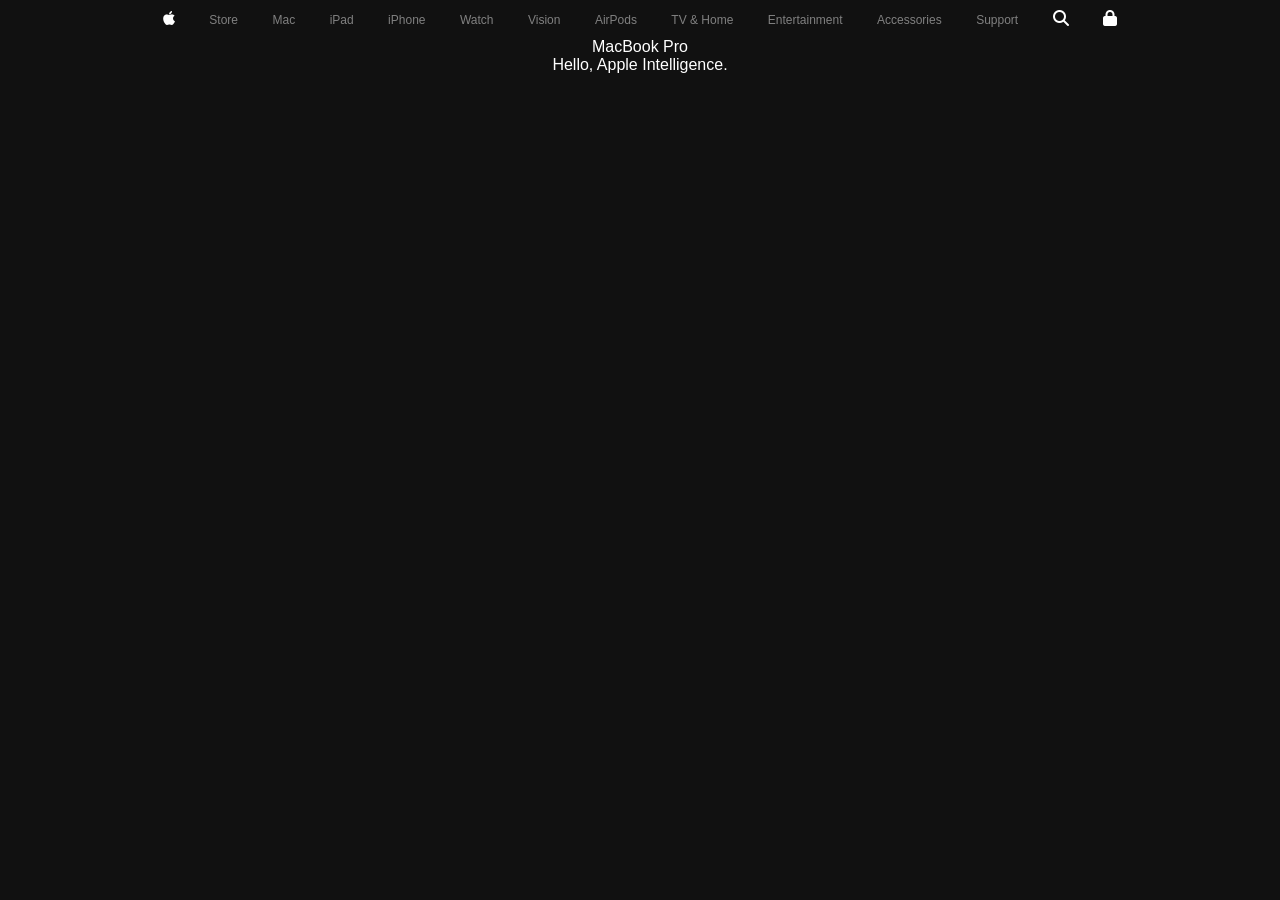
<file: index.html>
<!DOCTYPE html>
<html lang="en">
<head>
    <meta charset="UTF-8">
    <meta name="viewport" content="width=device-width, initial-scale=1.0">
    <title>MacBook Pro - Apple</title>
    <link
      rel="stylesheet"
      href="https://cdnjs.cloudflare.com/ajax/libs/font-awesome/6.7.1/css/all.min.css"
      integrity="sha512-5Hs3dF2AEPkpNAR7UiOHba+lRSJNeM2ECkwxUIxC1Q/FLycGTbNapWXB4tP889k5T5Ju8fs4b1P5z/iB4nMfSQ=="
      crossorigin="anonymous"
      referrerpolicy="no-referrer"
    />
    <link rel="stylesheet" href="./style.css">
    <script src=""></script>
</head>
<body>
    
    <div class="navbar">
        <div>
            <ul>
                <i class="fa-brands fa-apple"></i>
                <span>Store</span>
                <span>Mac</span>
                <span>iPad</span>
                <span>iPhone</span>
                <span>Watch</span>
                <span>Vision</span>
                <span>AirPods</span>
                <span>TV & Home</span>
                <span>Entertainment</span>
                <span>Accessories</span>
                <span>Support</span>
                <i class="fa-solid fa-magnifying-glass"></i>
                <i class="fa-solid fa-lock"></i>    
            </ul>
        </div>
    </div>

    <div>
        MacBook Pro
    </div>

    <div>
        Hello, Apple Intelligence.
    </div>

</body>
</html>
</file>
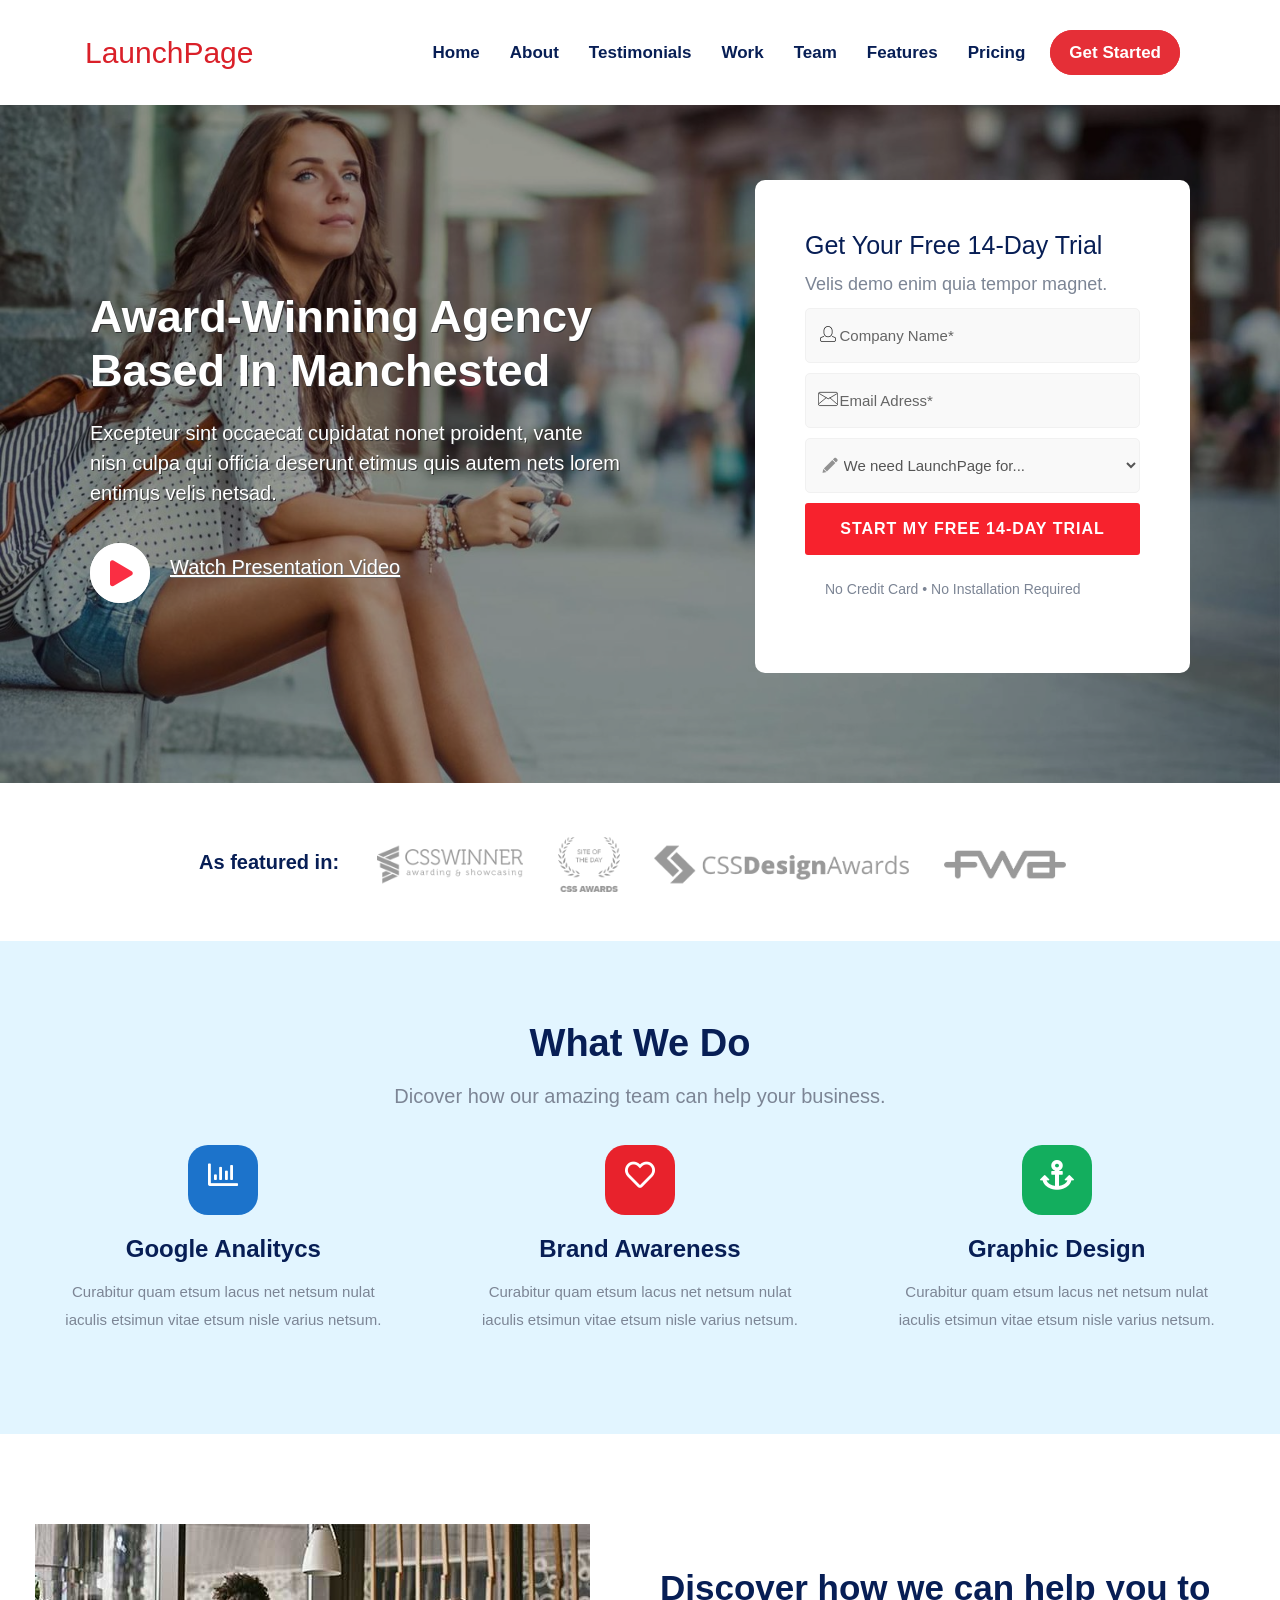
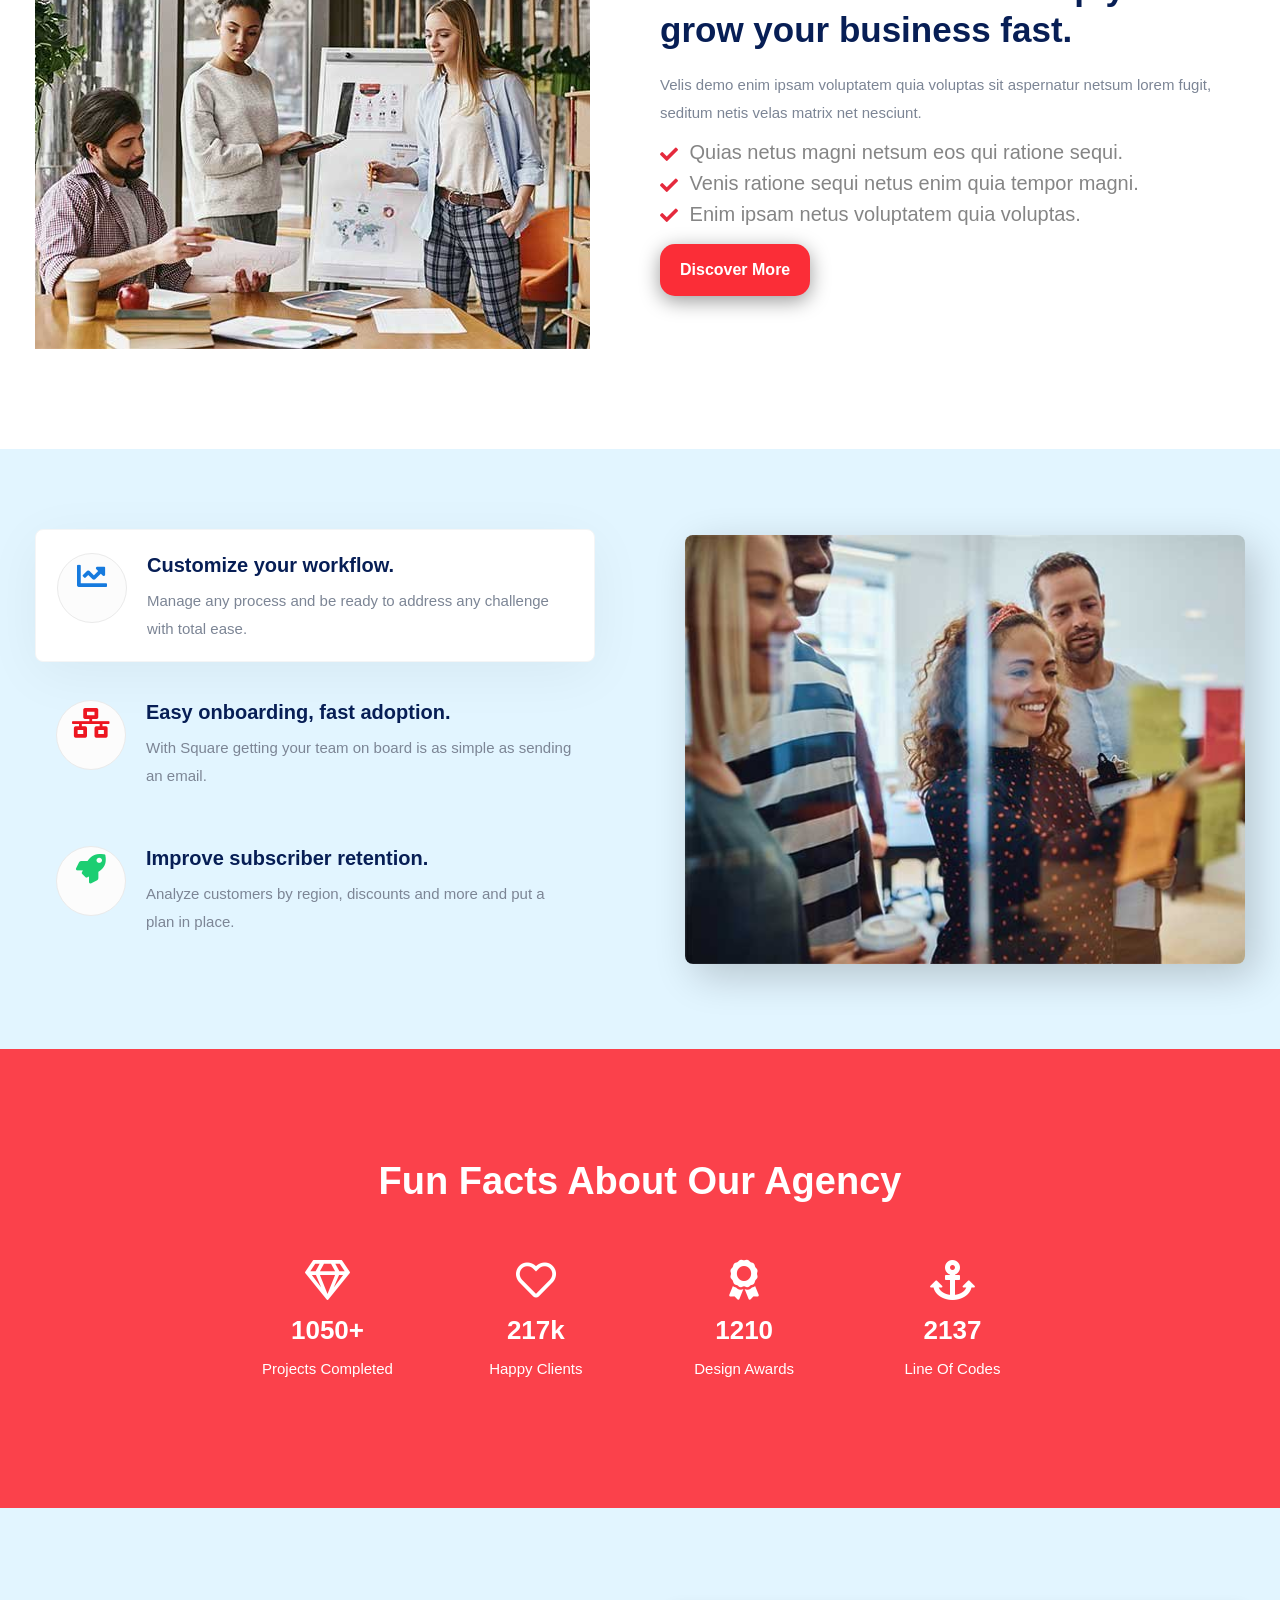
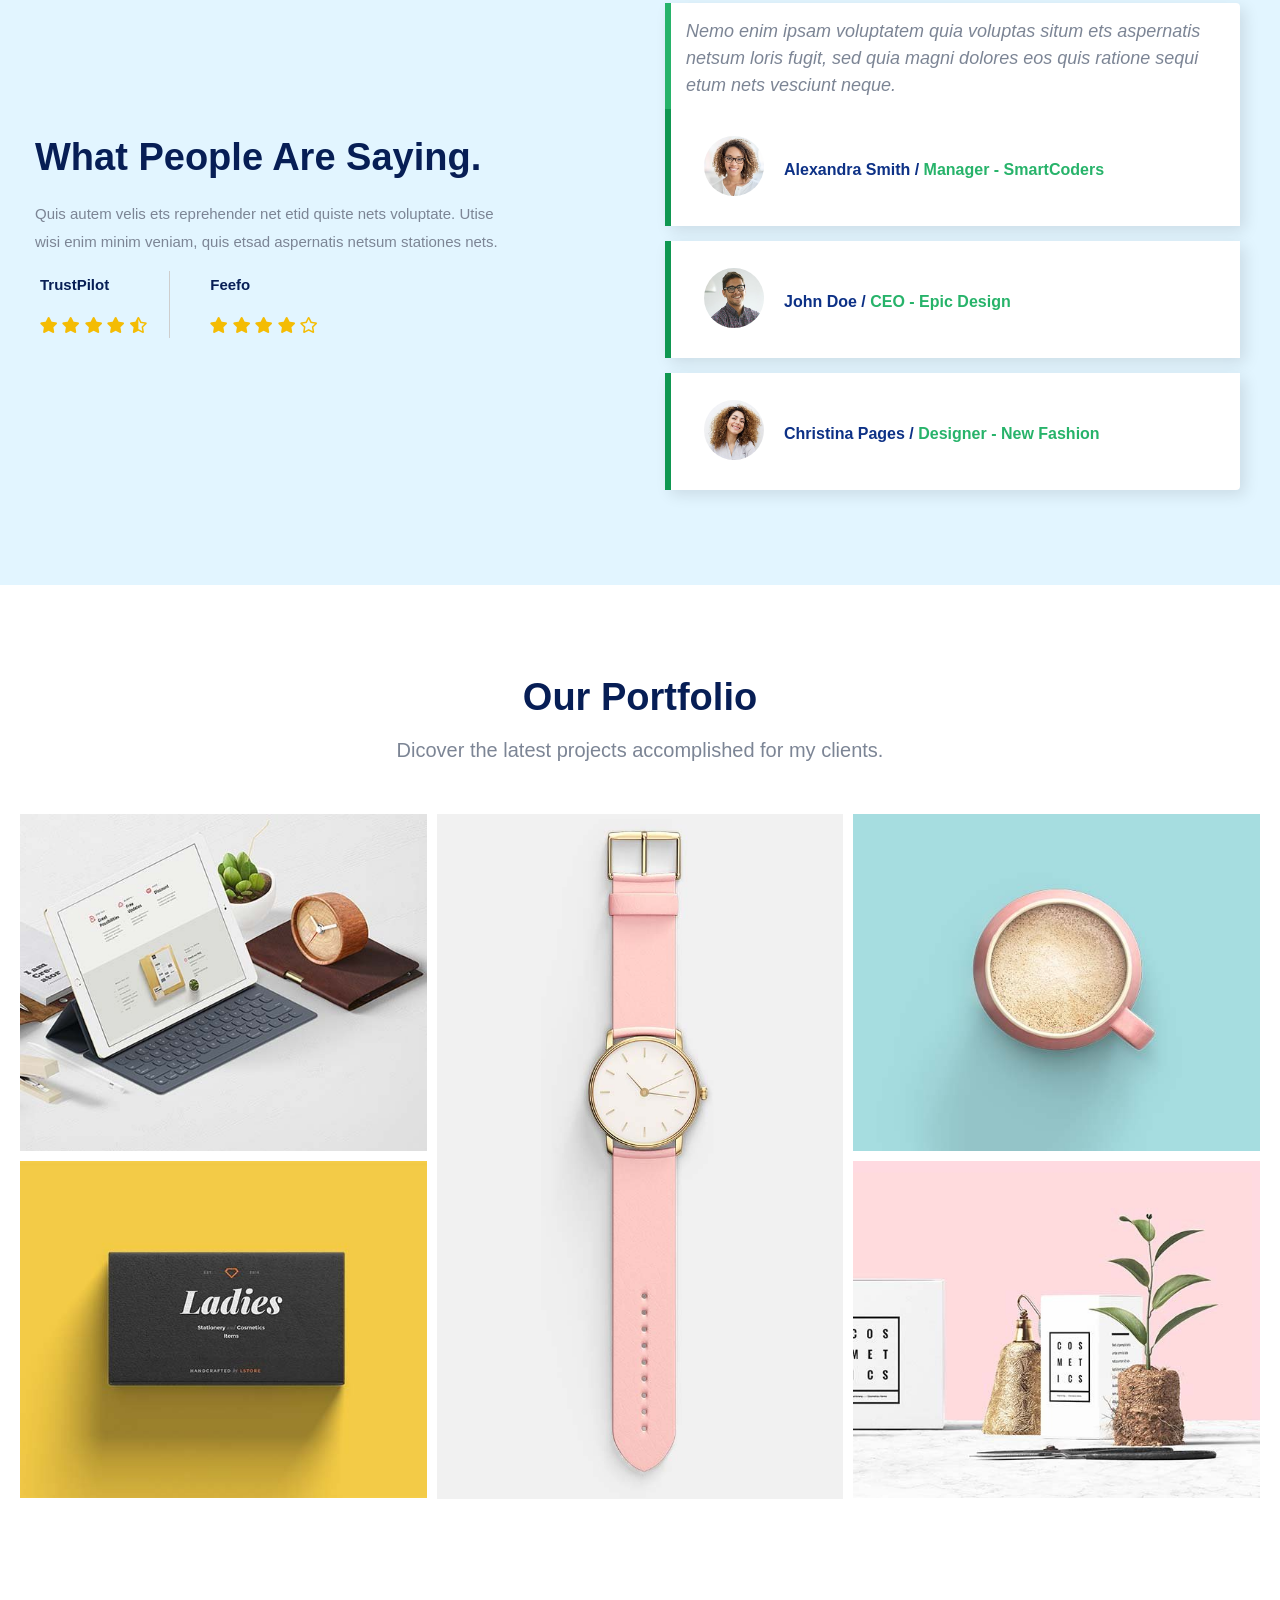
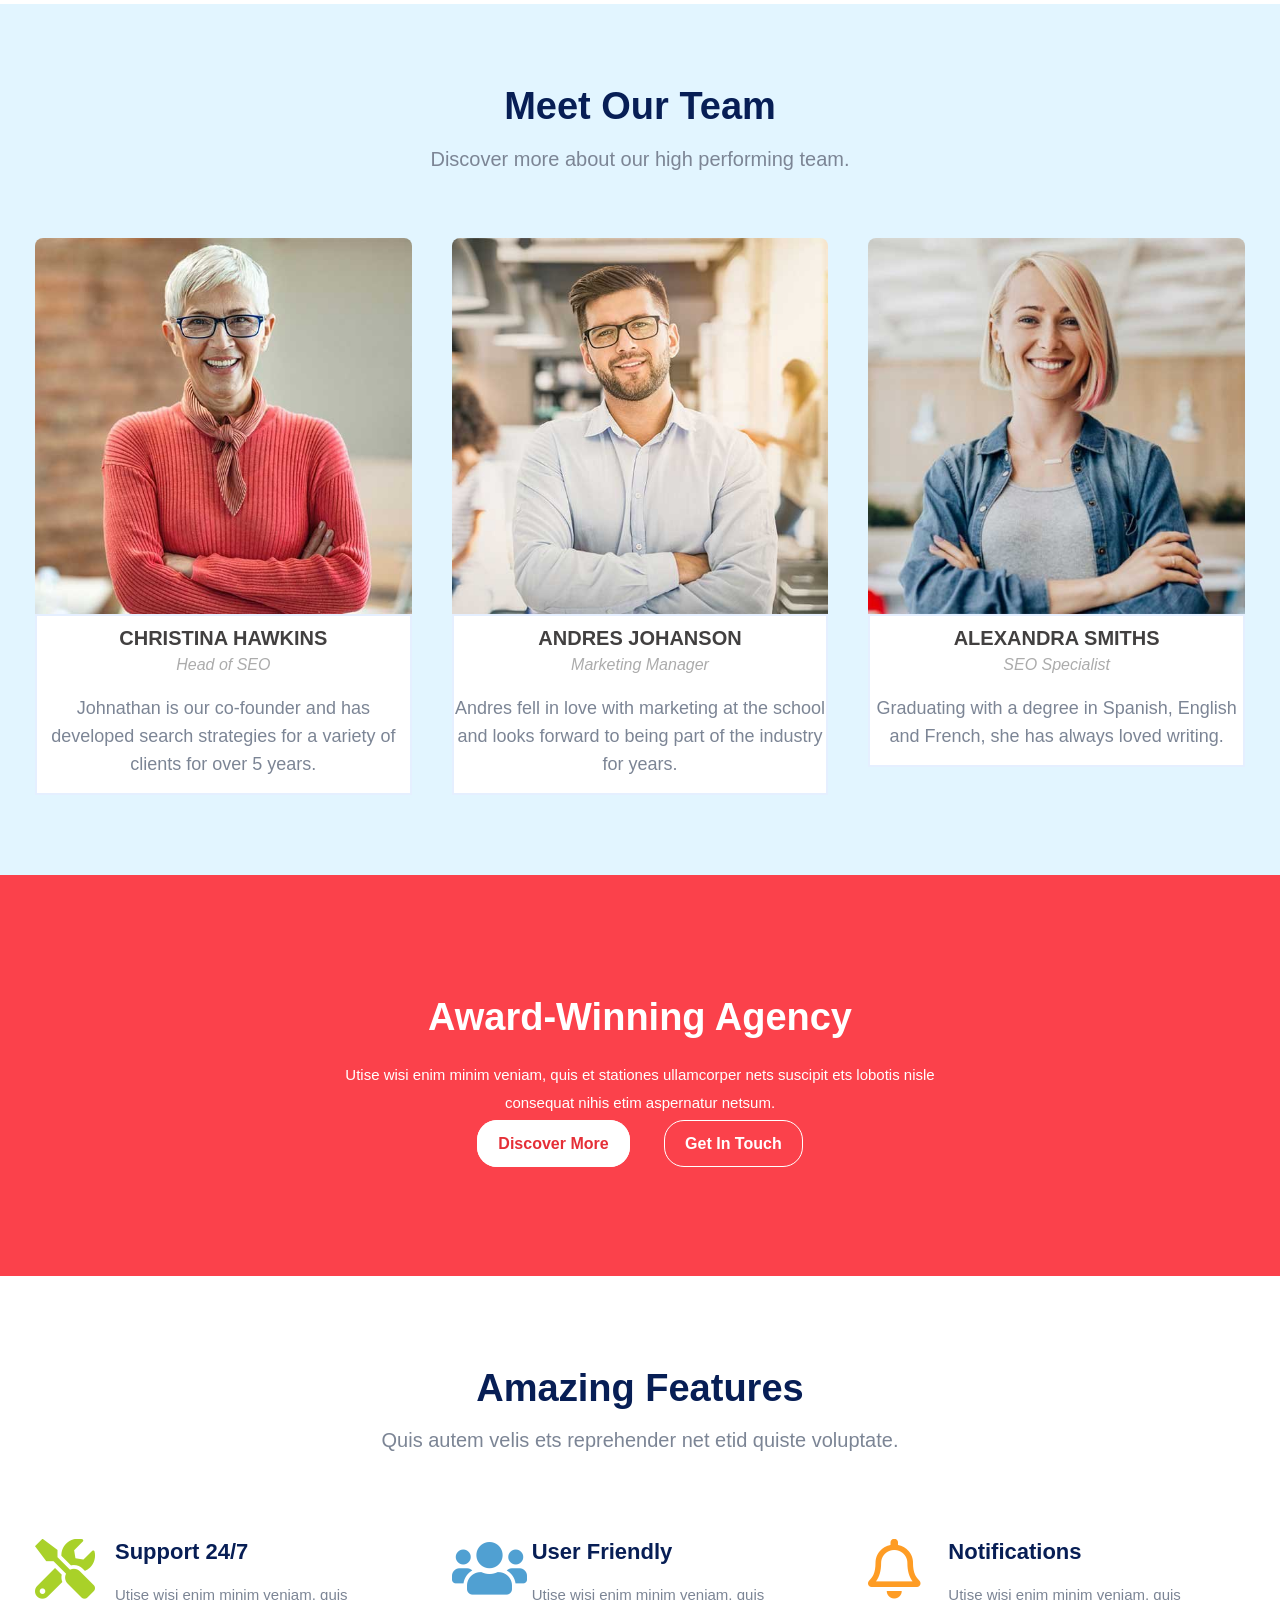
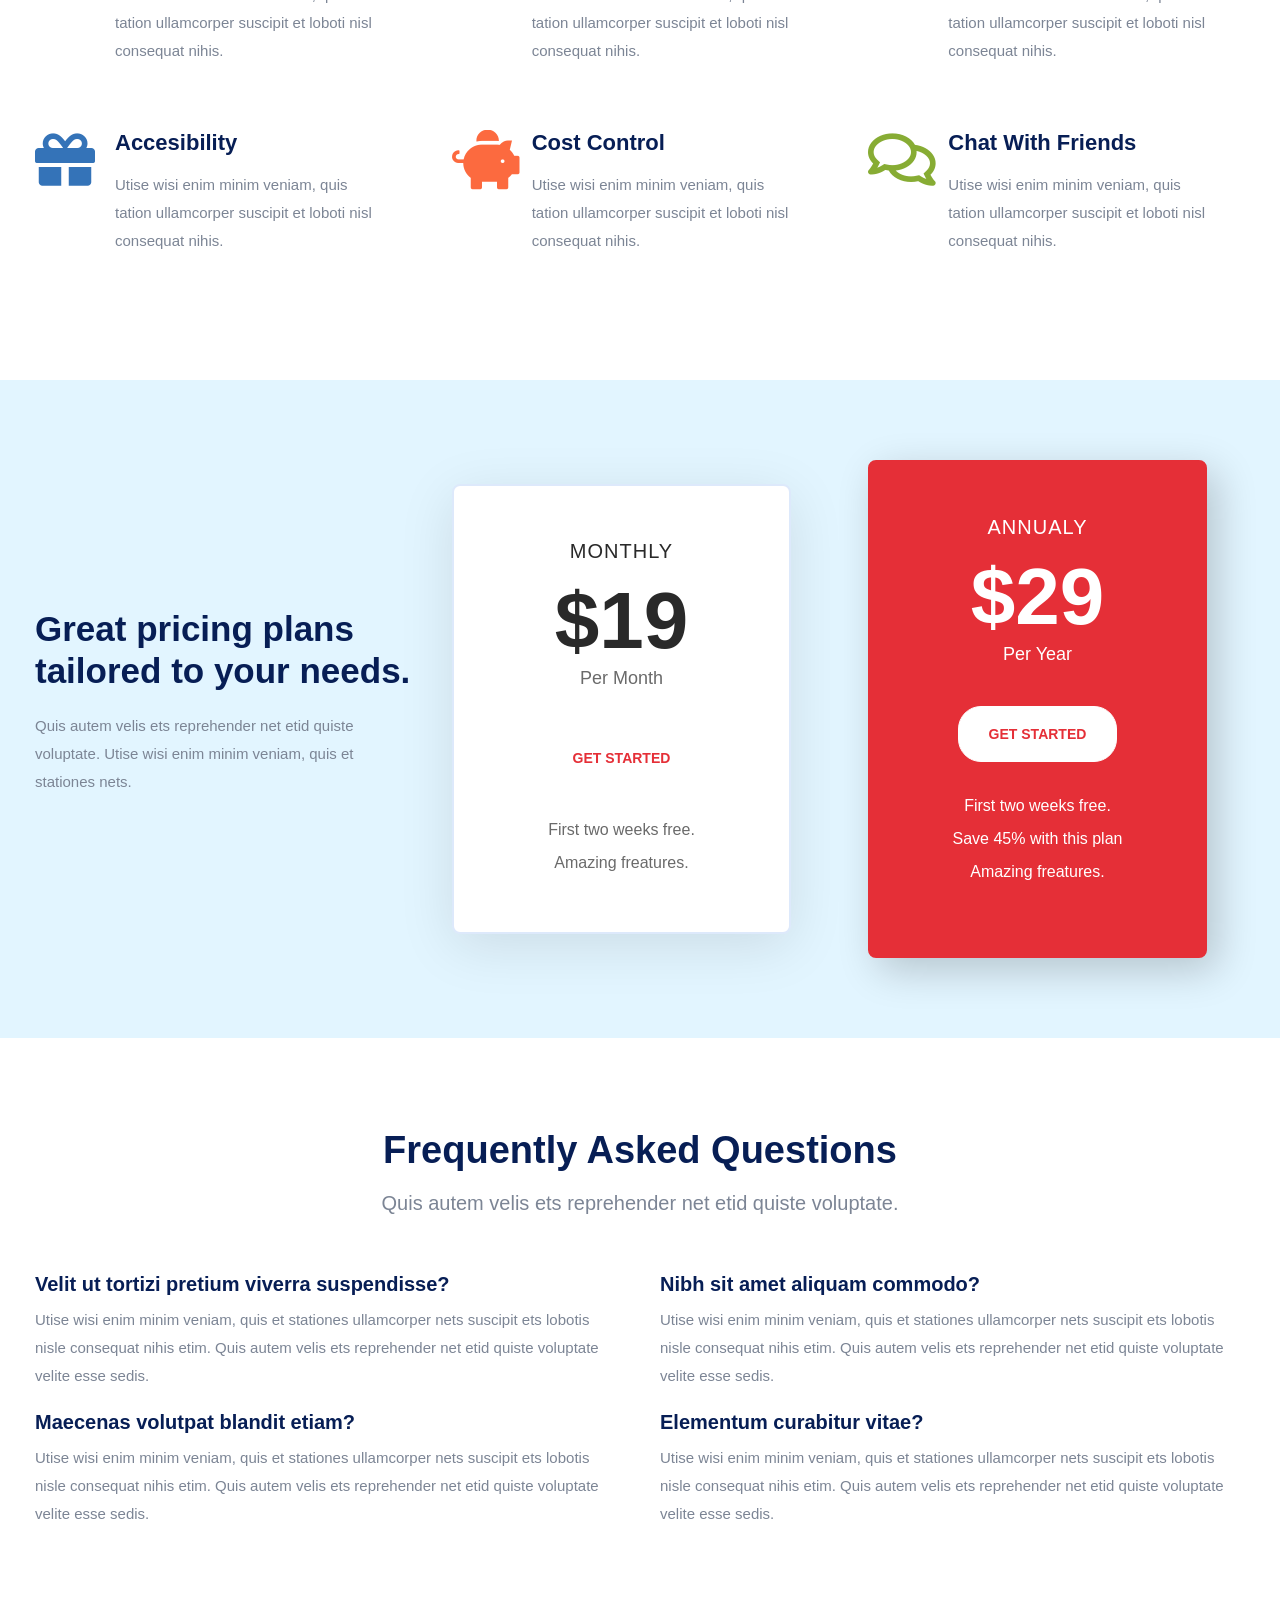
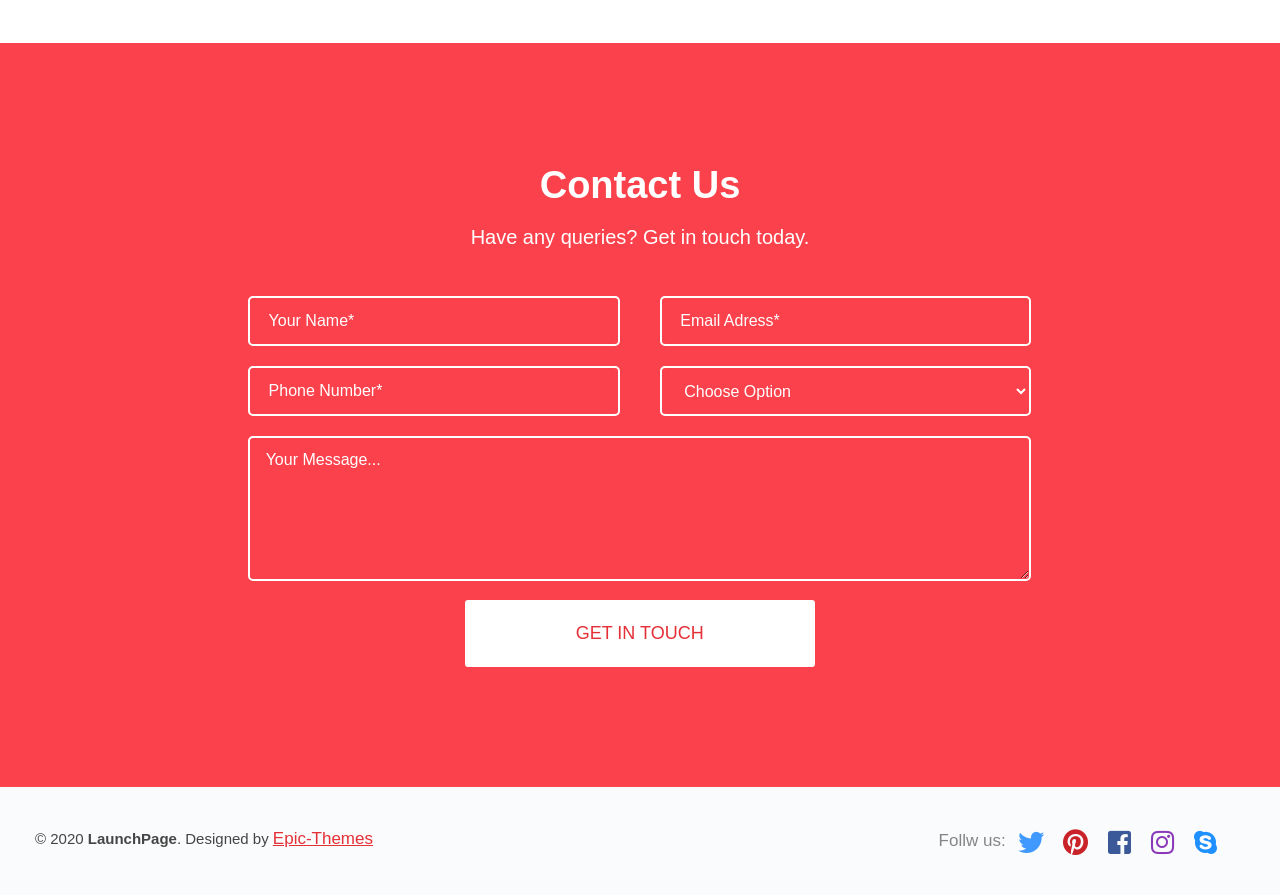
<file: src/html/index.html>
<!DOCTYPE html>
<html lang="en">
<head>
    <meta charset="utf-8">
    <meta name="viewport" content="width=device-width, initial-scale=1.0">

    <title>LaunchPage - Creative Landing Page Template</title>

    <link rel="stylesheet" href="../css/animate.css">
    <link rel="stylesheet" href="../css/icons.css">
    <link rel="stylesheet" href="../css/layout.css">
    <link rel="stylesheet" href="../css/style.css">
    <link rel="stylesheet" href="../css/responsive.css">

</head>

<body>
    <header class="header">
        <nav class="navbar navbar-expand-lg navbar-default navbar-fixed-top">
            <div class="container">
                    <a class="navbar-brand" href="#">LaunchPage</a>
                    <button class="navbar-toggler collapsed" type="button"> 
                        <span class="navbar-toggler-icon"><i class="fas fa-bars"></i></span>
                    </button>

                    <div class="navbar-collapse collapse" id="navbarCollapse">
                        <ul class="navbar-nav ml-auto">
                            <li><a href="#home">Home</a></li>
                            <li><a href="#about">About</a></li>
                            <li><a href="#testimonials">Testimonials</a></li>
                            <li><a href="#work">Work</a></li>
                            <li><a href="#team">Team</a></li>
                            <li><a href="#features">Features</a></li>
                            <li><a href="#pricing">Pricing</a></li>
                            <li class="discover-link"><a href="#contact" class="discover-btn">Get Started</a></li>
                        </ul>
                    </div>
            </div>
        </nav>
    </header>




    <!-- Part 1  -->
    <section class="home-section" id="home">
        <div class="home-section-overlay"></div>
		<div class="container">
	        <div class="row">
                <div class="col-md-6 padding-top-150">
                    <h1>Award-Winning Agency Based In Manchested</h1>
                    <p class="hero-text">Excepteur sint occaecat cupidatat nonet proident, vante nisn culpa qui officia deserunt etimus quis autem nets lorem entimus velis netsad.</p>
                    <div class="popup-gallery-wrapper">
                        
                        <div class="popup-gallery hero-gallery">
                            <a class="popup4 video-icon" href="https://www.youtube.com/watch?v=FPfQMVf4vwQ">
                                <i class="fas fa-play"></i>
                            </a>
                        </div>

                        <p class="popup-video-text">Watch Presentation Video</p>
                    </div>
                </div>

                <!-- Register part  -->
                <div class="col-md-5 offset-md-1 margin-top-20">
                    <div class="register-form-wrapper wow bounceIn" data-wow-delay="0.5s" style="visibility: visible; animation-delay: 0.5s; animation-name: bounceIn;">
                        <h3>Get Your Free 14-Day Trial</h3>
                        <p>Velis demo enim quia tempor magnet.</p>

                        <div>
                            <p class="register_success_box" style="display:none;">We received your message and you will hear from us soon. Thank You!</p>

                            <form id="register-form" class="register-form register">
                                
                                <input class="register-input name-input white-input" required="" name="register_names" placeholder="Company Name*" type="text">
                                <input class="register-input name-email white-input" required="" name="register_email" placeholder="Email Adress*" type="email">
                                <select class="register-input white-input" required="" name="register_ticket">

                                    <option value="">We need LaunchPage for...</option>
                                    <option value="Individual">Our Support Team</option>
                                    <option value="Professional">Our Sales Department</option>

                                </select>
                                <input value="Start My Free 14-Day Trial" class="register-submit" type="submit">
                            </form>
                            <p class="register-form-terms">No Credit Card &#8226; No Installation Required</p>
                        </div>
                    </div>
                </div>
	        </div>
		</div>
    </section>





    <!-- Part 2 -->
    <div class="partners-section">
        <div class="container"  style="max-width: 1250px;">
            <div class="row">
                <div class="col-md-10 mx-auto text-center partners">
                    <h5 class="partners-title">As featured in:</h5>

                    <img src="../images/award4a.png" class="partners" alt="image">
                    <img src="../images/award5.png" class="partners" alt="image">
                    <img src="../images/award3a.png" class="partners" alt="image">
                    <img src="../images/award1a.png" class="partners" alt="image">

                </div>
            </div>
        </div>
    </div> 



    
    <!-- Part 3 -->
    <section class="section-grey" id="about">
        <div class="container"  style="max-width: 1250px;">
            <div class="row">
                <div class="col-md-12 text-center margin-bottom-10">
                    <h2 class="section-title">What We Do</h2>
                    <p class="section-subtitle">Dicover how our amazing team can help your business.</p>
                </div>
            </div>
        </div>

        <!-- Icons  -->
        <div class="services-wrapper">
            <div class="container" style="max-width: 1250px;">
                <div class="row">
                    <div class="col-md-4">
                        <div class="main-services blue">

                            <i class="far fa-chart-bar"></i>
                            <h4>Google Analitycs</h4>
                            <p>Curabitur quam etsum lacus net netsum nulat iaculis etsimun vitae etsum nisle varius netsum.</p>
                            
                        </div>
                    </div>

                    <div class="col-md-4">
                        <div class="main-services red">

                            <i class="far fa-heart"></i>
                            <h4>Brand Awareness</h4>
                            <p>Curabitur quam etsum lacus net netsum nulat iaculis etsimun vitae etsum nisle varius netsum.</p>
                            
                        </div>
                    </div>

                    <div class="col-md-4">
                        <div class="main-services green">

                            <i class="fas fa-anchor"></i>
                            <h4>Graphic Design</h4>
                            <p>Curabitur quam etsum lacus net netsum nulat iaculis etsimun vitae etsum nisle varius netsum.</p>
                            
                        </div>
                    </div>
                </div>
            </div>
        </div>
    </section>



    <!-- Part 4  -->
    <section class="section-white">
        <div class="container"  style="max-width: 1250px;">
            <div class="row align-items-center">

                <!-- Animate  -->
                <div class="col-md-6 wow slideInLeft" data-wow-delay="0.25s" style="visibility: visible; animation-delay: 0.25s; animation-name: slideInLeft;">
                    <div class="margin-right-15">
                        <img src="../images/about001.jpg" class="bottom-margins-images" alt="pic">
                    </div>
                </div>

                <div class="col-md-6">

                    <h3>Discover how we can help you to grow your business fast.</h3>
                    <p>Velis demo enim ipsam voluptatem quia voluptas sit aspernatur netsum lorem fugit, seditum netis velas matrix net nesciunt.</p>
                    <ul class="benefits">
                        <li><i class="fas fa-check"></i> Quias netus magni netsum eos qui ratione sequi.</li>
                        <li><i class="fas fa-check"></i> Venis ratione sequi netus enim quia tempor magni.</li>
                        <li><i class="fas fa-check"></i> Enim ipsam netus voluptatem quia voluptas.</li>
                    </ul>
                    <a href="#" class="btn-red small scrool">Discover More</a>

                </div>
            </div>
        </div>
    </section>



    <!-- Part 5  -->
    <section class="section-grey">
        <div class="container"  style="max-width: 1250px;">
            <div class="row align-items-center">

                <!-- Left   -->
                <div class="col-md-6">
                    <div class="nav flex-column nav-pills margin-right-25" id="v-pills-tab">

                        <a class="nav-link active" id="v-pills-home-tab">
                            <div class="features-second">
                                <div class="dropcaps-circle blue">
                                    <i class="fas fa-chart-line"></i>
                                </div>
                                <h4 class="margin-bottom-10">Customize your workflow.</h4>
                                <p>Manage any process and be ready to address any challenge with total ease.</p>
                            </div>
                        </a>

                        <a class="nav-link" id="v-pills-profile-tab">
                            <div class="features-second">
                                <div class="dropcaps-circle red">
                                    <i class="fas fa-network-wired"></i>
                                </div>
                                <h4 class="margin-bottom-10">Easy onboarding, fast adoption.</h4>
                                <p>With Square getting your team on board is as simple as sending an email.</p>
                            </div>
                        </a>

                        <a class="nav-link" id="v-pills-messages-tab">
                            <div class="features-second">
                                <div class="dropcaps-circle green">
                                    <i class="fas fa-rocket"></i>
                                </div>
                                <h4 class="margin-bottom-10">Improve subscriber retention.</h4>
                                <p>Analyze customers by region, discounts and more and put a plan in place.</p>
                            </div>
                        </a>
                    </div>
                </div>

                <!-- Right -->
                <div class="col-md-6">
                    <div class="tab-content margin-left-25" id="v-pills-tabContent">
                        <div class="tab-pane fade show active" id="v-pills-home">
                            <img src="../images/about2.jpg" class="width-100 image-shadow top-margins-images" alt="pic">
                        </div>

                        <div class="tab-pane fade" id="v-pills-profile"> 
                            <img src="../images/about5.jpg" class="width-100 image-shadow top-margins-images" alt="pic">
                        </div>

                        <div class="tab-pane fade" id="v-pills-messages">
                            <img src="../images/about1.jpg" class="width-100 image-shadow top-margins-images" alt="pic">
                        </div>
                    </div>
                </div>
            </div>
        </div>
    </section>



    <!-- Part 6  -->
    <section class="section-bg-1">
        <div class="section-bg-overlay"></div>
        <div class="container"  style="max-width: 1250px;">

            <div class="row">
                <div class="col-md-7 mx-auto margin-bottom-30 text-center">
                    <h2 class="white-text">Fun Facts About Our Agency</h2>
                </div>
            </div>

            <!-- Icons  -->
            <div class="row">
                <div class="col-md-2 offset-md-2 fun-facts-box text-center">
                    <i class="far fa-gem"></i>
                    <p class="fun-facts-title">
                        <span class="facts-numbers">1050+</span><br>
                        Projects Completed
                    </p>
                </div>

                <div class="col-md-2 fun-facts-box text-center">
                    <i class="far fa-heart"></i>                                              
                    <p class="fun-facts-title">
                        <span class="facts-numbers">217k</span><br>
                        Happy Clients
                    </p>
                </div>

                <div class="col-md-2 fun-facts-box text-center">
                    <i class="fas fa-award"></i>                
                    <p class="fun-facts-title">
                        <span class="facts-numbers">1210</span><br>
                        Design Awards
                    </p>
                </div>

                <div class="col-md-2 fun-facts-box text-center">
                    <i class="fas fa-anchor"></i>                       
                    <p class="fun-facts-title">
                        <span class="facts-numbers">2137</span>
                        <br>Line Of Codes
                    </p>    
                </div>
            </div>
        </div>
    </section>



    <!-- Part 7  -->
    <section class="section-grey" id="testimonials">
        <div class="container"  style="max-width: 1250px;">
            <div class="row align-items-center">

                <!-- Left part  -->
                <div class="col-md-5 col-sm-9">
                    <h2>What People Are Saying.</h2>
                    <p>Quis autem velis ets reprehender net etid quiste nets voluptate. Utise wisi enim minim veniam, quis etsad aspernatis netsum stationes nets.</p>
                    
                        <div class="row">
                            <div class="col-md-4 col-sm-6">
                                <div class="testim-platform first">
                                    <p>TrustPilot</p>
                                    <div class="testim-rating">
                                        <i class="fa fa-star"></i>
                                        <i class="fa fa-star"></i>
                                        <i class="fa fa-star"></i>
                                        <i class="fa fa-star"></i>
                                        <i class="fas fa-star-half-alt"></i>
                                    </div>
                                </div>
                            </div>

                            <div class="col-md-4 col-sm-6">
                                <div class="testim-platform">
                                    <p>Feefo</p>
                                    <div class="testim-rating">
                                        <i class="fa fa-star"></i>
                                        <i class="fa fa-star"></i>
                                        <i class="fa fa-star"></i>
                                        <i class="fa fa-star"></i>
                                        <i class="far fa-star"></i>
                                    </div>
                                </div>
                            </div>
                        </div>
                </div>

                <!-- Right part  -->
                <div class="col-md-1"></div>
                <div class="col-md-6">
                    <div class="accordion" id="accordionFAQ">

                        <div class="card">
                            <div id="collapseOne" class="collapse show">
                                <div class="card-body">
                                Nemo enim ipsam voluptatem quia voluptas situm ets aspernatis netsum loris fugit, sed quia magni dolores eos quis ratione sequi etum nets vesciunt neque.
                                </div>
                            </div>

                            <div class="card-header" id="headingOne">
                                <h5 class="mb-0">
                                <button class="btn btn-link" type="button">
                                  <img src="../images/testimonials3.jpg" alt="testimonials" class="testim-img">
                                  <p class="testim-name">Alexandra Smith / <span>Manager - SmartCoders</span></p>
                                </button>
                                </h5>
                            </div>
                        </div>

                        <div class="card">
                            <div id="collapseTwo" class="collapse">
                                <div class="card-body">
                                Nemo enim ipsam voluptatem quia voluptas situm ets aspernatis netsum loris fugit, sed quia magni dolores eos quis ratione sequi etum nets vesciunt neque.
                                </div>
                            </div>

                            <div class="card-header" id="headingTwo">
                                <h5 class="mb-0">
                                <button class="btn btn-link collapsed" type="button">
                                  <img src="../images/testimonials2.jpg" alt="testimonials" class="testim-img">
                                  <p class="testim-name">John Doe / <span>CEO - Epic Design</span></p>
                                </button>
                                </h5>
                            </div>
                        </div>

                        <div class="card">
                            <div id="collapseThree" class="collapse">
                                <div class="card-body">
                                Nemo enim ipsam voluptatem quia voluptas situm ets aspernatis netsum loris fugit, sed quia magni dolores eos quis ratione sequi etum nets vesciunt neque.
                                </div>
                            </div>

                            <div class="card-header" id="headingThree">
                                <h5 class="mb-0">
                                <button class="btn btn-link collapsed" type="button">
                                  <img src="../images/testimonials1.jpg" alt="testimonials" class="testim-img">
                                  <p class="testim-name">Christina Pages / <span>Designer - New Fashion</span></p>
                                </button>
                                </h5>
                            </div>
                        </div>
                    </div>
                </div>
            </div>
        </div>
    </section>



    <!-- Part 8  -->
    <section class="section-white" id="work">
        <div class="container">
            <div class="row">
                <div class="col-md-12 text-center margin-bottom-30">
                    <h2 class="section-title">Our Portfolio</h2>
                    <p class="section-subtitle">Dicover the latest projects accomplished for my clients.</p>
                </div>
            </div>
        </div>

        <!-- Picture  -->
        <div class="container" style="max-width:1250px;">
            <div class="row wow fadeIn" data-wow-delay="0.25s" style="visibility: visible; animation-delay: 0.25s; animation-name: fadeIn;">

                <div class="col-md-4 col-sm-12 p-0 m-0">
                    <figure class="gallery-insta">
                        <div class="popup-gallery popup-gallery-rounded portfolio-pic">
                            <a class="popup2" href="../images/gallery1.jpg">
                                <img src="../images/gallery1.jpg" class="width-100" alt="pic">
                                <span class="eye-wrapper"><i class="fa fa-search-plus eye-icon" style="font-size: 30px;"></i></span>
                            </a>
                        </div>
                    </figure>

                    <figure class="gallery-insta">
                        <div class="popup-gallery popup-gallery-rounded portfolio-pic">
                            <a class="popup2" href="../images/gallery2.jpg">
                                <img src="../images/gallery2.jpg" class="width-100" alt="pic">
                                <span class="eye-wrapper"><i class="fa fa-search-plus eye-icon" style="font-size: 30px;"></i></span>
                            </a>
                        </div>
                    </figure>
                </div>

                <div class="col-md-4 col-sm-6 col-xs-12 p-0 m-0">
                    <figure class="gallery-insta">
                        <div class="popup-gallery popup-gallery-rounded portfolio-pic">
                            <a class="popup2" href="../images/gallery3.jpg">
                                <img src="../images/gallery3.jpg" class="width-100" alt="pic">
                                <span class="eye-wrapper"><i class="fa fa-search-plus eye-icon" style="font-size: 30px;"></i></span>
                            </a>
                        </div>
                    </figure>
                </div>

                <div class="col-md-4 col-sm-6 col-xs-12 p-0 m-0">
                    <figure class="gallery-insta">
                        <div class="popup-gallery popup-gallery-rounded portfolio-pic">
                            <a class="popup2" href="../images/gallery4.jpg">
                                <img src="../images/gallery4.jpg" class="width-100" alt="pic">
                                <span class="eye-wrapper"><i class="fa fa-search-plus eye-icon" style="font-size: 30px;"></i></span>
                            </a>
                        </div>
                    </figure>

                    <figure class="gallery-insta">
                        <div class="popup-gallery popup-gallery-rounded portfolio-pic">
                            <a class="popup2" href="../images/gallery5.jpg">
                                <img src="../images/gallery5.jpg" class="width-100" alt="pic">
                                <span class="eye-wrapper"><i class="fa fa-search-plus eye-icon" style="font-size: 30px;"></i></span>
                            </a>
                        </div>
                    </figure>
                </div>
            </div>
        </div>
    </section>


    
    <!-- Part 9  -->
    <section class="section-grey" id="team">
        <div class="container"  style="max-width: 1250px;">
            <div class="row">
                <div class="col-md-12 text-center">
                    <h2 class="section-title">Meet Our Team</h2>
                    <p class="section-subtitle">Discover more about our high performing team.</p>
                </div>

                <!-- Images  -->
                <div class="col-sm-12 col-md-4 margin-top-50">
                    <img src="../images/team001.jpg" class="team-img width-100" alt="pic">
                    <div class="team-item">
                        <h3>CHRISTINA HAWKINS</h3>
                        <div class="team-info"><p>Head of SEO</p></div>
                        <p>Johnathan is our  co-founder and has developed search strategies for a variety of clients for over 5 years.</p>
                    </div>
                </div>

                <div class="col-sm-12 col-md-4 margin-top-50">
                    <img src="../images/team002.jpg" class="team-img width-100" alt="pic">
                    <div class="team-item">
                        <h3>ANDRES JOHANSON</h3>
                        <div class="team-info geen"><p>Marketing Manager</p></div>
                        <p>Andres fell in love with marketing at the school and looks forward to being part of the industry for years.</p>
                    </div>
                </div>

                <div class="col-sm-12 col-md-4 margin-top-50">
                    <img src="../images/team003.jpg" class="team-img width-100" alt="pic">
                    <div class="team-item">
                        <h3>ALEXANDRA SMITHS</h3>
                        <div class="team-info green"><p>SEO Specialist</p></div>
                        <p>Graduating with a degree in Spanish, English and French, she has always loved writing.</p>
                    </div>
                </div>
            </div>
        </div>
    </section>




    <!-- Part 10  -->
    <section class="section-bg-2">
        <div class="section-bg-overlay"></div>
        <div class="container">
            <div class="row">
                <div class="col-md-7 mx-auto text-center">
                    <h2 class="white-text">Award-Winning Agency</h2>
                    <p class="white-text">Utise wisi enim minim veniam, quis et stationes ullamcorper nets suscipit ets lobotis nisle consequat nihis etim aspernatur netsum.</p>

                    <!-- Button  -->
                    <a href="#" class="btn-white small scrool">Discover More</a>
                    <a href="#" class="btn-white-border small scrool">Get In Touch</a>
                </div>
            </div>
        </div>
    </section>




    <!-- Part 11  -->
    <section class="section-white" id="features">
        <div class="container"  style="max-width: 1250px;">

            <div class="row">
                <div class="col-md-12 text-center padding-bottom-30">
                    <h2 class="section-title">Amazing Features</h2>
                    <p class="section-subtitle">Quis autem velis ets reprehender net etid quiste voluptate.</p>
                </div>
            </div>

            <!-- Icons  -->
            <div class="row">
                <div class="col-md-4">
                    <div class="feature-box light-green wow fadeIn">
                        <i class="fas fa-tools"></i>
                        <div class="feature-box-text">
                            <h4>Support 24/7</h4>
                            <p>Utise wisi enim minim veniam, quis tation ullamcorper suscipit et loboti nisl consequat nihis.</p>
                        </div>
                    </div>
                </div>

                <div class="col-md-4">
                    <div class="feature-box light-blue wow fadeIn">
                        <i class="fas fa-users"></i>
                        <div class="feature-box-text">
                            <h4>User Friendly</h4>
                            <p>Utise wisi enim minim veniam, quis tation ullamcorper suscipit et loboti nisl consequat nihis.</p>
                        </div>
                    </div>
                </div>

                <div class="col-md-4">
                    <div class="feature-box orange wow fadeIn">
                        <i class="far fa-bell"></i>
                        <div class="feature-box-text">
                            <h4>Notifications</h4>
                            <p>Utise wisi enim minim veniam, quis tation ullamcorper suscipit et loboti nisl consequat nihis.</p>
                        </div>
                    </div>
                </div>
            </div>

            <div class="row">
                <div class="col-md-4">
                    <div class="feature-box dark-blue wow fadeIn">
                        <i class="fas fa-gift"></i>
                        <div class="feature-box-text">
                            <h4>Accesibility</h4>
                            <p>Utise wisi enim minim veniam, quis tation ullamcorper suscipit et loboti nisl consequat nihis.</p>
                        </div>
                    </div>
                </div>

                <div class="col-md-4">
                    <div class="feature-box light-red wow fadeIn">
                        <i class="fas fa-piggy-bank"></i>
                        <div class="feature-box-text">
                            <h4>Cost Control</h4>
                            <p>Utise wisi enim minim veniam, quis tation ullamcorper suscipit et loboti nisl consequat nihis.</p>
                        </div>
                    </div>
                </div>

                <div class="col-md-4">
                    <div class="feature-box dark-green wow fadeIn">
                        <i class="far fa-comments"></i>
                        <div class="feature-box-text">
                            <h4>Chat With Friends</h4>
                            <p>Utise wisi enim minim veniam, quis tation ullamcorper suscipit et loboti nisl consequat nihis.</p>
                        </div>
                    </div>
                </div>
            </div>
        </div>
    </section>




    <!-- Part 12  -->
    <section class="section-grey" id="pricing">
        <div class="container" style="max-width: 1250px;">
            <div class="row align-items-center">

                <div class="col-md-4 col-sm-12">
                    <h3>Great pricing plans tailored to your needs.</h3>
                    <p>Quis autem velis ets reprehender net etid quiste voluptate. Utise wisi enim minim veniam, quis et stationes nets.</p>
                </div>

                <div class="col-md-4 col-sm-6 wow bounceIn">
                    <div class="price-box-white">
                        <ul class="pricing-list">

                            <li class="price-title">MONTHLY</li>
                            <li class="price-value">$19</li>
                            <li class="price-subtitle">Per Month</li>
                            <li class="price-tag"><a href="#">GET STARTED</a></li>
                            <li class="price-text">First two weeks free.</li>
                            <li class="price-text">Amazing freatures.</li>

                        </ul>
                    </div>
                </div>

                <div class="col-md-4 col-sm-6 wow bounceIn">
                    <div class="price-box-grey">
                        <ul class="pricing-list">

                            <li class="price-title">ANNUALY</li>
                            <li class="price-value">$29</li>
                            <li class="price-subtitle">Per Year</li>
                            <li class="price-tag"><a href="#">GET STARTED</a></li>
                            <li class="price-text">First two weeks free.</li>
                            <li class="price-text">Save 45% with this plan</li>
                            <li class="price-text">Amazing freatures.</li>

                        </ul>
                    </div>
                </div>
            </div>
        </div>
    </section>



    <!-- Part 13  -->
    <section class="section-white" id="faq">
        <div class="container" style="max-width: 1250px;">
            <div class="row">
                <div class="col-md-12 text-center padding-bottom-20">
                    <h2 class="section-title">Frequently Asked Questions</h2>
                    <p class="section-subtitle">Quis autem velis ets reprehender net etid quiste voluptate.</p>
                </div>
            </div>

            <div>
                <div class="row">
                    <!-- Left  -->
                    <div class="col-md-6">
                        <div class="faq-box">
                            <h5>Velit ut tortizi pretium viverra suspendisse?</h5>
                            <p>Utise wisi enim minim veniam, quis et stationes ullamcorper nets suscipit ets lobotis nisle consequat nihis etim. Quis autem velis ets reprehender net etid quiste voluptate velite esse sedis.</p>
                        </div>
    
                        <div class="faq-box">
                            <h5>Maecenas volutpat blandit etiam?</h5>
                            <p>Utise wisi enim minim veniam, quis et stationes ullamcorper nets suscipit ets lobotis nisle consequat nihis etim. Quis autem velis ets reprehender net etid quiste voluptate velite esse sedis.</p>
                        </div>
                    </div>
    
                    <!-- Right  -->
                    <div class="col-md-6">
                        <div class="faq-box">
                            <h5>Nibh sit amet aliquam commodo?</h5>
                            <p>Utise wisi enim minim veniam, quis et stationes ullamcorper nets suscipit ets lobotis nisle consequat nihis etim. Quis autem velis ets reprehender net etid quiste voluptate velite esse sedis.</p>
                        </div>
    
                        <div class="faq-box">
                            <h5>Elementum curabitur vitae?</h5>
                            <p>Utise wisi enim minim veniam, quis et stationes ullamcorper nets suscipit ets lobotis nisle consequat nihis etim. Quis autem velis ets reprehender net etid quiste voluptate velite esse sedis.</p>
                        </div>
                    </div>
                </div>
            </div>
        </div>
    </section>



    <!-- Contact  -->
    <section class="section-bg-2" id="contact">
        <div class="section-bg-overlay"></div>
        <div class="container" style="max-width: 1250px;">
            <div class="row">
                <div class="col-md-12 text-center">
                    <h2 class="section-title white-text">Contact Us</h2>
                    <p class="section-subtitle white">Have any queries? Get in touch today.</p>
                </div>
            </div>

            <div class="row justify-content-md-center">
                <div class="col-md-8 text-center margin-top-10">
                    <div class="contact-form-wrapper wow bounceIn">
                        <div>
                            <form id="contact-form" class="row contact-form contact">
                                <div class="col-md-6">
                                    <input class="contact-input" required="" name="contact_names" placeholder="Your Name*" type="text">
                                    <input class="contact-input" required="" name="contact_phone" placeholder="Phone Number*" type="text">
                                </div>

                                <div class="col-md-6">
                                    <input class="contact-input" required="" name="contact_email" placeholder="Email Adress*" type="email">
                                    <select class="contact-input" required="" name="contact_ticket">
                                        <option value="">Choose Option</option>
                                        <option value="Individual">Individual</option>
                                        <option value="Corporate">Corporate</option>
                                    </select>
                                </div>

                                <div class="col-md-12">
                                    <textarea class="contact-input" name="contact_message" placeholder="Your Message..."></textarea>

                                    <!-- Button  -->
                                    <input value="Get In Touch" class="contact-submit" type="submit">
                                </div>
                            </form>
                        </div>
                    </div>
                </div>
            </div>
        </div>
    </section>



    <!-- Footer  -->
    <div class="footer">
        <div class="container" style="max-width: 1250px;">
            <div class="row">
                <div class="col-md-5">
                    <p>© 2020 <span class="bold-name">LaunchPage</span>. Designed by <a href="https://themeforest.net/user/epic-themes/portfolio?ref=Epic-Themes" target="_blank">Epic-Themes</a></p>
                </div>

                <div class="col-md-2"></div>
                <div class="col-md-5">
                    <ul class="footer_social">

                        <li>Follw us:</li>
                        <li><a href="#"><i class="fab fa-twitter"></i></a></li>
                        <li><a href="#"><i class="fab fa-pinterest"></i></a></li>
                        <li><a href="#"><i class="fab fa-facebook-square"></i></a></li>
                        <li><a href="#"><i class="fab fa-instagram"></i></a></li>
                        <li><a href="#"><i class="fab fa-skype"></i></a></li>
                        <li><a href="#"><i class="fab fa-dribble"></i></a></li>

                    </ul>
                </div>
            </div>
        </div>
    </div>

    <script src="../js/scroll.js"></script>
    <script src="../js/on_click.js"></script>
    <script src="../js/animate.js"></script>

</body>
</html>
</file>
<file: style.css>
* {
    margin: 0;
    padding: 0;
    box-sizing: border-box;
}

body {
    margin: 0;
    display: flex;
    flex-direction: column;
    align-items: center;
    background-color: #111;
    color: #fff;
    font-family: SF Pro Text, SF Pro Icons, Helvetica Neue, Helvetica, Arial, sans-serif;
}

.navbar {
    display: flex;
    padding: 10px 20px;
    color: gray;
}

.fa-brands, .fa-solid fa-magnifying-glass, .fa-solid {
    font-size: 1rem;
}

span, i {
    margin: 0 15px;
    font-size: 12px;
    font-weight: 400;
}

.navbar i, .navbar span:hover {
    color: #fff;
    cursor: pointer;
}
</file>
<file: src/css/icons.css>
.fa,
.fab,
.fal,
.far,
.fas {
    -moz-osx-font-smoothing: grayscale;
    -webkit-font-smoothing: antialiased;
    display: inline-block;
    font-style: normal;
    font-variant: normal;
    text-rendering: auto;
    line-height: 1;
}

.fa-lg {
    font-size: 1.33333em;
    line-height: .75em;
    vertical-align: -.0667em
}

.fa-xs {
    font-size: .75em
}

.fa-sm {
    font-size: .875em
}

.fa-1x {
    font-size: 1em
}

.fa-2x {
    font-size: 2em
}

.fa-3x {
    font-size: 3em
}

.fa-4x {
    font-size: 4em
}

.fa-5x {
    font-size: 5em
}

.fa-6x {
    font-size: 6em
}

.fa-7x {
    font-size: 7em
}

.fa-8x {
    font-size: 8em
}

.fa-9x {
    font-size: 9em
}

.fa-10x {
    font-size: 10em
}

.fa-fw {
    text-align: center;
    width: 1.25em;
}

.fa-ul {
    list-style-type: none;
    margin-left: 2.5em;
    padding-left: 0;
}

.fa-ul>li {
    position: relative;
}

.fa-li {
    left: -2em;
    position: absolute;
    text-align: center;
    width: 2em;
    line-height: inherit;
}

.fa-border {
    border: 0.08em solid #eee;
    border-radius: 0.1em;
    padding: 0.2em 0.25em 0.15em;
}

.fa-pull-left {
    float: left
}

.fa-pull-right {
    float: right
}

.fa.fa-pull-left,
.fab.fa-pull-left,
.fal.fa-pull-left,
.far.fa-pull-left,
.fas.fa-pull-left {
    margin-right: .3em
}

.fa.fa-pull-right,
.fab.fa-pull-right,
.fal.fa-pull-right,
.far.fa-pull-right,
.fas.fa-pull-right {
    margin-left: .3em
}

.fa-spin {
    animation: fa-spin 2s infinite linear
}

.fa-pulse {
    animation: fa-spin 1s infinite steps(8)
}

@keyframes fa-spin {
    0% {
        transform: rotate(0deg);
    }

    to {
        transform: rotate(1turn);
    }
}

.fa-rotate-90 {
    -ms-filter: "progid:DXImageTransform.Microsoft.BasicImage(rotation=1)";
    transform: rotate(90deg);
}

.fa-rotate-180 {
    -ms-filter: "progid:DXImageTransform.Microsoft.BasicImage(rotation=2)";
    transform: rotate(180deg);
}

.fa-rotate-270 {
    -ms-filter: "progid:DXImageTransform.Microsoft.BasicImage(rotation=3)";
    transform: rotate(270deg);
}

.fa-flip-horizontal {
    -ms-filter: "progid:DXImageTransform.Microsoft.BasicImage(rotation=0, mirror=1)";
    transform: scaleX(-1);
}

.fa-flip-vertical {
    transform: scaleY(-1)
}

.fa-flip-horizontal.fa-flip-vertical,
.fa-flip-vertical {
    -ms-filter: "progid:DXImageTransform.Microsoft.BasicImage(rotation=2, mirror=1)"
}

.fa-flip-horizontal.fa-flip-vertical {
    transform: scale(-1)
}

:root .fa-flip-horizontal,
:root .fa-flip-vertical,
:root .fa-rotate-90,
:root .fa-rotate-180,
:root .fa-rotate-270 {
    filter: none
}

.fa-stack {
    display: inline-block;
    height: 2em;
    line-height: 2em;
    position: relative;
    vertical-align: middle;
    width: 2.5em;
}

.fa-stack-1x,
.fa-stack-2x {
    left: 0;
    position: absolute;
    text-align: center;
    width: 100%;
}

.fa-stack-1x {
    line-height: inherit
}

.fa-stack-2x {
    font-size: 2em
}

.fa-inverse {
    color: #fff
}

.fa-500px:before {
    content: "\f26e"
}

.fa-accessible-icon:before {
    content: "\f368"
}

.fa-accusoft:before {
    content: "\f369"
}

.fa-acquisitions-incorporated:before {
    content: "\f6af"
}

.fa-ad:before {
    content: "\f641"
}

.fa-address-book:before {
    content: "\f2b9"
}

.fa-address-card:before {
    content: "\f2bb"
}

.fa-adjust:before {
    content: "\f042"
}

.fa-adn:before {
    content: "\f170"
}

.fa-adobe:before {
    content: "\f778"
}

.fa-adversal:before {
    content: "\f36a"
}

.fa-affiliatetheme:before {
    content: "\f36b"
}

.fa-air-freshener:before {
    content: "\f5d0"
}

.fa-algolia:before {
    content: "\f36c"
}

.fa-align-center:before {
    content: "\f037"
}

.fa-align-justify:before {
    content: "\f039"
}

.fa-align-left:before {
    content: "\f036"
}

.fa-align-right:before {
    content: "\f038"
}

.fa-alipay:before {
    content: "\f642"
}

.fa-allergies:before {
    content: "\f461"
}

.fa-amazon:before {
    content: "\f270"
}

.fa-amazon-pay:before {
    content: "\f42c"
}

.fa-ambulance:before {
    content: "\f0f9"
}

.fa-american-sign-language-interpreting:before {
    content: "\f2a3"
}

.fa-amilia:before {
    content: "\f36d"
}

.fa-anchor:before {
    content: "\f13d"
}

.fa-android:before {
    content: "\f17b"
}

.fa-angellist:before {
    content: "\f209"
}

.fa-angle-double-down:before {
    content: "\f103"
}

.fa-angle-double-left:before {
    content: "\f100"
}

.fa-angle-double-right:before {
    content: "\f101"
}

.fa-angle-double-up:before {
    content: "\f102"
}

.fa-angle-down:before {
    content: "\f107"
}

.fa-angle-left:before {
    content: "\f104"
}

.fa-angle-right:before {
    content: "\f105"
}

.fa-angle-up:before {
    content: "\f106"
}

.fa-angry:before {
    content: "\f556"
}

.fa-angrycreative:before {
    content: "\f36e"
}

.fa-angular:before {
    content: "\f420"
}

.fa-ankh:before {
    content: "\f644"
}

.fa-app-store:before {
    content: "\f36f"
}

.fa-app-store-ios:before {
    content: "\f370"
}

.fa-apper:before {
    content: "\f371"
}

.fa-apple:before {
    content: "\f179"
}

.fa-apple-alt:before {
    content: "\f5d1"
}

.fa-apple-pay:before {
    content: "\f415"
}

.fa-archive:before {
    content: "\f187"
}

.fa-archway:before {
    content: "\f557"
}

.fa-arrow-alt-circle-down:before {
    content: "\f358"
}

.fa-arrow-alt-circle-left:before {
    content: "\f359"
}

.fa-arrow-alt-circle-right:before {
    content: "\f35a"
}

.fa-arrow-alt-circle-up:before {
    content: "\f35b"
}

.fa-arrow-circle-down:before {
    content: "\f0ab"
}

.fa-arrow-circle-left:before {
    content: "\f0a8"
}

.fa-arrow-circle-right:before {
    content: "\f0a9"
}

.fa-arrow-circle-up:before {
    content: "\f0aa"
}

.fa-arrow-down:before {
    content: "\f063"
}

.fa-arrow-left:before {
    content: "\f060"
}

.fa-arrow-right:before {
    content: "\f061"
}

.fa-arrow-up:before {
    content: "\f062"
}

.fa-arrows-alt:before {
    content: "\f0b2"
}

.fa-arrows-alt-h:before {
    content: "\f337"
}

.fa-arrows-alt-v:before {
    content: "\f338"
}

.fa-artstation:before {
    content: "\f77a"
}

.fa-assistive-listening-systems:before {
    content: "\f2a2"
}

.fa-asterisk:before {
    content: "\f069"
}

.fa-asymmetrik:before {
    content: "\f372"
}

.fa-at:before {
    content: "\f1fa"
}

.fa-atlas:before {
    content: "\f558"
}

.fa-atlassian:before {
    content: "\f77b"
}

.fa-atom:before {
    content: "\f5d2"
}

.fa-audible:before {
    content: "\f373"
}

.fa-audio-description:before {
    content: "\f29e"
}

.fa-autoprefixer:before {
    content: "\f41c"
}

.fa-avianex:before {
    content: "\f374"
}

.fa-aviato:before {
    content: "\f421"
}

.fa-award:before {
    content: "\f559"
}

.fa-aws:before {
    content: "\f375"
}

.fa-baby:before {
    content: "\f77c"
}

.fa-baby-carriage:before {
    content: "\f77d"
}

.fa-backspace:before {
    content: "\f55a"
}

.fa-backward:before {
    content: "\f04a"
}

.fa-balance-scale:before {
    content: "\f24e"
}

.fa-ban:before {
    content: "\f05e"
}

.fa-band-aid:before {
    content: "\f462"
}

.fa-bandcamp:before {
    content: "\f2d5"
}

.fa-barcode:before {
    content: "\f02a"
}

.fa-bars:before {
    content: "\f0c9"
}

.fa-baseball-ball:before {
    content: "\f433"
}

.fa-basketball-ball:before {
    content: "\f434"
}

.fa-bath:before {
    content: "\f2cd"
}

.fa-battery-empty:before {
    content: "\f244"
}

.fa-battery-full:before {
    content: "\f240"
}

.fa-battery-half:before {
    content: "\f242"
}

.fa-battery-quarter:before {
    content: "\f243"
}

.fa-battery-three-quarters:before {
    content: "\f241"
}

.fa-bed:before {
    content: "\f236"
}

.fa-beer:before {
    content: "\f0fc"
}

.fa-behance:before {
    content: "\f1b4"
}

.fa-behance-square:before {
    content: "\f1b5"
}

.fa-bell:before {
    content: "\f0f3"
}

.fa-bell-slash:before {
    content: "\f1f6"
}

.fa-bezier-curve:before {
    content: "\f55b"
}

.fa-bible:before {
    content: "\f647"
}

.fa-bicycle:before {
    content: "\f206"
}

.fa-bimobject:before {
    content: "\f378"
}

.fa-binoculars:before {
    content: "\f1e5"
}

.fa-biohazard:before {
    content: "\f780"
}

.fa-birthday-cake:before {
    content: "\f1fd"
}

.fa-bitbucket:before {
    content: "\f171"
}

.fa-bitcoin:before {
    content: "\f379"
}

.fa-bity:before {
    content: "\f37a"
}

.fa-black-tie:before {
    content: "\f27e"
}

.fa-blackberry:before {
    content: "\f37b"
}

.fa-blender:before {
    content: "\f517"
}

.fa-blender-phone:before {
    content: "\f6b6"
}

.fa-blind:before {
    content: "\f29d"
}

.fa-blog:before {
    content: "\f781"
}

.fa-blogger:before {
    content: "\f37c"
}

.fa-blogger-b:before {
    content: "\f37d"
}

.fa-bluetooth:before {
    content: "\f293"
}

.fa-bluetooth-b:before {
    content: "\f294"
}

.fa-bold:before {
    content: "\f032"
}

.fa-bolt:before {
    content: "\f0e7"
}

.fa-bomb:before {
    content: "\f1e2"
}

.fa-bone:before {
    content: "\f5d7"
}

.fa-bong:before {
    content: "\f55c"
}

.fa-book:before {
    content: "\f02d"
}

.fa-book-dead:before {
    content: "\f6b7"
}

.fa-book-open:before {
    content: "\f518"
}

.fa-book-reader:before {
    content: "\f5da"
}

.fa-bookmark:before {
    content: "\f02e"
}

.fa-bowling-ball:before {
    content: "\f436"
}

.fa-box:before {
    content: "\f466"
}

.fa-box-open:before {
    content: "\f49e"
}

.fa-boxes:before {
    content: "\f468"
}

.fa-braille:before {
    content: "\f2a1"
}

.fa-brain:before {
    content: "\f5dc"
}

.fa-briefcase:before {
    content: "\f0b1"
}

.fa-briefcase-medical:before {
    content: "\f469"
}

.fa-broadcast-tower:before {
    content: "\f519"
}

.fa-broom:before {
    content: "\f51a"
}

.fa-brush:before {
    content: "\f55d"
}

.fa-btc:before {
    content: "\f15a"
}

.fa-bug:before {
    content: "\f188"
}

.fa-building:before {
    content: "\f1ad"
}

.fa-bullhorn:before {
    content: "\f0a1"
}

.fa-bullseye:before {
    content: "\f140"
}

.fa-burn:before {
    content: "\f46a"
}

.fa-buromobelexperte:before {
    content: "\f37f"
}

.fa-bus:before {
    content: "\f207"
}

.fa-bus-alt:before {
    content: "\f55e"
}

.fa-business-time:before {
    content: "\f64a"
}

.fa-buysellads:before {
    content: "\f20d"
}

.fa-calculator:before {
    content: "\f1ec"
}

.fa-calendar:before {
    content: "\f133"
}

.fa-calendar-alt:before {
    content: "\f073"
}

.fa-calendar-check:before {
    content: "\f274"
}

.fa-calendar-day:before {
    content: "\f783"
}

.fa-calendar-minus:before {
    content: "\f272"
}

.fa-calendar-plus:before {
    content: "\f271"
}

.fa-calendar-times:before {
    content: "\f273"
}

.fa-calendar-week:before {
    content: "\f784"
}

.fa-camera:before {
    content: "\f030"
}

.fa-camera-retro:before {
    content: "\f083"
}

.fa-campground:before {
    content: "\f6bb"
}

.fa-canadian-maple-leaf:before {
    content: "\f785"
}

.fa-candy-cane:before {
    content: "\f786"
}

.fa-cannabis:before {
    content: "\f55f"
}

.fa-capsules:before {
    content: "\f46b"
}

.fa-car:before {
    content: "\f1b9"
}

.fa-car-alt:before {
    content: "\f5de"
}

.fa-car-battery:before {
    content: "\f5df"
}

.fa-car-crash:before {
    content: "\f5e1"
}

.fa-car-side:before {
    content: "\f5e4"
}

.fa-caret-down:before {
    content: "\f0d7"
}

.fa-caret-left:before {
    content: "\f0d9"
}

.fa-caret-right:before {
    content: "\f0da"
}

.fa-caret-square-down:before {
    content: "\f150"
}

.fa-caret-square-left:before {
    content: "\f191"
}

.fa-caret-square-right:before {
    content: "\f152"
}

.fa-caret-square-up:before {
    content: "\f151"
}

.fa-caret-up:before {
    content: "\f0d8"
}

.fa-carrot:before {
    content: "\f787"
}

.fa-cart-arrow-down:before {
    content: "\f218"
}

.fa-cart-plus:before {
    content: "\f217"
}

.fa-cash-register:before {
    content: "\f788"
}

.fa-cat:before {
    content: "\f6be"
}

.fa-cc-amazon-pay:before {
    content: "\f42d"
}

.fa-cc-amex:before {
    content: "\f1f3"
}

.fa-cc-apple-pay:before {
    content: "\f416"
}

.fa-cc-diners-club:before {
    content: "\f24c"
}

.fa-cc-discover:before {
    content: "\f1f2"
}

.fa-cc-jcb:before {
    content: "\f24b"
}

.fa-cc-mastercard:before {
    content: "\f1f1"
}

.fa-cc-paypal:before {
    content: "\f1f4"
}

.fa-cc-stripe:before {
    content: "\f1f5"
}

.fa-cc-visa:before {
    content: "\f1f0"
}

.fa-centercode:before {
    content: "\f380"
}

.fa-centos:before {
    content: "\f789"
}

.fa-certificate:before {
    content: "\f0a3"
}

.fa-chair:before {
    content: "\f6c0"
}

.fa-chalkboard:before {
    content: "\f51b"
}

.fa-chalkboard-teacher:before {
    content: "\f51c"
}

.fa-charging-station:before {
    content: "\f5e7"
}

.fa-chart-area:before {
    content: "\f1fe"
}

.fa-chart-bar:before {
    content: "\f080"
}

.fa-chart-line:before {
    content: "\f201"
}

.fa-chart-pie:before {
    content: "\f200"
}

.fa-check:before {
    content: "\f00c"
}

.fa-check-circle:before {
    content: "\f058"
}

.fa-check-double:before {
    content: "\f560"
}

.fa-check-square:before {
    content: "\f14a"
}

.fa-chess:before {
    content: "\f439"
}

.fa-chess-bishop:before {
    content: "\f43a"
}

.fa-chess-board:before {
    content: "\f43c"
}

.fa-chess-king:before {
    content: "\f43f"
}

.fa-chess-knight:before {
    content: "\f441"
}

.fa-chess-pawn:before {
    content: "\f443"
}

.fa-chess-queen:before {
    content: "\f445"
}

.fa-chess-rook:before {
    content: "\f447"
}

.fa-chevron-circle-down:before {
    content: "\f13a"
}

.fa-chevron-circle-left:before {
    content: "\f137"
}

.fa-chevron-circle-right:before {
    content: "\f138"
}

.fa-chevron-circle-up:before {
    content: "\f139"
}

.fa-chevron-down:before {
    content: "\f078"
}

.fa-chevron-left:before {
    content: "\f053"
}

.fa-chevron-right:before {
    content: "\f054"
}

.fa-chevron-up:before {
    content: "\f077"
}

.fa-child:before {
    content: "\f1ae"
}

.fa-chrome:before {
    content: "\f268"
}

.fa-church:before {
    content: "\f51d"
}

.fa-circle:before {
    content: "\f111"
}

.fa-circle-notch:before {
    content: "\f1ce"
}

.fa-city:before {
    content: "\f64f"
}

.fa-clipboard:before {
    content: "\f328"
}

.fa-clipboard-check:before {
    content: "\f46c"
}

.fa-clipboard-list:before {
    content: "\f46d"
}

.fa-clock:before {
    content: "\f017"
}

.fa-clone:before {
    content: "\f24d"
}

.fa-closed-captioning:before {
    content: "\f20a"
}

.fa-cloud:before {
    content: "\f0c2"
}

.fa-cloud-download-alt:before {
    content: "\f381"
}

.fa-cloud-meatball:before {
    content: "\f73b"
}

.fa-cloud-moon:before {
    content: "\f6c3"
}

.fa-cloud-moon-rain:before {
    content: "\f73c"
}

.fa-cloud-rain:before {
    content: "\f73d"
}

.fa-cloud-showers-heavy:before {
    content: "\f740"
}

.fa-cloud-sun:before {
    content: "\f6c4"
}

.fa-cloud-sun-rain:before {
    content: "\f743"
}

.fa-cloud-upload-alt:before {
    content: "\f382"
}

.fa-cloudscale:before {
    content: "\f383"
}

.fa-cloudsmith:before {
    content: "\f384"
}

.fa-cloudversify:before {
    content: "\f385"
}

.fa-cocktail:before {
    content: "\f561"
}

.fa-code:before {
    content: "\f121"
}

.fa-code-branch:before {
    content: "\f126"
}

.fa-codepen:before {
    content: "\f1cb"
}

.fa-codiepie:before {
    content: "\f284"
}

.fa-coffee:before {
    content: "\f0f4"
}

.fa-cog:before {
    content: "\f013"
}

.fa-cogs:before {
    content: "\f085"
}

.fa-coins:before {
    content: "\f51e"
}

.fa-columns:before {
    content: "\f0db"
}

.fa-comment:before {
    content: "\f075"
}

.fa-comment-alt:before {
    content: "\f27a"
}

.fa-comment-dollar:before {
    content: "\f651"
}

.fa-comment-dots:before {
    content: "\f4ad"
}

.fa-comment-slash:before {
    content: "\f4b3"
}

.fa-comments:before {
    content: "\f086"
}

.fa-comments-dollar:before {
    content: "\f653"
}

.fa-compact-disc:before {
    content: "\f51f"
}

.fa-compass:before {
    content: "\f14e"
}

.fa-compress:before {
    content: "\f066"
}

.fa-compress-arrows-alt:before {
    content: "\f78c"
}

.fa-concierge-bell:before {
    content: "\f562"
}

.fa-confluence:before {
    content: "\f78d"
}

.fa-connectdevelop:before {
    content: "\f20e"
}

.fa-contao:before {
    content: "\f26d"
}

.fa-cookie:before {
    content: "\f563"
}

.fa-cookie-bite:before {
    content: "\f564"
}

.fa-copy:before {
    content: "\f0c5"
}

.fa-copyright:before {
    content: "\f1f9"
}

.fa-couch:before {
    content: "\f4b8"
}

.fa-cpanel:before {
    content: "\f388"
}

.fa-creative-commons:before {
    content: "\f25e"
}

.fa-creative-commons-by:before {
    content: "\f4e7"
}

.fa-creative-commons-nc:before {
    content: "\f4e8"
}

.fa-creative-commons-nc-eu:before {
    content: "\f4e9"
}

.fa-creative-commons-nc-jp:before {
    content: "\f4ea"
}

.fa-creative-commons-nd:before {
    content: "\f4eb"
}

.fa-creative-commons-pd:before {
    content: "\f4ec"
}

.fa-creative-commons-pd-alt:before {
    content: "\f4ed"
}

.fa-creative-commons-remix:before {
    content: "\f4ee"
}

.fa-creative-commons-sa:before {
    content: "\f4ef"
}

.fa-creative-commons-sampling:before {
    content: "\f4f0"
}

.fa-creative-commons-sampling-plus:before {
    content: "\f4f1"
}

.fa-creative-commons-share:before {
    content: "\f4f2"
}

.fa-creative-commons-zero:before {
    content: "\f4f3"
}

.fa-credit-card:before {
    content: "\f09d"
}

.fa-critical-role:before {
    content: "\f6c9"
}

.fa-crop:before {
    content: "\f125"
}

.fa-crop-alt:before {
    content: "\f565"
}

.fa-cross:before {
    content: "\f654"
}

.fa-crosshairs:before {
    content: "\f05b"
}

.fa-crow:before {
    content: "\f520"
}

.fa-crown:before {
    content: "\f521"
}

.fa-css3:before {
    content: "\f13c"
}

.fa-css3-alt:before {
    content: "\f38b"
}

.fa-cube:before {
    content: "\f1b2"
}

.fa-cubes:before {
    content: "\f1b3"
}

.fa-cut:before {
    content: "\f0c4"
}

.fa-cuttlefish:before {
    content: "\f38c"
}

.fa-d-and-d:before {
    content: "\f38d"
}

.fa-d-and-d-beyond:before {
    content: "\f6ca"
}

.fa-dashcube:before {
    content: "\f210"
}

.fa-database:before {
    content: "\f1c0"
}

.fa-deaf:before {
    content: "\f2a4"
}

.fa-delicious:before {
    content: "\f1a5"
}

.fa-democrat:before {
    content: "\f747"
}

.fa-deploydog:before {
    content: "\f38e"
}

.fa-deskpro:before {
    content: "\f38f"
}

.fa-desktop:before {
    content: "\f108"
}

.fa-dev:before {
    content: "\f6cc"
}

.fa-deviantart:before {
    content: "\f1bd"
}

.fa-dharmachakra:before {
    content: "\f655"
}

.fa-dhl:before {
    content: "\f790"
}

.fa-diagnoses:before {
    content: "\f470"
}

.fa-diaspora:before {
    content: "\f791"
}

.fa-dice:before {
    content: "\f522"
}

.fa-dice-d20:before {
    content: "\f6cf"
}

.fa-dice-d6:before {
    content: "\f6d1"
}

.fa-dice-five:before {
    content: "\f523"
}

.fa-dice-four:before {
    content: "\f524"
}

.fa-dice-one:before {
    content: "\f525"
}

.fa-dice-six:before {
    content: "\f526"
}

.fa-dice-three:before {
    content: "\f527"
}

.fa-dice-two:before {
    content: "\f528"
}

.fa-digg:before {
    content: "\f1a6"
}

.fa-digital-ocean:before {
    content: "\f391"
}

.fa-digital-tachograph:before {
    content: "\f566"
}

.fa-directions:before {
    content: "\f5eb"
}

.fa-discord:before {
    content: "\f392"
}

.fa-discourse:before {
    content: "\f393"
}

.fa-divide:before {
    content: "\f529"
}

.fa-dizzy:before {
    content: "\f567"
}

.fa-dna:before {
    content: "\f471"
}

.fa-dochub:before {
    content: "\f394"
}

.fa-docker:before {
    content: "\f395"
}

.fa-dog:before {
    content: "\f6d3"
}

.fa-dollar-sign:before {
    content: "\f155"
}

.fa-dolly:before {
    content: "\f472"
}

.fa-dolly-flatbed:before {
    content: "\f474"
}

.fa-donate:before {
    content: "\f4b9"
}

.fa-door-closed:before {
    content: "\f52a"
}

.fa-door-open:before {
    content: "\f52b"
}

.fa-dot-circle:before {
    content: "\f192"
}

.fa-dove:before {
    content: "\f4ba"
}

.fa-download:before {
    content: "\f019"
}

.fa-draft2digital:before {
    content: "\f396"
}

.fa-drafting-compass:before {
    content: "\f568"
}

.fa-dragon:before {
    content: "\f6d5"
}

.fa-draw-polygon:before {
    content: "\f5ee"
}

.fa-dribbble:before {
    content: "\f17d"
}

.fa-dribbble-square:before {
    content: "\f397"
}

.fa-dropbox:before {
    content: "\f16b"
}

.fa-drum:before {
    content: "\f569"
}

.fa-drum-steelpan:before {
    content: "\f56a"
}

.fa-drumstick-bite:before {
    content: "\f6d7"
}

.fa-drupal:before {
    content: "\f1a9"
}

.fa-dumbbell:before {
    content: "\f44b"
}

.fa-dumpster:before {
    content: "\f793"
}

.fa-dumpster-fire:before {
    content: "\f794"
}

.fa-dungeon:before {
    content: "\f6d9"
}

.fa-dyalog:before {
    content: "\f399"
}

.fa-earlybirds:before {
    content: "\f39a"
}

.fa-ebay:before {
    content: "\f4f4"
}

.fa-edge:before {
    content: "\f282"
}

.fa-edit:before {
    content: "\f044"
}

.fa-eject:before {
    content: "\f052"
}

.fa-elementor:before {
    content: "\f430"
}

.fa-ellipsis-h:before {
    content: "\f141"
}

.fa-ellipsis-v:before {
    content: "\f142"
}

.fa-ello:before {
    content: "\f5f1"
}

.fa-ember:before {
    content: "\f423"
}

.fa-empire:before {
    content: "\f1d1"
}

.fa-envelope:before {
    content: "\f0e0"
}

.fa-envelope-open:before {
    content: "\f2b6"
}

.fa-envelope-open-text:before {
    content: "\f658"
}

.fa-envelope-square:before {
    content: "\f199"
}

.fa-envira:before {
    content: "\f299"
}

.fa-equals:before {
    content: "\f52c"
}

.fa-eraser:before {
    content: "\f12d"
}

.fa-erlang:before {
    content: "\f39d"
}

.fa-ethereum:before {
    content: "\f42e"
}

.fa-ethernet:before {
    content: "\f796"
}

.fa-etsy:before {
    content: "\f2d7"
}

.fa-euro-sign:before {
    content: "\f153"
}

.fa-exchange-alt:before {
    content: "\f362"
}

.fa-exclamation:before {
    content: "\f12a"
}

.fa-exclamation-circle:before {
    content: "\f06a"
}

.fa-exclamation-triangle:before {
    content: "\f071"
}

.fa-expand:before {
    content: "\f065"
}

.fa-expand-arrows-alt:before {
    content: "\f31e"
}

.fa-expeditedssl:before {
    content: "\f23e"
}

.fa-external-link-alt:before {
    content: "\f35d"
}

.fa-external-link-square-alt:before {
    content: "\f360"
}

.fa-eye:before {
    content: "\f06e"
}

.fa-eye-dropper:before {
    content: "\f1fb"
}

.fa-eye-slash:before {
    content: "\f070"
}

.fa-facebook:before {
    content: "\f09a"
}

.fa-facebook-f:before {
    content: "\f39e"
}

.fa-facebook-messenger:before {
    content: "\f39f"
}

.fa-facebook-square:before {
    content: "\f082"
}

.fa-fantasy-flight-games:before {
    content: "\f6dc"
}

.fa-fast-backward:before {
    content: "\f049"
}

.fa-fast-forward:before {
    content: "\f050"
}

.fa-fax:before {
    content: "\f1ac"
}

.fa-feather:before {
    content: "\f52d"
}

.fa-feather-alt:before {
    content: "\f56b"
}

.fa-fedex:before {
    content: "\f797"
}

.fa-fedora:before {
    content: "\f798"
}

.fa-female:before {
    content: "\f182"
}

.fa-fighter-jet:before {
    content: "\f0fb"
}

.fa-figma:before {
    content: "\f799"
}

.fa-file:before {
    content: "\f15b"
}

.fa-file-alt:before {
    content: "\f15c"
}

.fa-file-archive:before {
    content: "\f1c6"
}

.fa-file-audio:before {
    content: "\f1c7"
}

.fa-file-code:before {
    content: "\f1c9"
}

.fa-file-contract:before {
    content: "\f56c"
}

.fa-file-csv:before {
    content: "\f6dd"
}

.fa-file-download:before {
    content: "\f56d"
}

.fa-file-excel:before {
    content: "\f1c3"
}

.fa-file-export:before {
    content: "\f56e"
}

.fa-file-image:before {
    content: "\f1c5"
}

.fa-file-import:before {
    content: "\f56f"
}

.fa-file-invoice:before {
    content: "\f570"
}

.fa-file-invoice-dollar:before {
    content: "\f571"
}

.fa-file-medical:before {
    content: "\f477"
}

.fa-file-medical-alt:before {
    content: "\f478"
}

.fa-file-pdf:before {
    content: "\f1c1"
}

.fa-file-powerpoint:before {
    content: "\f1c4"
}

.fa-file-prescription:before {
    content: "\f572"
}

.fa-file-signature:before {
    content: "\f573"
}

.fa-file-upload:before {
    content: "\f574"
}

.fa-file-video:before {
    content: "\f1c8"
}

.fa-file-word:before {
    content: "\f1c2"
}

.fa-fill:before {
    content: "\f575"
}

.fa-fill-drip:before {
    content: "\f576"
}

.fa-film:before {
    content: "\f008"
}

.fa-filter:before {
    content: "\f0b0"
}

.fa-fingerprint:before {
    content: "\f577"
}

.fa-fire:before {
    content: "\f06d"
}

.fa-fire-alt:before {
    content: "\f7e4"
}

.fa-fire-extinguisher:before {
    content: "\f134"
}

.fa-firefox:before {
    content: "\f269"
}

.fa-first-aid:before {
    content: "\f479"
}

.fa-first-order:before {
    content: "\f2b0"
}

.fa-first-order-alt:before {
    content: "\f50a"
}

.fa-firstdraft:before {
    content: "\f3a1"
}

.fa-fish:before {
    content: "\f578"
}

.fa-fist-raised:before {
    content: "\f6de"
}

.fa-flag:before {
    content: "\f024"
}

.fa-flag-checkered:before {
    content: "\f11e"
}

.fa-flag-usa:before {
    content: "\f74d"
}

.fa-flask:before {
    content: "\f0c3"
}

.fa-flickr:before {
    content: "\f16e"
}

.fa-flipboard:before {
    content: "\f44d"
}

.fa-flushed:before {
    content: "\f579"
}

.fa-fly:before {
    content: "\f417"
}

.fa-folder:before {
    content: "\f07b"
}

.fa-folder-minus:before {
    content: "\f65d"
}

.fa-folder-open:before {
    content: "\f07c"
}

.fa-folder-plus:before {
    content: "\f65e"
}

.fa-font:before {
    content: "\f031"
}

.fa-font-awesome:before {
    content: "\f2b4"
}

.fa-font-awesome-alt:before {
    content: "\f35c"
}

.fa-font-awesome-flag:before {
    content: "\f425"
}

.fa-font-awesome-logo-full:before {
    content: "\f4e6"
}

.fa-fonticons:before {
    content: "\f280"
}

.fa-fonticons-fi:before {
    content: "\f3a2"
}

.fa-football-ball:before {
    content: "\f44e"
}

.fa-fort-awesome:before {
    content: "\f286"
}

.fa-fort-awesome-alt:before {
    content: "\f3a3"
}

.fa-forumbee:before {
    content: "\f211"
}

.fa-forward:before {
    content: "\f04e"
}

.fa-foursquare:before {
    content: "\f180"
}

.fa-free-code-camp:before {
    content: "\f2c5"
}

.fa-freebsd:before {
    content: "\f3a4"
}

.fa-frog:before {
    content: "\f52e"
}

.fa-frown:before {
    content: "\f119"
}

.fa-frown-open:before {
    content: "\f57a"
}

.fa-fulcrum:before {
    content: "\f50b"
}

.fa-funnel-dollar:before {
    content: "\f662"
}

.fa-futbol:before {
    content: "\f1e3"
}

.fa-galactic-republic:before {
    content: "\f50c"
}

.fa-galactic-senate:before {
    content: "\f50d"
}

.fa-gamepad:before {
    content: "\f11b"
}

.fa-gas-pump:before {
    content: "\f52f"
}

.fa-gavel:before {
    content: "\f0e3"
}

.fa-gem:before {
    content: "\f3a5"
}

.fa-genderless:before {
    content: "\f22d"
}

.fa-get-pocket:before {
    content: "\f265"
}

.fa-gg:before {
    content: "\f260"
}

.fa-gg-circle:before {
    content: "\f261"
}

.fa-ghost:before {
    content: "\f6e2"
}

.fa-gift:before {
    content: "\f06b"
}

.fa-gifts:before {
    content: "\f79c"
}

.fa-git:before {
    content: "\f1d3"
}

.fa-git-square:before {
    content: "\f1d2"
}

.fa-github:before {
    content: "\f09b"
}

.fa-github-alt:before {
    content: "\f113"
}

.fa-github-square:before {
    content: "\f092"
}

.fa-gitkraken:before {
    content: "\f3a6"
}

.fa-gitlab:before {
    content: "\f296"
}

.fa-gitter:before {
    content: "\f426"
}

.fa-glass-cheers:before {
    content: "\f79f"
}

.fa-glass-martini:before {
    content: "\f000"
}

.fa-glass-martini-alt:before {
    content: "\f57b"
}

.fa-glass-whiskey:before {
    content: "\f7a0"
}

.fa-glasses:before {
    content: "\f530"
}

.fa-glide:before {
    content: "\f2a5"
}

.fa-glide-g:before {
    content: "\f2a6"
}

.fa-globe:before {
    content: "\f0ac"
}

.fa-globe-africa:before {
    content: "\f57c"
}

.fa-globe-americas:before {
    content: "\f57d"
}

.fa-globe-asia:before {
    content: "\f57e"
}

.fa-globe-europe:before {
    content: "\f7a2"
}

.fa-gofore:before {
    content: "\f3a7"
}

.fa-golf-ball:before {
    content: "\f450"
}

.fa-goodreads:before {
    content: "\f3a8"
}

.fa-goodreads-g:before {
    content: "\f3a9"
}

.fa-google:before {
    content: "\f1a0"
}

.fa-google-drive:before {
    content: "\f3aa"
}

.fa-google-play:before {
    content: "\f3ab"
}

.fa-google-plus:before {
    content: "\f2b3"
}

.fa-google-plus-g:before {
    content: "\f0d5"
}

.fa-google-plus-square:before {
    content: "\f0d4"
}

.fa-google-wallet:before {
    content: "\f1ee"
}

.fa-gopuram:before {
    content: "\f664"
}

.fa-graduation-cap:before {
    content: "\f19d"
}

.fa-gratipay:before {
    content: "\f184"
}

.fa-grav:before {
    content: "\f2d6"
}

.fa-greater-than:before {
    content: "\f531"
}

.fa-greater-than-equal:before {
    content: "\f532"
}

.fa-grimace:before {
    content: "\f57f"
}

.fa-grin:before {
    content: "\f580"
}

.fa-grin-alt:before {
    content: "\f581"
}

.fa-grin-beam:before {
    content: "\f582"
}

.fa-grin-beam-sweat:before {
    content: "\f583"
}

.fa-grin-hearts:before {
    content: "\f584"
}

.fa-grin-squint:before {
    content: "\f585"
}

.fa-grin-squint-tears:before {
    content: "\f586"
}

.fa-grin-stars:before {
    content: "\f587"
}

.fa-grin-tears:before {
    content: "\f588"
}

.fa-grin-tongue:before {
    content: "\f589"
}

.fa-grin-tongue-squint:before {
    content: "\f58a"
}

.fa-grin-tongue-wink:before {
    content: "\f58b"
}

.fa-grin-wink:before {
    content: "\f58c"
}

.fa-grip-horizontal:before {
    content: "\f58d"
}

.fa-grip-lines:before {
    content: "\f7a4"
}

.fa-grip-lines-vertical:before {
    content: "\f7a5"
}

.fa-grip-vertical:before {
    content: "\f58e"
}

.fa-gripfire:before {
    content: "\f3ac"
}

.fa-grunt:before {
    content: "\f3ad"
}

.fa-guitar:before {
    content: "\f7a6"
}

.fa-gulp:before {
    content: "\f3ae"
}

.fa-h-square:before {
    content: "\f0fd"
}

.fa-hacker-news:before {
    content: "\f1d4"
}

.fa-hacker-news-square:before {
    content: "\f3af"
}

.fa-hackerrank:before {
    content: "\f5f7"
}

.fa-hammer:before {
    content: "\f6e3"
}

.fa-hamsa:before {
    content: "\f665"
}

.fa-hand-holding:before {
    content: "\f4bd"
}

.fa-hand-holding-heart:before {
    content: "\f4be"
}

.fa-hand-holding-usd:before {
    content: "\f4c0"
}

.fa-hand-lizard:before {
    content: "\f258"
}

.fa-hand-paper:before {
    content: "\f256"
}

.fa-hand-peace:before {
    content: "\f25b"
}

.fa-hand-point-down:before {
    content: "\f0a7"
}

.fa-hand-point-left:before {
    content: "\f0a5"
}

.fa-hand-point-right:before {
    content: "\f0a4"
}

.fa-hand-point-up:before {
    content: "\f0a6"
}

.fa-hand-pointer:before {
    content: "\f25a"
}

.fa-hand-rock:before {
    content: "\f255"
}

.fa-hand-scissors:before {
    content: "\f257"
}

.fa-hand-spock:before {
    content: "\f259"
}

.fa-hands:before {
    content: "\f4c2"
}

.fa-hands-helping:before {
    content: "\f4c4"
}

.fa-handshake:before {
    content: "\f2b5"
}

.fa-hanukiah:before {
    content: "\f6e6"
}

.fa-hashtag:before {
    content: "\f292"
}

.fa-hat-wizard:before {
    content: "\f6e8"
}

.fa-haykal:before {
    content: "\f666"
}

.fa-hdd:before {
    content: "\f0a0"
}

.fa-heading:before {
    content: "\f1dc"
}

.fa-headphones:before {
    content: "\f025"
}

.fa-headphones-alt:before {
    content: "\f58f"
}

.fa-headset:before {
    content: "\f590"
}

.fa-heart:before {
    content: "\f004"
}

.fa-heart-broken:before {
    content: "\f7a9"
}

.fa-heartbeat:before {
    content: "\f21e"
}

.fa-helicopter:before {
    content: "\f533"
}

.fa-highlighter:before {
    content: "\f591"
}

.fa-hiking:before {
    content: "\f6ec"
}

.fa-hippo:before {
    content: "\f6ed"
}

.fa-hips:before {
    content: "\f452"
}

.fa-hire-a-helper:before {
    content: "\f3b0"
}

.fa-history:before {
    content: "\f1da"
}

.fa-hockey-puck:before {
    content: "\f453"
}

.fa-holly-berry:before {
    content: "\f7aa"
}

.fa-home:before {
    content: "\f015"
}

.fa-hooli:before {
    content: "\f427"
}

.fa-hornbill:before {
    content: "\f592"
}

.fa-horse:before {
    content: "\f6f0"
}

.fa-horse-head:before {
    content: "\f7ab"
}

.fa-hospital:before {
    content: "\f0f8"
}

.fa-hospital-alt:before {
    content: "\f47d"
}

.fa-hospital-symbol:before {
    content: "\f47e"
}

.fa-hot-tub:before {
    content: "\f593"
}

.fa-hotel:before {
    content: "\f594"
}

.fa-hotjar:before {
    content: "\f3b1"
}

.fa-hourglass:before {
    content: "\f254"
}

.fa-hourglass-end:before {
    content: "\f253"
}

.fa-hourglass-half:before {
    content: "\f252"
}

.fa-hourglass-start:before {
    content: "\f251"
}

.fa-house-damage:before {
    content: "\f6f1"
}

.fa-houzz:before {
    content: "\f27c"
}

.fa-hryvnia:before {
    content: "\f6f2"
}

.fa-html5:before {
    content: "\f13b"
}

.fa-hubspot:before {
    content: "\f3b2"
}

.fa-i-cursor:before {
    content: "\f246"
}

.fa-icicles:before {
    content: "\f7ad"
}

.fa-id-badge:before {
    content: "\f2c1"
}

.fa-id-card:before {
    content: "\f2c2"
}

.fa-id-card-alt:before {
    content: "\f47f"
}

.fa-igloo:before {
    content: "\f7ae"
}

.fa-image:before {
    content: "\f03e"
}

.fa-images:before {
    content: "\f302"
}

.fa-imdb:before {
    content: "\f2d8"
}

.fa-inbox:before {
    content: "\f01c"
}

.fa-indent:before {
    content: "\f03c"
}

.fa-industry:before {
    content: "\f275"
}

.fa-infinity:before {
    content: "\f534"
}

.fa-info:before {
    content: "\f129"
}

.fa-info-circle:before {
    content: "\f05a"
}

.fa-instagram:before {
    content: "\f16d"
}

.fa-intercom:before {
    content: "\f7af"
}

.fa-internet-explorer:before {
    content: "\f26b"
}

.fa-invision:before {
    content: "\f7b0"
}

.fa-ioxhost:before {
    content: "\f208"
}

.fa-italic:before {
    content: "\f033"
}

.fa-itunes:before {
    content: "\f3b4"
}

.fa-itunes-note:before {
    content: "\f3b5"
}

.fa-java:before {
    content: "\f4e4"
}

.fa-jedi:before {
    content: "\f669"
}

.fa-jedi-order:before {
    content: "\f50e"
}

.fa-jenkins:before {
    content: "\f3b6"
}

.fa-jira:before {
    content: "\f7b1"
}

.fa-joget:before {
    content: "\f3b7"
}

.fa-joint:before {
    content: "\f595"
}

.fa-joomla:before {
    content: "\f1aa"
}

.fa-journal-whills:before {
    content: "\f66a"
}

.fa-js:before {
    content: "\f3b8"
}

.fa-js-square:before {
    content: "\f3b9"
}

.fa-jsfiddle:before {
    content: "\f1cc"
}

.fa-kaaba:before {
    content: "\f66b"
}

.fa-kaggle:before {
    content: "\f5fa"
}

.fa-key:before {
    content: "\f084"
}

.fa-keybase:before {
    content: "\f4f5"
}

.fa-keyboard:before {
    content: "\f11c"
}

.fa-keycdn:before {
    content: "\f3ba"
}

.fa-khanda:before {
    content: "\f66d"
}

.fa-kickstarter:before {
    content: "\f3bb"
}

.fa-kickstarter-k:before {
    content: "\f3bc"
}

.fa-kiss:before {
    content: "\f596"
}

.fa-kiss-beam:before {
    content: "\f597"
}

.fa-kiss-wink-heart:before {
    content: "\f598"
}

.fa-kiwi-bird:before {
    content: "\f535"
}

.fa-korvue:before {
    content: "\f42f"
}

.fa-landmark:before {
    content: "\f66f"
}

.fa-language:before {
    content: "\f1ab"
}

.fa-laptop:before {
    content: "\f109"
}

.fa-laptop-code:before {
    content: "\f5fc"
}

.fa-laravel:before {
    content: "\f3bd"
}

.fa-lastfm:before {
    content: "\f202"
}

.fa-lastfm-square:before {
    content: "\f203"
}

.fa-laugh:before {
    content: "\f599"
}

.fa-laugh-beam:before {
    content: "\f59a"
}

.fa-laugh-squint:before {
    content: "\f59b"
}

.fa-laugh-wink:before {
    content: "\f59c"
}

.fa-layer-group:before {
    content: "\f5fd"
}

.fa-leaf:before {
    content: "\f06c"
}

.fa-leanpub:before {
    content: "\f212"
}

.fa-lemon:before {
    content: "\f094";
}

.fa-less:before {
    content: "\f41d";
}

.fa-less-than:before {
    content: "\f536";
}

.fa-less-than-equal:before {
    content: "\f537";
}

.fa-level-down-alt:before {
    content: "\f3be";
}

.fa-level-up-alt:before {
    content: "\f3bf";
}

.fa-life-ring:before {
    content: "\f1cd";
}

.fa-lightbulb:before {
    content: "\f0eb";
}

.fa-line:before {
    content: "\f3c0";
}

.fa-link:before {
    content: "\f0c1";
}

.fa-linkedin:before {
    content: "\f08c";
}

.fa-linkedin-in:before {
    content: "\f0e1";
}

.fa-linode:before {
    content: "\f2b8";
}

.fa-linux:before {
    content: "\f17c";
}

.fa-lira-sign:before {
    content: "\f195";
}

.fa-list:before {
    content: "\f03a";
}

.fa-list-alt:before {
    content: "\f022";
}

.fa-list-ol:before {
    content: "\f0cb";
}

.fa-list-ul:before {
    content: "\f0ca";
}

.fa-location-arrow:before {
    content: "\f124";
}

.fa-lock:before {
    content: "\f023";
}

.fa-lock-open:before {
    content: "\f3c1";
}

.fa-long-arrow-alt-down:before {
    content: "\f309";
}

.fa-long-arrow-alt-left:before {
    content: "\f30a";
}

.fa-long-arrow-alt-right:before {
    content: "\f30b";
}

.fa-long-arrow-alt-up:before {
    content: "\f30c";
}

.fa-low-vision:before {
    content: "\f2a8";
}

.fa-luggage-cart:before {
    content: "\f59d";
}

.fa-lyft:before {
    content: "\f3c3";
}

.fa-magento:before {
    content: "\f3c4";
}

.fa-magic:before {
    content: "\f0d0";
}

.fa-magnet:before {
    content: "\f076";
}

.fa-mail-bulk:before {
    content: "\f674";
}

.fa-mailchimp:before {
    content: "\f59e";
}

.fa-male:before {
    content: "\f183";
}

.fa-mandalorian:before {
    content: "\f50f";
}

.fa-map:before {
    content: "\f279";
}

.fa-map-marked:before {
    content: "\f59f";
}

.fa-map-marked-alt:before {
    content: "\f5a0";
}

.fa-map-marker:before {
    content: "\f041";
}

.fa-map-marker-alt:before {
    content: "\f3c5";
}

.fa-map-pin:before {
    content: "\f276";
}

.fa-map-signs:before {
    content: "\f277";
}

.fa-markdown:before {
    content: "\f60f";
}

.fa-marker:before {
    content: "\f5a1";
}

.fa-mars:before {
    content: "\f222";
}

.fa-mars-double:before {
    content: "\f227";
}

.fa-mars-stroke:before {
    content: "\f229";
}

.fa-mars-stroke-h:before {
    content: "\f22b";
}

.fa-mars-stroke-v:before {
    content: "\f22a";
}

.fa-mask:before {
    content: "\f6fa";
}

.fa-mastodon:before {
    content: "\f4f6";
}

.fa-maxcdn:before {
    content: "\f136";
}

.fa-medal:before {
    content: "\f5a2";
}

.fa-medapps:before {
    content: "\f3c6";
}

.fa-medium:before {
    content: "\f23a";
}

.fa-medium-m:before {
    content: "\f3c7";
}

.fa-medkit:before {
    content: "\f0fa";
}

.fa-medrt:before {
    content: "\f3c8";
}

.fa-meetup:before {
    content: "\f2e0";
}

.fa-megaport:before {
    content: "\f5a3";
}

.fa-meh:before {
    content: "\f11a";
}

.fa-meh-blank:before {
    content: "\f5a4";
}

.fa-meh-rolling-eyes:before {
    content: "\f5a5";
}

.fa-memory:before {
    content: "\f538";
}

.fa-mendeley:before {
    content: "\f7b3";
}

.fa-menorah:before {
    content: "\f676";
}

.fa-mercury:before {
    content: "\f223";
}

.fa-meteor:before {
    content: "\f753";
}

.fa-microchip:before {
    content: "\f2db";
}

.fa-microphone:before {
    content: "\f130";
}

.fa-microphone-alt:before {
    content: "\f3c9";
}

.fa-microphone-alt-slash:before {
    content: "\f539";
}

.fa-microphone-slash:before {
    content: "\f131";
}

.fa-microscope:before {
    content: "\f610";
}

.fa-microsoft:before {
    content: "\f3ca";
}

.fa-minus:before {
    content: "\f068";
}

.fa-minus-circle:before {
    content: "\f056";
}

.fa-minus-square:before {
    content: "\f146";
}

.fa-mitten:before {
    content: "\f7b5";
}

.fa-mix:before {
    content: "\f3cb";
}

.fa-mixcloud:before {
    content: "\f289";
}

.fa-mizuni:before {
    content: "\f3cc";
}

.fa-mobile:before {
    content: "\f10b";
}

.fa-mobile-alt:before {
    content: "\f3cd";
}

.fa-modx:before {
    content: "\f285";
}

.fa-monero:before {
    content: "\f3d0";
}

.fa-money-bill:before {
    content: "\f0d6";
}

.fa-money-bill-alt:before {
    content: "\f3d1";
}

.fa-money-bill-wave:before {
    content: "\f53a";
}

.fa-money-bill-wave-alt:before {
    content: "\f53b";
}

.fa-money-check:before {
    content: "\f53c";
}

.fa-money-check-alt:before {
    content: "\f53d";
}

.fa-monument:before {
    content: "\f5a6";
}

.fa-moon:before {
    content: "\f186";
}

.fa-mortar-pestle:before {
    content: "\f5a7";
}

.fa-mosque:before {
    content: "\f678";
}

.fa-motorcycle:before {
    content: "\f21c";
}

.fa-mountain:before {
    content: "\f6fc";
}

.fa-mouse-pointer:before {
    content: "\f245";
}

.fa-mug-hot:before {
    content: "\f7b6";
}

.fa-music:before {
    content: "\f001";
}

.fa-napster:before {
    content: "\f3d2";
}

.fa-neos:before {
    content: "\f612";
}

.fa-network-wired:before {
    content: "\f6ff";
}

.fa-neuter:before {
    content: "\f22c";
}

.fa-newspaper:before {
    content: "\f1ea";
}

.fa-nimblr:before {
    content: "\f5a8";
}

.fa-nintendo-switch:before {
    content: "\f418";
}

.fa-node:before {
    content: "\f419";
}

.fa-node-js:before {
    content: "\f3d3";
}

.fa-not-equal:before {
    content: "\f53e";
}

.fa-notes-medical:before {
    content: "\f481";
}

.fa-npm:before {
    content: "\f3d4";
}

.fa-ns8:before {
    content: "\f3d5";
}

.fa-nutritionix:before {
    content: "\f3d6";
}

.fa-object-group:before {
    content: "\f247";
}

.fa-object-ungroup:before {
    content: "\f248";
}

.fa-odnoklassniki:before {
    content: "\f263";
}

.fa-odnoklassniki-square:before {
    content: "\f264";
}

.fa-oil-can:before {
    content: "\f613";
}

.fa-old-republic:before {
    content: "\f510";
}

.fa-om:before {
    content: "\f679";
}

.fa-opencart:before {
    content: "\f23d";
}

.fa-openid:before {
    content: "\f19b";
}

.fa-opera:before {
    content: "\f26a";
}

.fa-optin-monster:before {
    content: "\f23c";
}

.fa-osi:before {
    content: "\f41a";
}

.fa-otter:before {
    content: "\f700";
}

.fa-outdent:before {
    content: "\f03b";
}

.fa-page4:before {
    content: "\f3d7";
}

.fa-pagelines:before {
    content: "\f18c";
}

.fa-paint-brush:before {
    content: "\f1fc";
}

.fa-paint-roller:before {
    content: "\f5aa";
}

.fa-palette:before {
    content: "\f53f";
}

.fa-palfed:before {
    content: "\f3d8";
}

.fa-pallet:before {
    content: "\f482";
}

.fa-paper-plane:before {
    content: "\f1d8";
}

.fa-paperclip:before {
    content: "\f0c6";
}

.fa-parachute-box:before {
    content: "\f4cd";
}

.fa-paragraph:before {
    content: "\f1dd";
}

.fa-parking:before {
    content: "\f540";
}

.fa-passport:before {
    content: "\f5ab";
}

.fa-pastafarianism:before {
    content: "\f67b";
}

.fa-paste:before {
    content: "\f0ea";
}

.fa-patreon:before {
    content: "\f3d9";
}

.fa-pause:before {
    content: "\f04c";
}

.fa-pause-circle:before {
    content: "\f28b";
}

.fa-paw:before {
    content: "\f1b0";
}

.fa-paypal:before {
    content: "\f1ed";
}

.fa-peace:before {
    content: "\f67c";
}

.fa-pen:before {
    content: "\f304";
}

.fa-pen-alt:before {
    content: "\f305";
}

.fa-pen-fancy:before {
    content: "\f5ac";
}

.fa-pen-nib:before {
    content: "\f5ad";
}

.fa-pen-square:before {
    content: "\f14b";
}

.fa-pencil-alt:before {
    content: "\f303";
}

.fa-pencil-ruler:before {
    content: "\f5ae";
}

.fa-penny-arcade:before {
    content: "\f704";
}

.fa-people-carry:before {
    content: "\f4ce";
}

.fa-percent:before {
    content: "\f295";
}

.fa-percentage:before {
    content: "\f541";
}

.fa-periscope:before {
    content: "\f3da";
}

.fa-person-booth:before {
    content: "\f756";
}

.fa-phabricator:before {
    content: "\f3db";
}

.fa-phoenix-framework:before {
    content: "\f3dc";
}

.fa-phoenix-squadron:before {
    content: "\f511";
}

.fa-phone:before {
    content: "\f095";
}

.fa-phone-slash:before {
    content: "\f3dd";
}

.fa-phone-square:before {
    content: "\f098";
}

.fa-phone-volume:before {
    content: "\f2a0";
}

.fa-php:before {
    content: "\f457";
}

.fa-pied-piper:before {
    content: "\f2ae";
}

.fa-pied-piper-alt:before {
    content: "\f1a8";
}

.fa-pied-piper-hat:before {
    content: "\f4e5";
}

.fa-pied-piper-pp:before {
    content: "\f1a7";
}

.fa-piggy-bank:before {
    content: "\f4d3";
}

.fa-pills:before {
    content: "\f484";
}

.fa-pinterest:before {
    content: "\f0d2";
}

.fa-pinterest-p:before {
    content: "\f231";
}

.fa-pinterest-square:before {
    content: "\f0d3";
}

.fa-place-of-worship:before {
    content: "\f67f";
}

.fa-plane:before {
    content: "\f072";
}

.fa-plane-arrival:before {
    content: "\f5af";
}

.fa-plane-departure:before {
    content: "\f5b0";
}

.fa-play:before {
    content: "\f04b";
}

.fa-play-circle:before {
    content: "\f144";
}

.fa-playstation:before {
    content: "\f3df";
}

.fa-plug:before {
    content: "\f1e6";
}

.fa-plus:before {
    content: "\f067";
}

.fa-plus-circle:before {
    content: "\f055";
}

.fa-plus-square:before {
    content: "\f0fe";
}

.fa-podcast:before {
    content: "\f2ce";
}

.fa-poll:before {
    content: "\f681";
}

.fa-poll-h:before {
    content: "\f682";
}

.fa-poo:before {
    content: "\f2fe";
}

.fa-poo-storm:before {
    content: "\f75a";
}

.fa-poop:before {
    content: "\f619";
}

.fa-portrait:before {
    content: "\f3e0";
}

.fa-pound-sign:before {
    content: "\f154";
}

.fa-power-off:before {
    content: "\f011";
}

.fa-pray:before {
    content: "\f683";
}

.fa-praying-hands:before {
    content: "\f684";
}

.fa-prescription:before {
    content: "\f5b1";
}

.fa-prescription-bottle:before {
    content: "\f485";
}

.fa-prescription-bottle-alt:before {
    content: "\f486";
}

.fa-print:before {
    content: "\f02f";
}

.fa-procedures:before {
    content: "\f487";
}

.fa-product-hunt:before {
    content: "\f288";
}

.fa-project-diagram:before {
    content: "\f542";
}

.fa-pushed:before {
    content: "\f3e1";
}

.fa-puzzle-piece:before {
    content: "\f12e";
}

.fa-python:before {
    content: "\f3e2";
}

.fa-qq:before {
    content: "\f1d6";
}

.fa-qrcode:before {
    content: "\f029";
}

.fa-question:before {
    content: "\f128";
}

.fa-question-circle:before {
    content: "\f059";
}

.fa-quidditch:before {
    content: "\f458";
}

.fa-quinscape:before {
    content: "\f459";
}

.fa-quora:before {
    content: "\f2c4";
}

.fa-quote-left:before {
    content: "\f10d";
}

.fa-quote-right:before {
    content: "\f10e";
}

.fa-quran:before {
    content: "\f687";
}

.fa-r-project:before {
    content: "\f4f7";
}

.fa-radiation:before {
    content: "\f7b9";
}

.fa-radiation-alt:before {
    content: "\f7ba";
}

.fa-rainbow:before {
    content: "\f75b";
}

.fa-random:before {
    content: "\f074";
}

.fa-raspberry-pi:before {
    content: "\f7bb";
}

.fa-ravelry:before {
    content: "\f2d9";
}

.fa-react:before {
    content: "\f41b";
}

.fa-reacteurope:before {
    content: "\f75d";
}

.fa-readme:before {
    content: "\f4d5";
}

.fa-rebel:before {
    content: "\f1d0";
}

.fa-receipt:before {
    content: "\f543";
}

.fa-recycle:before {
    content: "\f1b8";
}

.fa-red-river:before {
    content: "\f3e3";
}

.fa-reddit:before {
    content: "\f1a1";
}

.fa-reddit-alien:before {
    content: "\f281";
}

.fa-reddit-square:before {
    content: "\f1a2";
}

.fa-redhat:before {
    content: "\f7bc";
}

.fa-redo:before {
    content: "\f01e";
}

.fa-redo-alt:before {
    content: "\f2f9";
}

.fa-registered:before {
    content: "\f25d";
}

.fa-renren:before {
    content: "\f18b";
}

.fa-reply:before {
    content: "\f3e5";
}

.fa-reply-all:before {
    content: "\f122";
}

.fa-replyd:before {
    content: "\f3e6";
}

.fa-republican:before {
    content: "\f75e";
}

.fa-researchgate:before {
    content: "\f4f8";
}

.fa-resolving:before {
    content: "\f3e7";
}

.fa-restroom:before {
    content: "\f7bd";
}

.fa-retweet:before {
    content: "\f079";
}

.fa-rev:before {
    content: "\f5b2";
}

.fa-ribbon:before {
    content: "\f4d6";
}

.fa-ring:before {
    content: "\f70b";
}

.fa-road:before {
    content: "\f018";
}

.fa-robot:before {
    content: "\f544";
}

.fa-rocket:before {
    content: "\f135";
}

.fa-rocketchat:before {
    content: "\f3e8";
}

.fa-rockrms:before {
    content: "\f3e9";
}

.fa-route:before {
    content: "\f4d7";
}

.fa-rss:before {
    content: "\f09e";
}

.fa-rss-square:before {
    content: "\f143";
}

.fa-ruble-sign:before {
    content: "\f158";
}

.fa-ruler:before {
    content: "\f545";
}

.fa-ruler-combined:before {
    content: "\f546";
}

.fa-ruler-horizontal:before {
    content: "\f547";
}

.fa-ruler-vertical:before {
    content: "\f548";
}

.fa-running:before {
    content: "\f70c";
}

.fa-rupee-sign:before {
    content: "\f156";
}

.fa-sad-cry:before {
    content: "\f5b3";
}

.fa-sad-tear:before {
    content: "\f5b4";
}

.fa-safari:before {
    content: "\f267";
}

.fa-sass:before {
    content: "\f41e";
}

.fa-satellite:before {
    content: "\f7bf";
}

.fa-satellite-dish:before {
    content: "\f7c0";
}

.fa-save:before {
    content: "\f0c7";
}

.fa-schlix:before {
    content: "\f3ea";
}

.fa-school:before {
    content: "\f549";
}

.fa-screwdriver:before {
    content: "\f54a";
}

.fa-scribd:before {
    content: "\f28a";
}

.fa-scroll:before {
    content: "\f70e";
}

.fa-sd-card:before {
    content: "\f7c2";
}

.fa-search:before {
    content: "\f002";
}

.fa-search-dollar:before {
    content: "\f688";
}

.fa-search-location:before {
    content: "\f689";
}

.fa-search-minus:before {
    content: "\f010";
}

.fa-search-plus:before {
    content: "\f00e";
}

.fa-searchengin:before {
    content: "\f3eb";
}

.fa-seedling:before {
    content: "\f4d8";
}

.fa-sellcast:before {
    content: "\f2da";
}

.fa-sellsy:before {
    content: "\f213";
}

.fa-server:before {
    content: "\f233";
}

.fa-servicestack:before {
    content: "\f3ec";
}

.fa-shapes:before {
    content: "\f61f";
}

.fa-share:before {
    content: "\f064";
}

.fa-share-alt:before {
    content: "\f1e0";
}

.fa-share-alt-square:before {
    content: "\f1e1";
}

.fa-share-square:before {
    content: "\f14d";
}

.fa-shekel-sign:before {
    content: "\f20b";
}

.fa-shield-alt:before {
    content: "\f3ed";
}

.fa-ship:before {
    content: "\f21a";
}

.fa-shipping-fast:before {
    content: "\f48b";
}

.fa-shirtsinbulk:before {
    content: "\f214";
}

.fa-shoe-prints:before {
    content: "\f54b";
}

.fa-shopping-bag:before {
    content: "\f290";
}

.fa-shopping-basket:before {
    content: "\f291";
}

.fa-shopping-cart:before {
    content: "\f07a";
}

.fa-shopware:before {
    content: "\f5b5";
}

.fa-shower:before {
    content: "\f2cc";
}

.fa-shuttle-van:before {
    content: "\f5b6";
}

.fa-sign:before {
    content: "\f4d9";
}

.fa-sign-in-alt:before {
    content: "\f2f6";
}

.fa-sign-language:before {
    content: "\f2a7";
}

.fa-sign-out-alt:before {
    content: "\f2f5";
}

.fa-signal:before {
    content: "\f012";
}

.fa-signature:before {
    content: "\f5b7";
}

.fa-sim-card:before {
    content: "\f7c4";
}

.fa-simplybuilt:before {
    content: "\f215";
}

.fa-sistrix:before {
    content: "\f3ee";
}

.fa-sitemap:before {
    content: "\f0e8";
}

.fa-sith:before {
    content: "\f512";
}

.fa-skating:before {
    content: "\f7c5";
}

.fa-sketch:before {
    content: "\f7c6";
}

.fa-skiing:before {
    content: "\f7c9";
}

.fa-skiing-nordic:before {
    content: "\f7ca";
}

.fa-skull:before {
    content: "\f54c";
}

.fa-skull-crossbones:before {
    content: "\f714";
}

.fa-skyatlas:before {
    content: "\f216";
}

.fa-skype:before {
    content: "\f17e";
}

.fa-slack:before {
    content: "\f198";
}

.fa-slack-hash:before {
    content: "\f3ef";
}

.fa-slash:before {
    content: "\f715";
}

.fa-sleigh:before {
    content: "\f7cc";
}

.fa-sliders-h:before {
    content: "\f1de";
}

.fa-slideshare:before {
    content: "\f1e7";
}

.fa-smile:before {
    content: "\f118";
}

.fa-smile-beam:before {
    content: "\f5b8";
}

.fa-smile-wink:before {
    content: "\f4da";
}

.fa-smog:before {
    content: "\f75f";
}

.fa-smoking:before {
    content: "\f48d";
}

.fa-smoking-ban:before {
    content: "\f54d";
}

.fa-sms:before {
    content: "\f7cd";
}

.fa-snapchat:before {
    content: "\f2ab";
}

.fa-snapchat-ghost:before {
    content: "\f2ac";
}

.fa-snapchat-square:before {
    content: "\f2ad";
}

.fa-snowboarding:before {
    content: "\f7ce";
}

.fa-snowflake:before {
    content: "\f2dc";
}

.fa-snowman:before {
    content: "\f7d0";
}

.fa-snowplow:before {
    content: "\f7d2";
}

.fa-socks:before {
    content: "\f696";
}

.fa-solar-panel:before {
    content: "\f5ba";
}

.fa-sort:before {
    content: "\f0dc";
}

.fa-sort-alpha-down:before {
    content: "\f15d";
}

.fa-sort-alpha-up:before {
    content: "\f15e";
}

.fa-sort-amount-down:before {
    content: "\f160";
}

.fa-sort-amount-up:before {
    content: "\f161";
}

.fa-sort-down:before {
    content: "\f0dd";
}

.fa-sort-numeric-down:before {
    content: "\f162";
}

.fa-sort-numeric-up:before {
    content: "\f163";
}

.fa-sort-up:before {
    content: "\f0de";
}

.fa-soundcloud:before {
    content: "\f1be";
}

.fa-sourcetree:before {
    content: "\f7d3";
}

.fa-spa:before {
    content: "\f5bb";
}

.fa-space-shuttle:before {
    content: "\f197";
}

.fa-speakap:before {
    content: "\f3f3";
}

.fa-spider:before {
    content: "\f717";
}

.fa-spinner:before {
    content: "\f110";
}

.fa-splotch:before {
    content: "\f5bc";
}

.fa-spotify:before {
    content: "\f1bc";
}

.fa-spray-can:before {
    content: "\f5bd";
}

.fa-square:before {
    content: "\f0c8";
}

.fa-square-full:before {
    content: "\f45c";
}

.fa-square-root-alt:before {
    content: "\f698";
}

.fa-squarespace:before {
    content: "\f5be";
}

.fa-stack-exchange:before {
    content: "\f18d";
}

.fa-stack-overflow:before {
    content: "\f16c";
}

.fa-stamp:before {
    content: "\f5bf";
}

.fa-star:before {
    content: "\f005";
}

.fa-star-and-crescent:before {
    content: "\f699";
}

.fa-star-half:before {
    content: "\f089";
}

.fa-star-half-alt:before {
    content: "\f5c0";
}

.fa-star-of-david:before {
    content: "\f69a";
}

.fa-star-of-life:before {
    content: "\f621";
}

.fa-staylinked:before {
    content: "\f3f5";
}

.fa-steam:before {
    content: "\f1b6";
}

.fa-steam-square:before {
    content: "\f1b7";
}

.fa-steam-symbol:before {
    content: "\f3f6";
}

.fa-step-backward:before {
    content: "\f048";
}

.fa-step-forward:before {
    content: "\f051";
}

.fa-stethoscope:before {
    content: "\f0f1";
}

.fa-sticker-mule:before {
    content: "\f3f7";
}

.fa-sticky-note:before {
    content: "\f249";
}

.fa-stop:before {
    content: "\f04d";
}

.fa-stop-circle:before {
    content: "\f28d";
}

.fa-stopwatch:before {
    content: "\f2f2";
}

.fa-store:before {
    content: "\f54e";
}

.fa-store-alt:before {
    content: "\f54f";
}

.fa-strava:before {
    content: "\f428";
}

.fa-stream:before {
    content: "\f550";
}

.fa-street-view:before {
    content: "\f21d";
}

.fa-strikethrough:before {
    content: "\f0cc";
}

.fa-stripe:before {
    content: "\f429";
}

.fa-stripe-s:before {
    content: "\f42a";
}

.fa-stroopwafel:before {
    content: "\f551";
}

.fa-studiovinari:before {
    content: "\f3f8";
}

.fa-stumbleupon:before {
    content: "\f1a4";
}

.fa-stumbleupon-circle:before {
    content: "\f1a3";
}

.fa-subscript:before {
    content: "\f12c";
}

.fa-subway:before {
    content: "\f239";
}

.fa-suitcase:before {
    content: "\f0f2";
}

.fa-suitcase-rolling:before {
    content: "\f5c1";
}

.fa-sun:before {
    content: "\f185";
}

.fa-superpowers:before {
    content: "\f2dd";
}

.fa-superscript:before {
    content: "\f12b";
}

.fa-supple:before {
    content: "\f3f9";
}

.fa-surprise:before {
    content: "\f5c2";
}

.fa-suse:before {
    content: "\f7d6";
}

.fa-swatchbook:before {
    content: "\f5c3";
}

.fa-swimmer:before {
    content: "\f5c4";
}

.fa-swimming-pool:before {
    content: "\f5c5";
}

.fa-synagogue:before {
    content: "\f69b";
}

.fa-sync:before {
    content: "\f021";
}

.fa-sync-alt:before {
    content: "\f2f1";
}

.fa-syringe:before {
    content: "\f48e";
}

.fa-table:before {
    content: "\f0ce";
}

.fa-table-tennis:before {
    content: "\f45d";
}

.fa-tablet:before {
    content: "\f10a";
}

.fa-tablet-alt:before {
    content: "\f3fa";
}

.fa-tablets:before {
    content: "\f490";
}

.fa-tachometer-alt:before {
    content: "\f3fd";
}

.fa-tag:before {
    content: "\f02b";
}

.fa-tags:before {
    content: "\f02c";
}

.fa-tape:before {
    content: "\f4db";
}

.fa-tasks:before {
    content: "\f0ae";
}

.fa-taxi:before {
    content: "\f1ba";
}

.fa-teamspeak:before {
    content: "\f4f9";
}

.fa-teeth:before {
    content: "\f62e";
}

.fa-teeth-open:before {
    content: "\f62f";
}

.fa-telegram:before {
    content: "\f2c6";
}

.fa-telegram-plane:before {
    content: "\f3fe";
}

.fa-temperature-high:before {
    content: "\f769";
}

.fa-temperature-low:before {
    content: "\f76b";
}

.fa-tencent-weibo:before {
    content: "\f1d5";
}

.fa-tenge:before {
    content: "\f7d7";
}

.fa-terminal:before {
    content: "\f120";
}

.fa-text-height:before {
    content: "\f034";
}

.fa-text-width:before {
    content: "\f035";
}

.fa-th:before {
    content: "\f00a";
}

.fa-th-large:before {
    content: "\f009";
}

.fa-th-list:before {
    content: "\f00b";
}

.fa-the-red-yeti:before {
    content: "\f69d";
}

.fa-theater-masks:before {
    content: "\f630";
}

.fa-themeco:before {
    content: "\f5c6";
}

.fa-themeisle:before {
    content: "\f2b2";
}

.fa-thermometer:before {
    content: "\f491";
}

.fa-thermometer-empty:before {
    content: "\f2cb";
}

.fa-thermometer-full:before {
    content: "\f2c7";
}

.fa-thermometer-half:before {
    content: "\f2c9";
}

.fa-thermometer-quarter:before {
    content: "\f2ca";
}

.fa-thermometer-three-quarters:before {
    content: "\f2c8";
}

.fa-think-peaks:before {
    content: "\f731";
}

.fa-thumbs-down:before {
    content: "\f165";
}

.fa-thumbs-up:before {
    content: "\f164";
}

.fa-thumbtack:before {
    content: "\f08d";
}

.fa-ticket-alt:before {
    content: "\f3ff";
}

.fa-times:before {
    content: "\f00d";
}

.fa-times-circle:before {
    content: "\f057";
}

.fa-tint:before {
    content: "\f043";
}

.fa-tint-slash:before {
    content: "\f5c7";
}

.fa-tired:before {
    content: "\f5c8";
}

.fa-toggle-off:before {
    content: "\f204";
}

.fa-toggle-on:before {
    content: "\f205";
}

.fa-toilet:before {
    content: "\f7d8";
}

.fa-toilet-paper:before {
    content: "\f71e";
}

.fa-toolbox:before {
    content: "\f552";
}

.fa-tools:before {
    content: "\f7d9";
}

.fa-tooth:before {
    content: "\f5c9";
}

.fa-torah:before {
    content: "\f6a0";
}

.fa-torii-gate:before {
    content: "\f6a1";
}

.fa-tractor:before {
    content: "\f722";
}

.fa-trade-federation:before {
    content: "\f513";
}

.fa-trademark:before {
    content: "\f25c";
}

.fa-traffic-light:before {
    content: "\f637";
}

.fa-train:before {
    content: "\f238";
}

.fa-tram:before {
    content: "\f7da";
}

.fa-transgender:before {
    content: "\f224";
}

.fa-transgender-alt:before {
    content: "\f225";
}

.fa-trash:before {
    content: "\f1f8";
}

.fa-trash-alt:before {
    content: "\f2ed";
}

.fa-tree:before {
    content: "\f1bb";
}

.fa-trello:before {
    content: "\f181";
}

.fa-tripadvisor:before {
    content: "\f262";
}

.fa-trophy:before {
    content: "\f091";
}

.fa-truck:before {
    content: "\f0d1";
}

.fa-truck-loading:before {
    content: "\f4de";
}

.fa-truck-monster:before {
    content: "\f63b";
}

.fa-truck-moving:before {
    content: "\f4df";
}

.fa-truck-pickup:before {
    content: "\f63c";
}

.fa-tshirt:before {
    content: "\f553";
}

.fa-tty:before {
    content: "\f1e4";
}

.fa-tumblr:before {
    content: "\f173";
}

.fa-tumblr-square:before {
    content: "\f174";
}

.fa-tv:before {
    content: "\f26c";
}

.fa-twitch:before {
    content: "\f1e8";
}

.fa-twitter:before {
    content: "\f099";
}

.fa-twitter-square:before {
    content: "\f081";
}

.fa-typo3:before {
    content: "\f42b";
}

.fa-uber:before {
    content: "\f402";
}

.fa-ubuntu:before {
    content: "\f7df";
}

.fa-uikit:before {
    content: "\f403";
}

.fa-umbrella:before {
    content: "\f0e9";
}

.fa-umbrella-beach:before {
    content: "\f5ca";
}

.fa-underline:before {
    content: "\f0cd";
}

.fa-undo:before {
    content: "\f0e2";
}

.fa-undo-alt:before {
    content: "\f2ea";
}

.fa-uniregistry:before {
    content: "\f404";
}

.fa-universal-access:before {
    content: "\f29a";
}

.fa-university:before {
    content: "\f19c";
}

.fa-unlink:before {
    content: "\f127";
}

.fa-unlock:before {
    content: "\f09c";
}

.fa-unlock-alt:before {
    content: "\f13e";
}

.fa-untappd:before {
    content: "\f405";
}

.fa-upload:before {
    content: "\f093";
}

.fa-ups:before {
    content: "\f7e0";
}

.fa-usb:before {
    content: "\f287";
}

.fa-user:before {
    content: "\f007";
}

.fa-user-alt:before {
    content: "\f406";
}

.fa-user-alt-slash:before {
    content: "\f4fa";
}

.fa-user-astronaut:before {
    content: "\f4fb";
}

.fa-user-check:before {
    content: "\f4fc";
}

.fa-user-circle:before {
    content: "\f2bd";
}

.fa-user-clock:before {
    content: "\f4fd";
}

.fa-user-cog:before {
    content: "\f4fe";
}

.fa-user-edit:before {
    content: "\f4ff";
}

.fa-user-friends:before {
    content: "\f500";
}

.fa-user-graduate:before {
    content: "\f501";
}

.fa-user-injured:before {
    content: "\f728";
}

.fa-user-lock:before {
    content: "\f502";
}

.fa-user-md:before {
    content: "\f0f0";
}

.fa-user-minus:before {
    content: "\f503";
}

.fa-user-ninja:before {
    content: "\f504";
}

.fa-user-plus:before {
    content: "\f234";
}

.fa-user-secret:before {
    content: "\f21b";
}

.fa-user-shield:before {
    content: "\f505";
}

.fa-user-slash:before {
    content: "\f506";
}

.fa-user-tag:before {
    content: "\f507";
}

.fa-user-tie:before {
    content: "\f508";
}

.fa-user-times:before {
    content: "\f235";
}

.fa-users:before {
    content: "\f0c0";
}

.fa-users-cog:before {
    content: "\f509";
}

.fa-usps:before {
    content: "\f7e1";
}

.fa-ussunnah:before {
    content: "\f407";
}

.fa-utensil-spoon:before {
    content: "\f2e5";
}

.fa-utensils:before {
    content: "\f2e7";
}

.fa-vaadin:before {
    content: "\f408";
}

.fa-vector-square:before {
    content: "\f5cb";
}

.fa-venus:before {
    content: "\f221";
}

.fa-venus-double:before {
    content: "\f226";
}

.fa-venus-mars:before {
    content: "\f228";
}

.fa-viacoin:before {
    content: "\f237";
}

.fa-viadeo:before {
    content: "\f2a9";
}

.fa-viadeo-square:before {
    content: "\f2aa";
}

.fa-vial:before {
    content: "\f492";
}

.fa-vials:before {
    content: "\f493";
}

.fa-viber:before {
    content: "\f409";
}

.fa-video:before {
    content: "\f03d";
}

.fa-video-slash:before {
    content: "\f4e2";
}

.fa-vihara:before {
    content: "\f6a7";
}

.fa-vimeo:before {
    content: "\f40a";
}

.fa-vimeo-square:before {
    content: "\f194";
}

.fa-vimeo-v:before {
    content: "\f27d";
}

.fa-vine:before {
    content: "\f1ca";
}

.fa-vk:before {
    content: "\f189";
}

.fa-vnv:before {
    content: "\f40b";
}

.fa-volleyball-ball:before {
    content: "\f45f";
}

.fa-volume-down:before {
    content: "\f027";
}

.fa-volume-mute:before {
    content: "\f6a9";
}

.fa-volume-off:before {
    content: "\f026";
}

.fa-volume-up:before {
    content: "\f028";
}

.fa-vote-yea:before {
    content: "\f772";
}

.fa-vr-cardboard:before {
    content: "\f729";
}

.fa-vuejs:before {
    content: "\f41f";
}

.fa-walking:before {
    content: "\f554";
}

.fa-wallet:before {
    content: "\f555";
}

.fa-warehouse:before {
    content: "\f494";
}

.fa-water:before {
    content: "\f773";
}

.fa-weebly:before {
    content: "\f5cc";
}

.fa-weibo:before {
    content: "\f18a";
}

.fa-weight:before {
    content: "\f496";
}

.fa-weight-hanging:before {
    content: "\f5cd";
}

.fa-weixin:before {
    content: "\f1d7";
}

.fa-whatsapp:before {
    content: "\f232";
}

.fa-whatsapp-square:before {
    content: "\f40c";
}

.fa-wheelchair:before {
    content: "\f193";
}

.fa-whmcs:before {
    content: "\f40d";
}

.fa-wifi:before {
    content: "\f1eb";
}

.fa-wikipedia-w:before {
    content: "\f266";
}

.fa-wind:before {
    content: "\f72e";
}

.fa-window-close:before {
    content: "\f410";
}

.fa-window-maximize:before {
    content: "\f2d0";
}

.fa-window-minimize:before {
    content: "\f2d1";
}

.fa-window-restore:before {
    content: "\f2d2";
}

.fa-windows:before {
    content: "\f17a";
}

.fa-wine-bottle:before {
    content: "\f72f";
}

.fa-wine-glass:before {
    content: "\f4e3";
}

.fa-wine-glass-alt:before {
    content: "\f5ce";
}

.fa-wix:before {
    content: "\f5cf";
}

.fa-wizards-of-the-coast:before {
    content: "\f730";
}

.fa-wolf-pack-battalion:before {
    content: "\f514";
}

.fa-won-sign:before {
    content: "\f159";
}

.fa-wordpress:before {
    content: "\f19a";
}

.fa-wordpress-simple:before {
    content: "\f411";
}

.fa-wpbeginner:before {
    content: "\f297";
}

.fa-wpexplorer:before {
    content: "\f2de";
}

.fa-wpforms:before {
    content: "\f298";
}

.fa-wpressr:before {
    content: "\f3e4";
}

.fa-wrench:before {
    content: "\f0ad";
}

.fa-x-ray:before {
    content: "\f497";
}

.fa-xbox:before {
    content: "\f412";
}

.fa-xing:before {
    content: "\f168";
}

.fa-xing-square:before {
    content: "\f169";
}

.fa-y-combinator:before {
    content: "\f23b";
}

.fa-yahoo:before {
    content: "\f19e";
}

.fa-yandex:before {
    content: "\f413";
}

.fa-yandex-international:before {
    content: "\f414";
}

.fa-yarn:before {
    content: "\f7e3";
}

.fa-yelp:before {
    content: "\f1e9";
}

.fa-yen-sign:before {
    content: "\f157";
}

.fa-yin-yang:before {
    content: "\f6ad";
}

.fa-yoast:before {
    content: "\f2b1";
}

.fa-youtube:before {
    content: "\f167";
}

.fa-youtube-square:before {
    content: "\f431";
}

.fa-zhihu:before {
    content: "\f63f";
}

.sr-only {
    border: 0;
    clip: rect(0, 0, 0, 0);
    height: 1px;
    margin: -1px;
    overflow: hidden;
    padding: 0;
    position: absolute;
    width: 1px;
}

.sr-only-focusable:active,
.sr-only-focusable:focus {
    clip: auto;
    height: auto;
    margin: 0;
    overflow: visible;
    position: static;
    width: auto;
}

@font-face {
    font-family: "Font Awesome 5 Brands";
    font-style: normal;
    font-weight: normal;
    src: url(../fonts/fa-brands-400.eot);
    src: url(../fonts/fa-brands-400d41d.eot?#iefix) format("embedded-opentype"),
        url(../fonts/fa-brands-400.woff2) format("woff2"),
        url(../fonts/fa-brands-400.woff) format("woff"),
        url(../fonts/fa-brands-400.ttf) format("truetype"),
        url(../fonts/fa-brands-400.svg#fontawesome) format("svg");
}

.fab {
    font-family: "Font Awesome 5 Brands";
}

@font-face {
    font-family: "Font Awesome 5 Free";
    font-style: normal;
    font-weight: 400;
    src: url(../fonts/fa-regular-400.eot);
    src: url(../fonts/fa-regular-400d41d.eot?#iefix) format("embedded-opentype"),
        url(../fonts/fa-regular-400.woff2) format("woff2"),
        url(../fonts/fa-regular-400.woff) format("woff"),
        url(../fonts/fa-regular-400.ttf) format("truetype"),
        url(../fonts/fa-regular-400.svg#fontawesome) format("svg");
}

.far {
    font-weight: 400;
}

@font-face {
    font-family: "Font Awesome 5 Free";
    font-style: normal;
    font-weight: 900;
    src: url(../fonts/fa-solid-900.eot);
    src: url(../fonts/fa-solid-900d41d.eot?#iefix) format("embedded-opentype"),
        url(../fonts/fa-solid-900.woff2) format("woff2"),
        url(../fonts/fa-solid-900.woff) format("woff"),
        url(../fonts/fa-solid-900.ttf) format("truetype"),
        url(../fonts/fa-solid-900.svg#fontawesome) format("svg");
}

.fa,
.far,
.fas {
    font-family: "Font Awesome 5 Free";
}

.fa,
.fas {
    font-weight: 800;
}
</file>
<file: src/css/layout.css>
:root {
    --blue: #007bff;
    --indigo: #6610f2;
    --purple: #6f42c1;
    --pink: #e83e8c;
    --red: #dc3545;
    --orange: #fd7e14;
    --yellow: #ffc107;
    --green: #28a745;
    --teal: #20c997;
    --cyan: #17a2b8;
    --white: #fff;
    --gray: #6c757d;
    --gray-dark: #343a40;
    
    --primary: #007bff;
    --secondary: #6c757d;
    --success: #28a745;
    --info: #17a2b8;
    --warning: #ffc107;
    --danger: #dc3545;
    --light: #f8f9fa;
    --dark: #343a40;

    --breakpoint-xs: 0;
    --breakpoint-sm: 576px;
    --breakpoint-md: 768px;
    --breakpoint-lg: 992px;
    --breakpoint-xl: 1200px;

    --font-family-sans-serif: -apple-system, BlinkMacSystemFont, "Segoe UI", Roboto, 
                              "Helvetica Neue", Arial, sans-serif, "Apple Color Emoji", 
                              "Segoe UI Emoji", "Segoe UI Symbol", "Noto Color Emoji";

    --font-family-monospace: SFMono-Regular, Menlo, Monaco, Consolas, 
                             "Liberation Mono", "Courier New", monospace;
}

*, ::after, ::before {
    box-sizing: border-box;
}

html {
    font-family: sans-serif;
    line-height: 1.15;
    -webkit-text-size-adjust: 100%;
    -ms-text-size-adjust: 100%;
    -ms-overflow-style: scrollbar;
    -webkit-tap-highlight-color: transparent;
}

@-ms-viewport {
    width: device-width;
}

article, aside, figcaption, figure, footer, header, 
hgroup, main, nav, section {
    display: block;
}

body {
    margin: 0;
    font-family: -apple-system, BlinkMacSystemFont, "Segoe UI", Roboto, 
                 "Helvetica Neue", Arial, sans-serif, "Apple Color Emoji", 
                 "Segoe UI Emoji", "Segoe UI Symbol", "Noto Color Emoji";
    font-size: 1rem;
    font-weight: 400;
    line-height: 1.5;
    color: #212529;
    text-align: left;
    background-color: #fff;
}

[tabindex="-1"]:focus {
    outline: 0 !important;
}
hr {
    box-sizing: content-box;
    height: 0;
    overflow: visible;
}
h1, h2, h3, h4, h5, h6 {
    margin-top: 0;
    margin-bottom: 0.5rem;
}
p {
    margin-top: 0;
    margin-bottom: 1rem;
}
abbr[data-original-title], abbr[title] {
    text-decoration: underline;
    -webkit-text-decoration: underline dotted;
    text-decoration: underline dotted;
    cursor: help;
    border-bottom: 0;
}
address {
    margin-bottom: 1rem;
    font-style: normal;
    line-height: inherit;
}
dl, ol, ul {
    margin-top: 0;
    margin-bottom: 1rem;
}

ol ol, ol ul, ul ol, ul ul {
    margin-bottom: 0;
}
dt {
    font-weight: 700;
}

dd {
    margin-bottom: 0.5rem;
    margin-left: 0;
}
blockquote {
    margin: 0 0 1rem;
}
dfn {
    font-style: italic;
}

b, strong {
    font-weight: bolder;
}

small {
    font-size: 100%;
}
sub, sup {
    position: relative;
    font-size: 75%;
    line-height: 0;
    vertical-align: baseline;
}

sub {
    bottom: -0.25em;
}

sup {
    top: -0.5em;
}
a {
    color: #27b36a;
    text-decoration: none;
    background-color: transparent;
    -webkit-text-decoration-skip: objects;
}

a:hover {
    color: #0056b3;
    text-decoration: underline;
}
a:not([href]):not([tabindex]) {
    color: inherit;
    text-decoration: none;
}

a:not([href]):not([tabindex]):focus,
a:not([href]):not([tabindex]):hover {
    color: inherit;
    text-decoration: none;
}

a:not([href]):not([tabindex]):focus {
    outline: 0;
}
code, kbd, pre, samp {
    font-family: SFMono-Regular, Menlo, Monaco, Consolas, 
                 "Liberation Mono", "Courier New", monospace;
    font-size: 1em;
}

pre {
    margin-top: 0;
    margin-bottom: 1rem;
    overflow: auto;
    -ms-overflow-style: scrollbar;
}
figure {
    margin: 0 0 1rem;
}
img {
    vertical-align: middle;
    border-style: none;
}
svg {
    overflow: hidden;
    vertical-align: middle;
}
table {
    border-collapse: collapse;
}
caption {
    padding-top: 0.75rem;
    padding-bottom: 0.75rem;
    color: #6c757d;
    text-align: left;
    caption-side: bottom;
}
th {
    text-align: inherit;
}
label {
    display: inline-block;
    margin-bottom: 0.5rem;
}
button {
    border-radius: 0;
}

button:focus {
    outline: 1px dotted;
    outline: 5px auto -webkit-focus-ring-color;
}
button, input, optgroup, select, textarea {
    margin: 0;
    font-family: inherit;
    font-size: inherit;
    line-height: inherit;
}
button, input {
    overflow: visible;
}
button, select {
    text-transform: none;
}
[type=reset], [type=submit], button, html [type=button] {
    -webkit-appearance: button;
}
[type=button]::-moz-focus-inner,
[type=reset]::-moz-focus-inner,
[type=submit]::-moz-focus-inner,
button::-moz-focus-inner {
    padding: 0;
    border-style: none;
}
input[type=checkbox], input[type=radio] {
    box-sizing: border-box;
    padding: 0;
}
input[type=date],
input[type=datetime-local],
input[type=month],
input[type=time] {
    -webkit-appearance: listbox;
}
textarea {
    overflow: auto;
    resize: vertical;
}
fieldset {
    min-width: 0;
    padding: 0;
    margin: 0;
    border: 0;
}
legend {
    display: block;
    width: 100%;
    max-width: 100%;
    padding: 0;
    margin-bottom: 0.5rem;
    font-size: 1.5rem;
    line-height: inherit;
    color: inherit;
    white-space: normal;
}
progress {
    vertical-align: baseline;
}
[type=number]::-webkit-inner-spin-button,
[type=number]::-webkit-outer-spin-button {
    height: auto;
}
[type=search] {
    outline-offset: -2px;
    -webkit-appearance: none;
}
[type=search]::-webkit-search-cancel-button,
[type=search]::-webkit-search-decoration {
    -webkit-appearance: none;
}
::-webkit-file-upload-button {
    font: inherit;
    -webkit-appearance: button;
}
output {
    display: inline-block;
}
summary {
    display: list-item;
    cursor: pointer;
}
template {
    display: none;
}
[hidden] {
    display: none !important;
}
.h1, .h2, .h3, .h4, .h5, .h6,
h1, h2, h3, h4, h5, h6 {
    margin-bottom: 0.5rem;
    font-family: inherit;
    font-weight: 500;
    line-height: 1.2;
    color: inherit;
}

.h1, h1 { font-size: 2.5rem; }
.h2, h2 { font-size: 2rem; }
.h3, h3 { font-size: 1.75rem; }
.h4, h4 { font-size: 1.5rem; }
.h5, h5 { font-size: 1.25rem; }
.h6, h6 { font-size: 1rem; }

.lead {
    font-size: 1.25rem;
    font-weight: 300;
}

.display-1 { font-size: 6rem; font-weight: 300; line-height: 1.2; }
.display-2 { font-size: 5.5rem; font-weight: 300; line-height: 1.2; }
.display-3 { font-size: 4.5rem; font-weight: 300; line-height: 1.2; }
.display-4 { font-size: 3.5rem; font-weight: 300; line-height: 1.2; }

hr {
    margin-top: 1rem;
    margin-bottom: 1rem;
    border: 0;
    border-top: 1px solid rgba(0, 0, 0, 0.1);
}

.small, small { font-size: 80%; font-weight: 400; }
.mark, mark { padding: 0.2em; background-color: #fcf8e3; }

.list-unstyled, .list-inline {
    padding-left: 0;
    list-style: none;
}

.list-inline-item {
    display: inline-block;
}

.list-inline-item:not(:last-child) {
    margin-right: 0.5rem;
}

.initialism {
    font-size: 90%;
    text-transform: uppercase;
}

.blockquote {
    margin-bottom: 1rem;
    font-size: 1.25rem;
}

.blockquote-footer {
    display: block;
    font-size: 80%;
    color: #6c757d;
}

.blockquote-footer::before {
    content: "\2014 \00A0";
}

.img-fluid {
    max-width: 100%;
    height: auto;
}

.img-thumbnail {
    padding: 0.25rem;
    background-color: #fff;
    border: 1px solid #dee2e6;
    border-radius: 0.25rem;
    max-width: 100%;
    height: auto;
}

.figure {
    display: inline-block;
}

.figure-img {
    margin-bottom: 0.5rem;
    line-height: 1;
}

.figure-caption {
    font-size: 90%;
    color: #6c757d;
}

code {
    font-size: 87.5%;
    color: #e83e8c;
    word-break: break-word;
}

a > code {
    color: inherit;
}

kbd {
    padding: 0.2rem 0.4rem;
    font-size: 87.5%;
    color: #fff;
    background-color: #212529;
    border-radius: 0.2rem;
}

kbd kbd {
    padding: 0;
    font-size: 100%;
    font-weight: 700;
}

pre {
    display: block;
    font-size: 87.5%;
    color: #212529;
}

pre code {
    font-size: inherit;
    color: inherit;
    word-break: normal;
}

.pre-scrollable {
    max-height: 340px;
    overflow-y: scroll;
}

.container, .container-fluid {
    width: 100%;
    padding-right: 15px;
    padding-left: 15px;
    margin-right: auto;
    margin-left: auto;
}

@media (min-width: 576px) { .container { max-width: 540px; } }
@media (min-width: 768px) { .container { max-width: 720px; } }
@media (min-width: 992px) { .container { max-width: 960px; } }
@media (min-width: 1200px) { .container { max-width: 1140px; } }

.row {
    display: -ms-flexbox;
    display: flex;
    flex-wrap: wrap;
    margin-right: -15px;
    margin-left: -15px;
}

.no-gutters {
    margin-right: 0;
    margin-left: 0;
}

.no-gutters > .col, 
.no-gutters > [class*="col-"] {
    padding-right: 0;
    padding-left: 0;
}

.col, .col-auto,
.col-1, .col-2, .col-3, .col-4, .col-5, .col-6, .col-7, .col-8, .col-9, .col-10, .col-11, .col-12,
.col-sm, .col-sm-auto, .col-sm-1, .col-sm-2, .col-sm-3, .col-sm-4, .col-sm-5, .col-sm-6, .col-sm-7, .col-sm-8, .col-sm-9, .col-sm-10, .col-sm-11, .col-sm-12,
.col-md, .col-md-auto, .col-md-1, .col-md-2, .col-md-3, .col-md-4, .col-md-5, .col-md-6, .col-md-7, .col-md-8, .col-md-9, .col-md-10, .col-md-11, .col-md-12,
.col-lg, .col-lg-auto, .col-lg-1, .col-lg-2, .col-lg-3, .col-lg-4, .col-lg-5, .col-lg-6, .col-lg-7, .col-lg-8, .col-lg-9, .col-lg-10, .col-lg-11, .col-lg-12,
.col-xl, .col-xl-auto, .col-xl-1, .col-xl-2, .col-xl-3, .col-xl-4, .col-xl-5, .col-xl-6, .col-xl-7, .col-xl-8, .col-xl-9, .col-xl-10, .col-xl-11, .col-xl-12 {
    position: relative;
    width: 100%;
    min-height: 3px;
    padding-right: 20px;
    padding-left: 20px;
}

.col {
    -ms-flex-preferred-size: 0;
    flex-basis: 0;
    -ms-flex-positive: 1;
    flex-grow: 1;
    max-width: 100%;
}

.col-auto {
    -ms-flex: 0 0 auto;
    flex: 0 0 auto;
    width: auto;
    max-width: none;
}

.col-1 { flex: 0 0 8.333333%; max-width: 8.333333%; }
.col-2 { flex: 0 0 16.666667%; max-width: 16.666667%; }
.col-3 { flex: 0 0 25%; max-width: 25%; }
.col-4 { flex: 0 0 33.333333%; max-width: 33.333333%; }
.col-5 { flex: 0 0 41.666667%; max-width: 41.666667%; }
.col-6 { flex: 0 0 50%; max-width: 50%; }
.col-7 { flex: 0 0 58.333333%; max-width: 58.333333%; }
.col-8 { flex: 0 0 66.666667%; max-width: 66.666667%; }
.col-9 { flex: 0 0 75%; max-width: 75%; }
.col-10 { flex: 0 0 83.333333%; max-width: 83.333333%; }
.col-11 { flex: 0 0 91.666667%; max-width: 91.666667%; }
.col-12 { flex: 0 0 100%; max-width: 100%; }

.order-first {
    -ms-flex-order: -1;
    order: -1;
}
.order-last {
    -ms-flex-order: 13;
    order: 13;
}
.order-0 {
    -ms-flex-order: 0;
    order: 0;
}
.order-1 {
    -ms-flex-order: 1;
    order: 1;
}
.order-2 {
    -ms-flex-order: 2;
    order: 2;
}
.order-3 {
    -ms-flex-order: 3;
    order: 3;
}
.order-4 {
    -ms-flex-order: 4;
    order: 4;
}
.order-5 {
    -ms-flex-order: 5;
    order: 5;
}
.order-6 {
    -ms-flex-order: 6;
    order: 6;
}
.order-7 {
    -ms-flex-order: 7;
    order: 7;
}
.order-8 {
    -ms-flex-order: 8;
    order: 8;
}
.order-9 {
    -ms-flex-order: 9;
    order: 9;
}
.order-10 {
    -ms-flex-order: 10;
    order: 10;
}
.order-11 {
    -ms-flex-order: 11;
    order: 11;
}
.order-12 {
    -ms-flex-order: 12;
    order: 12;
}
.offset-1 { margin-left: 8.333333%; }
.offset-2 { margin-left: 16.666667%; }
.offset-3 { margin-left: 25%; }
.offset-4 { margin-left: 33.333333%; }
.offset-5 { margin-left: 41.666667%; }
.offset-6 { margin-left: 50%; }
.offset-7 { margin-left: 58.333333%; }
.offset-8 { margin-left: 66.666667%; }
.offset-9 { margin-left: 75%; }
.offset-10 { margin-left: 83.333333%; }
.offset-11 { margin-left: 91.666667%; }

@media (min-width: 576px) {
    .col-sm { flex-basis: 0; flex-grow: 1; max-width: 100%; }
    .col-sm-auto { flex: 0 0 auto; width: auto; max-width: none; }
    .col-sm-1 { flex: 0 0 8.333333%; max-width: 8.333333%; }
    .col-sm-2 { flex: 0 0 16.666667%; max-width: 16.666667%; }
    .col-sm-3 { flex: 0 0 25%; max-width: 25%; }
    .col-sm-4 { flex: 0 0 33.333333%; max-width: 33.333333%; }
    .col-sm-5 { flex: 0 0 41.666667%; max-width: 41.666667%; }
    .col-sm-6 { flex: 0 0 50%; max-width: 50%; }
    .col-sm-7 { flex: 0 0 58.333333%; max-width: 58.333333%; }
    .col-sm-8 { flex: 0 0 66.666667%; max-width: 66.666667%; }
    .col-sm-9 { flex: 0 0 75%; max-width: 75%; }
    .col-sm-10 { flex: 0 0 83.333333%; max-width: 83.333333%; }
    .col-sm-11 { flex: 0 0 91.666667%; max-width: 91.666667%; }
    .col-sm-12 { flex: 0 0 100%; max-width: 100%; }
    .offset-sm-0 { margin-left: 0; }
    .offset-sm-1 { margin-left: 8.333333%; }
    .offset-sm-2 { margin-left: 16.666667%; }
    .offset-sm-3 { margin-left: 25%; }
    .offset-sm-4 { margin-left: 33.333333%; }
    .offset-sm-5 { margin-left: 41.666667%; }
    .offset-sm-6 { margin-left: 50%; }
    .offset-sm-7 { margin-left: 58.333333%; }
    .offset-sm-8 { margin-left: 66.666667%; }
    .offset-sm-9 { margin-left: 75%; }
    .offset-sm-10 { margin-left: 83.333333%; }
    .offset-sm-11 { margin-left: 91.666667%; }
}

@media (min-width: 768px) {
    .col-md { flex-basis: 0; flex-grow: 1; max-width: 100%; }
    .col-md-auto { flex: 0 0 auto; width: auto; max-width: none; }
    .col-md-1 { flex: 0 0 8.333333%; max-width: 8.333333%; }
    .col-md-2 { flex: 0 0 16.666667%; max-width: 16.666667%; }
    .col-md-3 { flex: 0 0 25%; max-width: 25%; }
    .col-md-4 { flex: 0 0 33.333333%; max-width: 33.333333%; }
    .col-md-5 { flex: 0 0 41.666667%; max-width: 41.666667%; }
    .col-md-6 { flex: 0 0 50%; max-width: 50%; }
    .col-md-7 { flex: 0 0 58.333333%; max-width: 58.333333%; }
    .col-md-8 { flex: 0 0 66.666667%; max-width: 66.666667%; }
    .col-md-9 { flex: 0 0 75%; max-width: 75%; }
    .col-md-10 { flex: 0 0 83.333333%; max-width: 83.333333%; }
    .col-md-11 { flex: 0 0 91.666667%; max-width: 91.666667%; }
    .col-md-12 { flex: 0 0 100%; max-width: 100%; }
    .offset-md-0 { margin-left: 0; }
    .offset-md-1{margin-left:8.333333%}
    .offset-md-2{margin-left:16.666667%}
    .offset-md-3{margin-left:25%}
    .offset-md-4{margin-left:33.333333%}
    .offset-md-5{margin-left:41.666667%}
    .offset-md-6{margin-left:50%}
    .offset-md-7{margin-left:58.333333%}
    .offset-md-8{margin-left:66.666667%}
    .offset-md-9{margin-left:75%}
    .offset-md-10{margin-left:83.333333%}
    .offset-md-11{margin-left:91.666667%}
}
@media (min-width: 992px) {
    .col-lg {
      -ms-flex-preferred-size: 0;
      flex-basis: 0;
      -ms-flex-positive: 1;
      flex-grow: 1;
      max-width: 100%;
    }
  
    .col-lg-auto {
      -ms-flex: 0 0 auto;
      flex: 0 0 auto;
      width: auto;
      max-width: none;
    }
  
    .col-lg-1 {
      -ms-flex: 0 0 8.333333%;
      flex: 0 0 8.333333%;
      max-width: 8.333333%;
    }
  
    .col-lg-2 {
      -ms-flex: 0 0 16.666667%;
      flex: 0 0 16.666667%;
      max-width: 16.666667%;
    }
  
    .col-lg-3 {
      -ms-flex: 0 0 25%;
      flex: 0 0 25%;
      max-width: 25%;
    }
  
    .col-lg-4 {
      -ms-flex: 0 0 33.333333%;
      flex: 0 0 33.333333%;
      max-width: 33.333333%;
    }
  
    .col-lg-5 {
      -ms-flex: 0 0 41.666667%;
      flex: 0 0 41.666667%;
      max-width: 41.666667%;
    }
  
    .col-lg-6 {
      -ms-flex: 0 0 50%;
      flex: 0 0 50%;
      max-width: 50%;
    }
  
    .col-lg-7 {
      -ms-flex: 0 0 58.333333%;
      flex: 0 0 58.333333%;
      max-width: 58.333333%;
    }
  
    .col-lg-8 {
      -ms-flex: 0 0 66.666667%;
      flex: 0 0 66.666667%;
      max-width: 66.666667%;
    }
  
    .col-lg-9 {
      -ms-flex: 0 0 75%;
      flex: 0 0 75%;
      max-width: 75%;
    }
  
    .col-lg-10 {
      -ms-flex: 0 0 83.333333%;
      flex: 0 0 83.333333%;
      max-width: 83.333333%;
    }
  
    .col-lg-11 {
      -ms-flex: 0 0 91.666667%;
      flex: 0 0 91.666667%;
      max-width: 91.666667%;
    }
  
    .col-lg-12 {
      -ms-flex: 0 0 100%;
      flex: 0 0 100%;
      max-width: 100%;
    }
  
    .order-lg-first {
      -ms-flex-order: -1;
      order: -1;
    }
  
    .order-lg-last {
      -ms-flex-order: 13;
      order: 13;
    }
  
    .order-lg-0 {
      -ms-flex-order: 0;
      order: 0;
    }
  
    .order-lg-1 {
      -ms-flex-order: 1;
      order: 1;
    }
  
    .order-lg-2 {
      -ms-flex-order: 2;
      order: 2;
    }
  
    .order-lg-3 {
      -ms-flex-order: 3;
      order: 3;
    }
  
    .order-lg-4 {
      -ms-flex-order: 4;
      order: 4;
    }
  
    .order-lg-5 {
      -ms-flex-order: 5;
      order: 5;
    }
  
    .order-lg-6 {
      -ms-flex-order: 6;
      order: 6;
    }
  
    .order-lg-7 {
      -ms-flex-order: 7;
      order: 7;
    }
  
    .order-lg-8 {
      -ms-flex-order: 8;
      order: 8;
    }
  
    .order-lg-9 {
      -ms-flex-order: 9;
      order: 9;
    }
  
    .order-lg-10 {
      -ms-flex-order: 10;
      order: 10;
    }
  
    .order-lg-11 {
      -ms-flex-order: 11;
      order: 11;
    }
  
    .order-lg-12 {
      -ms-flex-order: 12;
      order: 12;
    }
  
    .offset-lg-0 {
      margin-left: 0;
    }
  
    .offset-lg-1 {
      margin-left: 8.333333%;
    }
  
    .offset-lg-2 {
      margin-left: 16.666667%;
    }
  
    .offset-lg-3 {
      margin-left: 25%;
    }
  
    .offset-lg-4 {
      margin-left: 33.333333%;
    }
  
    .offset-lg-5 {
      margin-left: 41.666667%;
    }
  
    .offset-lg-6 {
      margin-left: 50%;
    }
  
    .offset-lg-7 {
      margin-left: 58.333333%;
    }
  
    .offset-lg-8 {
      margin-left: 66.666667%;
    }
  
    .offset-lg-9 {
      margin-left: 75%;
    }
  
    .offset-lg-10 {
      margin-left: 83.333333%;
    }
  
    .offset-lg-11 {
      margin-left: 91.666667%;
    }
  }
@media (min-width:1200px) {
    .col-xl {
        -ms-flex-preferred-size: 0;
        flex-basis: 0;
        -ms-flex-positive: 1;
        flex-grow: 1;
        max-width: 100%;
    }
    
    .col-xl-auto {
        -ms-flex: 0 0 auto;
        flex: 0 0 auto;
        width: auto;
        max-width: none;
    }
    
    .col-xl-1 {
        -ms-flex: 0 0 8.333333%;
        flex: 0 0 8.333333%;
        max-width: 8.333333%;
    }
    
    .col-xl-2 {
        -ms-flex: 0 0 16.666667%;
        flex: 0 0 16.666667%;
        max-width: 16.666667%;
    }
    
    .col-xl-3 {
        -ms-flex: 0 0 25%;
        flex: 0 0 25%;
        max-width: 25%;
    }
    
    .col-xl-4 {
        -ms-flex: 0 0 33.333333%;
        flex: 0 0 33.333333%;
        max-width: 33.333333%;
    }
    
    .col-xl-5 {
        -ms-flex: 0 0 41.666667%;
        flex: 0 0 41.666667%;
        max-width: 41.666667%;
    }
    
    .col-xl-6 {
        -ms-flex: 0 0 50%;
        flex: 0 0 50%;
        max-width: 50%;
    }
    
    .col-xl-7 {
        -ms-flex: 0 0 58.333333%;
        flex: 0 0 58.333333%;
        max-width: 58.333333%;
    }
    
    .col-xl-8 {
        -ms-flex: 0 0 66.666667%;
        flex: 0 0 66.666667%;
        max-width: 66.666667%;
    }
    
    .col-xl-9 {
        -ms-flex: 0 0 75%;
        flex: 0 0 75%;
        max-width: 75%;
    }
    
    .col-xl-10 {
        -ms-flex: 0 0 83.333333%;
        flex: 0 0 83.333333%;
        max-width: 83.333333%;
    }
    
    .col-xl-11 {
        -ms-flex: 0 0 91.666667%;
        flex: 0 0 91.666667%;
        max-width: 91.666667%;
    }
    
    .col-xl-12 {
        -ms-flex: 0 0 100%;
        flex: 0 0 100%;
        max-width: 100%;
    }
    
    .order-xl-first {
        -ms-flex-order: -1;
        order: -1;
    }
    
    .order-xl-last {
        -ms-flex-order: 13;
        order: 13;
    }
    
    .order-xl-0 {
        -ms-flex-order: 0;
        order: 0;
    }
    
    .order-xl-1 {
        -ms-flex-order: 1;
        order: 1;
    }
    
    .order-xl-2 {
        -ms-flex-order: 2;
        order: 2;
    }
    
    .order-xl-3 {
        -ms-flex-order: 3;
        order: 3;
    }
    
    .order-xl-4 {
        -ms-flex-order: 4;
        order: 4;
    }
    
    .order-xl-5 {
        -ms-flex-order: 5;
        order: 5;
    }
    
    .order-xl-6 {
        -ms-flex-order: 6;
        order: 6;
    }
    
    .order-xl-7 {
        -ms-flex-order: 7;
        order: 7;
    }
    
    .order-xl-8 {
        -ms-flex-order: 8;
        order: 8;
    }
    
    .order-xl-9 {
        -ms-flex-order: 9;
        order: 9;
    }
    
    .order-xl-10 {
        -ms-flex-order: 10;
        order: 10;
    }
    
    .order-xl-11 {
        -ms-flex-order: 11;
        order: 11;
    }
    
    .order-xl-12 {
        -ms-flex-order: 12;
        order: 12;
    }
    
    .offset-xl-0 {
        margin-left: 0;
    }
    
    .offset-xl-1 {
        margin-left: 8.333333%;
    }
    
    .offset-xl-2 {
        margin-left: 16.666667%;
    }
    
    .offset-xl-3 {
        margin-left: 25%;
    }
    
    .offset-xl-4 {
        margin-left: 33.333333%;
    }
    
    .offset-xl-5 {
        margin-left: 41.666667%;
    }
    
    .offset-xl-6 {
        margin-left: 50%;
    }
    
    .offset-xl-7 {
        margin-left: 58.333333%;
    }
    
    .offset-xl-8 {
        margin-left: 66.666667%;
    }
    
    .offset-xl-9 {
        margin-left: 75%;
    }
    
    .offset-xl-10 {
        margin-left: 83.333333%;
    }
    
    .offset-xl-11 {
        margin-left: 91.666667%;
    }
    
    .table {
        width: 100%;
        margin-bottom: 1rem;
        background-color: transparent;
    }
    
    .table td, .table th {
        padding: .75rem;
        vertical-align: top;
        border-top: 1px solid #dee2e6;
    }
    
    .table thead th {
        vertical-align: bottom;
        border-bottom: 2px solid #dee2e6;
    }
    
    .table tbody+tbody {
        border-top: 2px solid #dee2e6;
    }
    
    .table .table {
        background-color: #fff;
    }
    
    .table-sm td, .table-sm th {
        padding: .3rem;
    }
    
    .table-bordered {
        border: 1px solid #dee2e6;
    }
    
    .table-bordered td, .table-bordered th {
        border: 1px solid #dee2e6;
    }
    
    .table-bordered thead td, .table-bordered thead th {
        border-bottom-width: 2px;
    }
    
    .table-borderless tbody+tbody, .table-borderless td, .table-borderless th, .table-borderless thead th {
        border: 0;
    }
    
    .table-striped tbody tr:nth-of-type(odd) {
        background-color: rgba(0,0,0,.05);
    }
    
    .table-hover tbody tr:hover {
        background-color: rgba(0,0,0,.075);
    }
    
    .table-primary, .table-primary>td, .table-primary>th {
        background-color: #b8daff;
    }
    
    .table-hover .table-primary:hover {
        background-color: #9fcdff;
    }
    
    .table-hover .table-primary:hover>td, .table-hover .table-primary:hover>th {
        background-color: #9fcdff;
    }    
    .table-secondary, .table-secondary>td, .table-secondary>th {
        background-color: #d6d8db;
    }
    
    .table-hover .table-secondary:hover,
    .table-hover .table-secondary:hover>td,
    .table-hover .table-secondary:hover>th {
        background-color: #c8cbcf;
    }
    
    .table-success, .table-success>td, .table-success>th {
        background-color: #c3e6cb;
    }
    
    .table-hover .table-success:hover,
    .table-hover .table-success:hover>td,
    .table-hover .table-success:hover>th {
        background-color: #b1dfbb;
    }
    
    .table-info, .table-info>td, .table-info>th {
        background-color: #bee5eb;
    }
    
    .table-hover .table-info:hover,
    .table-hover .table-info:hover>td,
    .table-hover .table-info:hover>th {
        background-color: #abdde5;
    }
    
    .table-warning, .table-warning>td, .table-warning>th {
        background-color: #ffeeba;
    }
    
    .table-hover .table-warning:hover,
    .table-hover .table-warning:hover>td,
    .table-hover .table-warning:hover>th {
        background-color: #ffe8a1;
    }
    
    .table-danger, .table-danger>td, .table-danger>th {
        background-color: #f5c6cb;
    }
    
    .table-hover .table-danger:hover,
    .table-hover .table-danger:hover>td,
    .table-hover .table-danger:hover>th {
        background-color: #f1b0b7;
    }
    
    .table-light, .table-light>td, .table-light>th {
        background-color: #fdfdfe;
    }
    
    .table-hover .table-light:hover,
    .table-hover .table-light:hover>td,
    .table-hover .table-light:hover>th {
        background-color: #ececf6;
    }
    
    .table-dark, .table-dark>td, .table-dark>th {
        background-color: #c6c8ca;
    }
    
    .table-hover .table-dark:hover,
    .table-hover .table-dark:hover>td,
    .table-hover .table-dark:hover>th {
        background-color: #b9bbbe;
    }
    
    .table-active, .table-active>td, .table-active>th {
        background-color: rgba(0,0,0,.075);
    }
    
    .table-hover .table-active:hover,
    .table-hover .table-active:hover>td,
    .table-hover .table-active:hover>th {
        background-color: rgba(0,0,0,.075);
    }
    
    .table .thead-dark th {
        color: #fff;
        background-color: #212529;
        border-color: #32383e;
    }
    
    .table .thead-light th {
        color: #495057;
        background-color: #e9ecef;
        border-color: #dee2e6;
    }
    
    .table-dark {
        color: #fff;
        background-color: #212529;
    }
    
    .table-dark td, .table-dark th, .table-dark thead th {
        border-color: #32383e;
    }
    
    .table-dark.table-bordered {
        border: 0;
    }
    
    .table-dark.table-striped tbody tr:nth-of-type(odd) {
        background-color: rgba(255,255,255,.05);
    }
    
    .table-dark.table-hover tbody tr:hover {
        background-color: rgba(255,255,255,.075);
    }    
}
@media (max-width: 575.98px) {
    .table-responsive-sm {
        display: block;
        width: 100%;
        overflow-x: auto;
        -webkit-overflow-scrolling: touch;
        -ms-overflow-style: -ms-autohiding-scrollbar;
    }
    .table-responsive-sm > .table-bordered {
        border: 0;
    }
}

@media (max-width: 767.98px) {
    .table-responsive-md {
        display: block;
        width: 100%;
        overflow-x: auto;
        -webkit-overflow-scrolling: touch;
        -ms-overflow-style: -ms-autohiding-scrollbar;
    }
    .table-responsive-md > .table-bordered {
        border: 0;
    }
}

@media (max-width: 991.98px) {
    .table-responsive-lg {
        display: block;
        width: 100%;
        overflow-x: auto;
        -webkit-overflow-scrolling: touch;
        -ms-overflow-style: -ms-autohiding-scrollbar;
    }
    .table-responsive-lg > .table-bordered {
        border: 0;
    }
}

@media (max-width: 1199.98px) {
    .table-responsive-xl {
        display: block;
        width: 100%;
        overflow-x: auto;
        -webkit-overflow-scrolling: touch;
        -ms-overflow-style: -ms-autohiding-scrollbar;
    }
    .table-responsive-xl > .table-bordered {
        border: 0;
    }
}

.table-responsive {
    display: block;
    width: 100%;
    overflow-x: auto;
    -webkit-overflow-scrolling: touch;
    -ms-overflow-style: -ms-autohiding-scrollbar;
}

.table-responsive > .table-bordered {
    border: 0;
}

.form-control {
    display: block;
    width: 100%;
    height: calc(2.25rem + 2px);
    padding: .375rem .75rem;
    font-size: 1rem;
    line-height: 1.5;
    color: #495057;
    background-color: #fff;
    background-clip: padding-box;
    border: 1px solid #ced4da;
    border-radius: .25rem;
    transition: border-color .15s ease-in-out, box-shadow .15s ease-in-out;
}

@media screen and (prefers-reduced-motion:reduce) {
    .form-control{transition:none}
}
.form-control::-ms-expand {
    background-color: transparent;
    border: 0;
}
  
.form-control:focus {
    color: #495057;
    background-color: #fff;
    border-color: #80bdff;
    outline: 0;
    box-shadow: 0 0 0 0.2rem rgba(0, 123, 255, 0.25);
}
  
.form-control::-webkit-input-placeholder,
.form-control::-moz-placeholder,
.form-control:-ms-input-placeholder,
.form-control::-ms-input-placeholder,
.form-control::placeholder {
    color: #6c757d;
    opacity: 1;
}
  
.form-control:disabled,
.form-control[readonly] {
    background-color: #e9ecef;
    opacity: 1;
}
  
select.form-control:focus::-ms-value {
    color: #495057;
    background-color: #fff;
}
  
.form-control-file,
.form-control-range {
    display: block;
    width: 100%;
}
  
.col-form-label {
    padding-top: calc(0.375rem + 1px);
    padding-bottom: calc(0.375rem + 1px);
    margin-bottom: 0;
    font-size: inherit;
    line-height: 1.5;
}
  
.col-form-label-lg {
    padding-top: calc(0.5rem + 1px);
    padding-bottom: calc(0.5rem + 1px);
    font-size: 1.25rem;
    line-height: 1.5;
}
  
.col-form-label-sm {
    padding-top: calc(0.25rem + 1px);
    padding-bottom: calc(0.25rem + 1px);
    font-size: 0.875rem;
    line-height: 1.5;
}
  
.form-control-plaintext {
    display: block;
    width: 100%;
    padding-top: 0.375rem;
    padding-bottom: 0.375rem;
    margin-bottom: 0;
    line-height: 1.5;
    color: #212529;
    background-color: transparent;
    border: solid transparent;
    border-width: 1px 0;
}
  
.form-control-plaintext.form-control-lg,
.form-control-plaintext.form-control-sm {
    padding-right: 0;
    padding-left: 0;
}
  
.form-control-sm {
    height: calc(1.8125rem + 2px);
    padding: 0.25rem 0.5rem;
    font-size: 0.875rem;
    line-height: 1.5;
    border-radius: 0.2rem;
}
  
.form-control-lg {
    height: calc(2.875rem + 2px);
    padding: 0.5rem 1rem;
    font-size: 1.25rem;
    line-height: 1.5;
    border-radius: 0.3rem;
}
  
select.form-control[multiple],
select.form-control[size] {
    height: auto;
}
  
textarea.form-control {
    height: auto;
}
  
.form-group {
    margin-bottom: 1rem;
}
  
.form-text {
    display: block;
    margin-top: 0.25rem;
}
  
.form-row {
    display: flex;
    flex-wrap: wrap;
    margin-right: -5px;
    margin-left: -5px;
}
  
.form-row > .col,
.form-row > [class*=col-] {
    padding-right: 5px;
    padding-left: 5px;
}
  
.form-check {
    position: relative;
    display: block;
    padding-left: 1.25rem;
}
  
.form-check-input {
    position: absolute;
    margin-top: 0.3rem;
    margin-left: -1.25rem;
}
  
.form-check-input:disabled ~ .form-check-label {
    color: #6c757d;
}
  
.form-check-label {
    margin-bottom: 0;
}
  
.form-check-inline {
    display: inline-flex;
    align-items: center;
    padding-left: 0;
    margin-right: 0.75rem;
}
  
.form-check-inline .form-check-input {
    position: static;
    margin-top: 0;
    margin-right: 0.3125rem;
    margin-left: 0;
}
  
.valid-feedback {
    display: none;
    width: 100%;
    margin-top: 0.25rem;
    font-size: 80%;
    color: #28a745;
}
  
.valid-tooltip {
    position: absolute;
    top: 100%;
    z-index: 5;
    display: none;
    max-width: 100%;
    padding: 0.25rem 0.5rem;
    margin-top: 0.1rem;
    font-size: 0.875rem;
    line-height: 1.5;
    color: #fff;
    background-color: rgba(40, 167, 69, 0.9);
    border-radius: 0.25rem;
}

.custom-select.is-valid,
.form-control.is-valid,
.was-validated .custom-select:valid,
.was-validated .form-control:valid {
  border-color: #28a745;
}

.custom-select.is-valid:focus,
.form-control.is-valid:focus,
.was-validated .custom-select:valid:focus,
.was-validated .form-control:valid:focus {
  border-color: #28a745;
  box-shadow: 0 0 0 0.2rem rgba(40, 167, 69, 0.25);
}

.custom-select.is-valid ~ .valid-feedback,
.custom-select.is-valid ~ .valid-tooltip,
.form-control.is-valid ~ .valid-feedback,
.form-control.is-valid ~ .valid-tooltip,
.was-validated .custom-select:valid ~ .valid-feedback,
.was-validated .custom-select:valid ~ .valid-tooltip,
.was-validated .form-control:valid ~ .valid-feedback,
.was-validated .form-control:valid ~ .valid-tooltip {
  display: block;
}

.form-control-file.is-valid ~ .valid-feedback,
.form-control-file.is-valid ~ .valid-tooltip,
.was-validated .form-control-file:valid ~ .valid-feedback,
.was-validated .form-control-file:valid ~ .valid-tooltip {
  display: block;
}

.form-check-input.is-valid ~ .form-check-label,
.was-validated .form-check-input:valid ~ .form-check-label {
  color: #28a745;
}

.form-check-input.is-valid ~ .valid-feedback,
.form-check-input.is-valid ~ .valid-tooltip,
.was-validated .form-check-input:valid ~ .valid-feedback,
.was-validated .form-check-input:valid ~ .valid-tooltip {
  display: block;
}

.custom-control-input.is-valid ~ .custom-control-label,
.was-validated .custom-control-input:valid ~ .custom-control-label {
  color: #28a745;
}

.custom-control-input.is-valid ~ .custom-control-label::before,
.was-validated .custom-control-input:valid ~ .custom-control-label::before {
  background-color: #71dd8a;
}

.custom-control-input.is-valid ~ .valid-feedback,
.custom-control-input.is-valid ~ .valid-tooltip,
.was-validated .custom-control-input:valid ~ .valid-feedback,
.was-validated .custom-control-input:valid ~ .valid-tooltip {
  display: block;
}

.custom-control-input.is-valid:checked ~ .custom-control-label::before,
.was-validated .custom-control-input:valid:checked ~ .custom-control-label::before {
  background-color: #34ce57;
}

.custom-control-input.is-valid:focus ~ .custom-control-label::before,
.was-validated .custom-control-input:valid:focus ~ .custom-control-label::before {
  box-shadow: 0 0 0 1px #fff, 0 0 0 0.2rem rgba(40, 167, 69, 0.25);
}

.custom-file-input.is-valid ~ .custom-file-label,
.was-validated .custom-file-input:valid ~ .custom-file-label {
  border-color: #28a745;
}

.custom-file-input.is-valid ~ .custom-file-label::after,
.was-validated .custom-file-input:valid ~ .custom-file-label::after {
  border-color: inherit;
}

.custom-file-input.is-valid ~ .valid-feedback,
.custom-file-input.is-valid ~ .valid-tooltip,
.was-validated .custom-file-input:valid ~ .valid-feedback,
.was-validated .custom-file-input:valid ~ .valid-tooltip {
  display: block;
}

.custom-file-input.is-valid:focus ~ .custom-file-label,
.was-validated .custom-file-input:valid:focus ~ .custom-file-label {
  box-shadow: 0 0 0 0.2rem rgba(40, 167, 69, 0.25);
}

.invalid-feedback {
  display: none;
  width: 100%;
  margin-top: 0.25rem;
  font-size: 80%;
  color: #dc3545;
}

.invalid-tooltip {
  position: absolute;
  top: 100%;
  z-index: 5;
  display: none;
  max-width: 100%;
  padding: 0.25rem 0.5rem;
  margin-top: 0.1rem;
  font-size: 0.875rem;
  line-height: 1.5;
  color: #fff;
  background-color: rgba(220, 53, 69, 0.9);
  border-radius: 0.25rem;
}

.custom-select.is-invalid,
.form-control.is-invalid,
.was-validated .custom-select:invalid,
.was-validated .form-control:invalid {
  border-color: #dc3545;
}
.custom-select.is-invalid:focus,
.form-control.is-invalid:focus,
.was-validated .custom-select:invalid:focus,
.was-validated .form-control:invalid:focus {
  border-color: #dc3545;
  box-shadow: 0 0 0 0.2rem rgba(220, 53, 69, 0.25);
}

.custom-select.is-invalid ~ .invalid-feedback,
.custom-select.is-invalid ~ .invalid-tooltip,
.form-control.is-invalid ~ .invalid-feedback,
.form-control.is-invalid ~ .invalid-tooltip,
.was-validated .custom-select:invalid ~ .invalid-feedback,
.was-validated .custom-select:invalid ~ .invalid-tooltip,
.was-validated .form-control:invalid ~ .invalid-feedback,
.was-validated .form-control:invalid ~ .invalid-tooltip {
  display: block;
}

.form-control-file.is-invalid ~ .invalid-feedback,
.form-control-file.is-invalid ~ .invalid-tooltip,
.was-validated .form-control-file:invalid ~ .invalid-feedback,
.was-validated .form-control-file:invalid ~ .invalid-tooltip {
  display: block;
}

.form-check-input.is-invalid ~ .form-check-label,
.was-validated .form-check-input:invalid ~ .form-check-label {
  color: #dc3545;
}

.form-check-input.is-invalid ~ .invalid-feedback,
.form-check-input.is-invalid ~ .invalid-tooltip,
.was-validated .form-check-input:invalid ~ .invalid-feedback,
.was-validated .form-check-input:invalid ~ .invalid-tooltip {
  display: block;
}

.custom-control-input.is-invalid ~ .custom-control-label,
.was-validated .custom-control-input:invalid ~ .custom-control-label {
  color: #dc3545;
}

.custom-control-input.is-invalid ~ .custom-control-label::before,
.was-validated .custom-control-input:invalid ~ .custom-control-label::before {
  background-color: #efa2a9;
}

.custom-control-input.is-invalid ~ .invalid-feedback,
.custom-control-input.is-invalid ~ .invalid-tooltip,
.was-validated .custom-control-input:invalid ~ .invalid-feedback,
.was-validated .custom-control-input:invalid ~ .invalid-tooltip {
  display: block;
}

.custom-control-input.is-invalid:checked ~ .custom-control-label::before,
.was-validated .custom-control-input:invalid:checked ~ .custom-control-label::before {
  background-color: #e4606d;
}

.custom-control-input.is-invalid:focus ~ .custom-control-label::before,
.was-validated .custom-control-input:invalid:focus ~ .custom-control-label::before {
  box-shadow: 0 0 0 1px #fff, 0 0 0 0.2rem rgba(220, 53, 69, 0.25);
}

.custom-file-input.is-invalid ~ .custom-file-label,
.was-validated .custom-file-input:invalid ~ .custom-file-label {
  border-color: #dc3545;
}

.custom-file-input.is-invalid ~ .custom-file-label::after,
.was-validated .custom-file-input:invalid ~ .custom-file-label::after {
  border-color: inherit;
}

.custom-file-input.is-invalid ~ .invalid-feedback,
.custom-file-input.is-invalid ~ .invalid-tooltip,
.was-validated .custom-file-input:invalid ~ .invalid-feedback,
.was-validated .custom-file-input:invalid ~ .invalid-tooltip {
  display: block;
}

.custom-file-input.is-invalid:focus ~ .custom-file-label,
.was-validated .custom-file-input:invalid:focus ~ .custom-file-label {
  box-shadow: 0 0 0 0.2rem rgba(220, 53, 69, 0.25);
}

.form-inline {
  display: -ms-flexbox;
  display: flex;
  -ms-flex-flow: row wrap;
  flex-flow: row wrap;
  -ms-flex-align: center;
  align-items: center;
}

.form-inline .form-check {
  width: 100%;
}
@media (min-width: 576px) {
  .form-inline label {
    display: flex;
    align-items: center;
    justify-content: center;
    margin-bottom: 0;
  }

  .form-inline .form-group {
    display: flex;
    flex: 0 0 auto;
    flex-flow: row wrap;
    align-items: center;
    margin-bottom: 0;
  }

  .form-inline .form-control {
    display: inline-block;
    width: auto;
    vertical-align: middle;
  }

  .form-inline .form-control-plaintext {
    display: inline-block;
  }

  .form-inline .custom-select,
  .form-inline .input-group {
    width: auto;
  }

  .form-inline .form-check {
    display: flex;
    align-items: center;
    justify-content: center;
    width: auto;
    padding-left: 0;
  }

  .form-inline .form-check-input {
    position: relative;
    margin-top: 0;
    margin-right: 0.25rem;
    margin-left: 0;
  }

  .form-inline .custom-control {
    align-items: center;
    justify-content: center;
  }

  .form-inline .custom-control-label {
    margin-bottom: 0;
  }
}

.btn {
  display: inline-block;
  font-weight: 400;
  text-align: center;
  white-space: nowrap;
  vertical-align: middle;
  user-select: none;
  border: 1px solid transparent;
  padding: 0.375rem 0.75rem;
  font-size: 1rem;
  line-height: 1.5;
  border-radius: 0.25rem;
  transition: color 0.15s ease-in-out, 
              background-color 0.15s ease-in-out, 
              border-color 0.15s ease-in-out, 
              box-shadow 0.15s ease-in-out;
}

@media screen and (prefers-reduced-motion: reduce) {
  .btn {
    transition: none;
  }
}

.btn:focus,
.btn:hover {
  text-decoration: none;
}

.btn.focus,
.btn:focus {
  outline: 0;
  box-shadow: 0 0 0 0.2rem rgba(0, 123, 255, 0.25);
}

.btn.disabled,
.btn:disabled {
  opacity: 0.65;
}

.btn:not(:disabled):not(.disabled) {
  cursor: pointer;
}

a.btn.disabled,
fieldset:disabled a.btn {
  pointer-events: none;
}

.btn-primary {
  color: #fff;
  background-color: #007bff;
  border-color: #007bff;
}

.btn-primary:hover {
  color: #fff;
  background-color: #0069d9;
  border-color: #0062cc;
}

.btn-primary.focus,
.btn-primary:focus {
  box-shadow: 0 0 0 0.2rem rgba(0, 123, 255, 0.5);
}

.btn-primary.disabled,
.btn-primary:disabled {
  color: #fff;
  background-color: #007bff;
  border-color: #007bff;
}

.btn-primary:not(:disabled):not(.disabled).active,
.btn-primary:not(:disabled):not(.disabled):active,
.show > .btn-primary.dropdown-toggle {
  color: #fff;
  background-color: #0062cc;
  border-color: #005cbf;
}

.btn-primary:not(:disabled):not(.disabled).active:focus,
.btn-primary:not(:disabled):not(.disabled):active:focus,
.show > .btn-primary.dropdown-toggle:focus {
  box-shadow: 0 0 0 0.2rem rgba(0, 123, 255, 0.5);
}

.btn-secondary {
  color: #fff;
  background-color: #6c757d;
  border-color: #6c757d;
}

.btn-secondary:hover {
  color: #fff;
  background-color: #5a6268;
  border-color: #545b62;
}

.btn-secondary.focus,
.btn-secondary:focus {
  box-shadow: 0 0 0 0.2rem rgba(108, 117, 125, 0.5);
}

.btn-secondary.disabled,
.btn-secondary:disabled {
  color: #fff;
  background-color: #6c757d;
  border-color: #6c757d;
}

.btn-secondary:not(:disabled):not(.disabled).active,
.btn-secondary:not(:disabled):not(.disabled):active,
.show > .btn-secondary.dropdown-toggle {
  color: #fff;
  background-color: #545b62;
  border-color: #4e555b;
}

.btn-secondary:not(:disabled):not(.disabled).active:focus,
.btn-secondary:not(:disabled):not(.disabled):active:focus,
.show > .btn-secondary.dropdown-toggle:focus {
  box-shadow: 0 0 0 0.2rem rgba(108, 117, 125, 0.5);
}

.btn-success {
  color: #fff;
  background-color: #28a745;
  border-color: #28a745;
}

.btn-success:hover {
  color: #fff;
  background-color: #218838;
  border-color: #1e7e34;
}

.btn-success.focus,
.btn-success:focus {
  box-shadow: 0 0 0 0.2rem rgba(40, 167, 69, 0.5);
}

.btn-success.disabled,
.btn-success:disabled {
  color: #fff;
  background-color: #28a745;
  border-color: #28a745;
}

.btn-success:not(:disabled):not(.disabled).active,
.btn-success:not(:disabled):not(.disabled):active,
.show > .btn-success.dropdown-toggle {
  color: #fff;
  background-color: #1e7e34;
  border-color: #1c7430;
}

.btn-success:not(:disabled):not(.disabled).active:focus,
.btn-success:not(:disabled):not(.disabled):active:focus,
.show > .btn-success.dropdown-toggle:focus {
  box-shadow: 0 0 0 0.2rem rgba(40, 167, 69, 0.5);
}

.btn-info {
  color: #fff;
  background-color: #17a2b8;
  border-color: #17a2b8;
}

.btn-info:hover {
  color: #fff;
  background-color: #138496;
  border-color: #117a8b;
}

.btn-info.focus,
.btn-info:focus {
  box-shadow: 0 0 0 0.2rem rgba(23, 162, 184, 0.5);
}

.btn-info.disabled,
.btn-info:disabled {
  color: #fff;
  background-color: #17a2b8;
  border-color: #17a2b8;
}

.btn-info:not(:disabled):not(.disabled).active,
.btn-info:not(:disabled):not(.disabled):active,
.show > .btn-info.dropdown-toggle {
  color: #fff;
  background-color: #117a8b;
  border-color: #10707f;
}

.btn-info:not(:disabled):not(.disabled).active:focus,
.btn-info:not(:disabled):not(.disabled):active:focus,
.show > .btn-info.dropdown-toggle:focus {
  box-shadow: 0 0 0 0.2rem rgba(23, 162, 184, 0.5);
}

.btn-warning {
  color: #212529;
  background-color: #ffc107;
  border-color: #ffc107;
}

.btn-warning:hover {
  color: #212529;
  background-color: #e0a800;
  border-color: #d39e00;
}

.btn-warning.focus,
.btn-warning:focus {
  box-shadow: 0 0 0 0.2rem rgba(255, 193, 7, 0.5);
}

.btn-warning.disabled,
.btn-warning:disabled {
  color: #212529;
  background-color: #ffc107;
  border-color: #ffc107;
}

.btn-warning:not(:disabled):not(.disabled).active,
.btn-warning:not(:disabled):not(.disabled):active,
.show > .btn-warning.dropdown-toggle {
  color: #212529;
  background-color: #d39e00;
  border-color: #c69500;
}

.btn-warning:not(:disabled):not(.disabled).active:focus,
.btn-warning:not(:disabled):not(.disabled):active:focus,
.show > .btn-warning.dropdown-toggle:focus {
  box-shadow: 0 0 0 0.2rem rgba(255, 193, 7, 0.5);
}

.btn-danger {
  color: #fff;
  background-color: #dc3545;
  border-color: #dc3545;
}

.btn-danger:hover {
  color: #fff;
  background-color: #c82333;
  border-color: #bd2130;
}

.btn-danger.focus,
.btn-danger:focus {
  box-shadow: 0 0 0 0.2rem rgba(220, 53, 69, 0.5);
}

.btn-danger.disabled,
.btn-danger:disabled {
  color: #fff;
  background-color: #dc3545;
  border-color: #dc3545;
}

.btn-danger:not(:disabled):not(.disabled).active,
.btn-danger:not(:disabled):not(.disabled):active,
.show > .btn-danger.dropdown-toggle {
  color: #fff;
  background-color: #bd2130;
  border-color: #b21f2d;
}

.btn-danger:not(:disabled):not(.disabled).active:focus,
.btn-danger:not(:disabled):not(.disabled):active:focus,
.show > .btn-danger.dropdown-toggle:focus {
  box-shadow: 0 0 0 0.2rem rgba(220, 53, 69, 0.5);
}

.btn-light {
  color: #212529;
  background-color: #f8f9fa;
  border-color: #f8f9fa;
}

.btn-light:hover {
  color: #212529;
  background-color: #e2e6ea;
  border-color: #dae0e5;
}

.btn-light.focus,
.btn-light:focus {
  box-shadow: 0 0 0 0.2rem rgba(248, 249, 250, 0.5);
}

.btn-light.disabled,
.btn-light:disabled {
  color: #212529;
  background-color: #f8f9fa;
  border-color: #f8f9fa;
}

.btn-light:not(:disabled):not(.disabled).active,
.btn-light:not(:disabled):not(.disabled):active,
.show > .btn-light.dropdown-toggle {
  color: #212529;
  background-color: #dae0e5;
  border-color: #d3d9df;
}

.btn-light:not(:disabled):not(.disabled).active:focus,
.btn-light:not(:disabled):not(.disabled):active:focus,
.show > .btn-light.dropdown-toggle:focus {
  box-shadow: 0 0 0 0.2rem rgba(248, 249, 250, 0.5);
}

.btn-dark {
  color: #fff;
  background-color: #343a40;
  border-color: #343a40;
}

.btn-dark:hover {
  color: #fff;
  background-color: #23272b;
  border-color: #1d2124;
}

.btn-dark.focus,
.btn-dark:focus {
  box-shadow: 0 0 0 0.2rem rgba(52, 58, 64, 0.5);
}

.btn-dark.disabled,
.btn-dark:disabled {
  color: #fff;
  background-color: #343a40;
  border-color: #343a40;
}

.btn-dark:not(:disabled):not(.disabled).active,
.btn-dark:not(:disabled):not(.disabled):active,
.show > .btn-dark.dropdown-toggle {
  color: #fff;
  background-color: #1d2124;
  border-color: #171a1d;
}

.btn-dark:not(:disabled):not(.disabled).active:focus,
.btn-dark:not(:disabled):not(.disabled):active:focus,
.show > .btn-dark.dropdown-toggle:focus {
  box-shadow: 0 0 0 0.2rem rgba(52, 58, 64, 0.5);
}

.btn-outline-primary {
  color: #007bff;
  background-color: transparent;
  border-color: #007bff;
}

.btn-outline-primary:hover {
  color: #fff;
  background-color: #007bff;
  border-color: #007bff;
}

.btn-outline-primary.focus,
.btn-outline-primary:focus {
  box-shadow: 0 0 0 0.2rem rgba(0, 123, 255, 0.5);
}

.btn-outline-primary.disabled,
.btn-outline-primary:disabled {
  color: #007bff;
  background-color: transparent;
}

.btn-outline-primary:not(:disabled):not(.disabled).active,
.btn-outline-primary:not(:disabled):not(.disabled):active,
.show > .btn-outline-primary.dropdown-toggle {
  color: #fff;
  background-color: #007bff;
  border-color: #007bff;
}

.btn-outline-primary:not(:disabled):not(.disabled).active:focus,
.btn-outline-primary:not(:disabled):not(.disabled):active:focus,
.show > .btn-outline-primary.dropdown-toggle:focus {
  box-shadow: 0 0 0 0.2rem rgba(0, 123, 255, 0.5);
}

.btn-outline-secondary {
  color: #6c757d;
  background-color: transparent;
  border-color: #6c757d;
}

.btn-outline-secondary:hover {
  color: #fff;
  background-color: #6c757d;
  border-color: #6c757d;
}

.btn-outline-secondary.focus,
.btn-outline-secondary:focus {
  box-shadow: 0 0 0 0.2rem rgba(108, 117, 125, 0.5);
}

.btn-outline-secondary.disabled,
.btn-outline-secondary:disabled {
  color: #6c757d;
  background-color: transparent;
}

.btn-outline-secondary:not(:disabled):not(.disabled).active,
.btn-outline-secondary:not(:disabled):not(.disabled):active,
.show > .btn-outline-secondary.dropdown-toggle {
  color: #fff;
  background-color: #6c757d;
  border-color: #6c757d;
}

.btn-outline-secondary:not(:disabled):not(.disabled).active:focus,
.btn-outline-secondary:not(:disabled):not(.disabled):active:focus,
.show > .btn-outline-secondary.dropdown-toggle:focus {
  box-shadow: 0 0 0 0.2rem rgba(108, 117, 125, 0.5);
}

.btn-outline-success {
  color: #28a745;
  background-color: transparent;
  border-color: #28a745;
}

.btn-outline-success:hover {
  color: #fff;
  background-color: #28a745;
  border-color: #28a745;
}

.btn-outline-success.focus,
.btn-outline-success:focus {
  box-shadow: 0 0 0 0.2rem rgba(40, 167, 69, 0.5);
}

.btn-outline-success.disabled,
.btn-outline-success:disabled {
  color: #28a745;
  background-color: transparent;
}

.btn-outline-success:not(:disabled):not(.disabled).active,
.btn-outline-success:not(:disabled):not(.disabled):active,
.show > .btn-outline-success.dropdown-toggle {
  color: #fff;
  background-color: #28a745;
  border-color: #28a745;
}

.btn-outline-success:not(:disabled):not(.disabled).active:focus,
.btn-outline-success:not(:disabled):not(.disabled):active:focus,
.show > .btn-outline-success.dropdown-toggle:focus {
  box-shadow: 0 0 0 0.2rem rgba(40, 167, 69, 0.5);
}

.btn-outline-info {
  color: #17a2b8;
  background-color: transparent;
  border-color: #17a2b8;
}

.btn-outline-info:hover {
  color: #fff;
  background-color: #17a2b8;
  border-color: #17a2b8;
}

.btn-outline-info.focus,
.btn-outline-info:focus {
  box-shadow: 0 0 0 0.2rem rgba(23, 162, 184, 0.5);
}

.btn-outline-info.disabled,
.btn-outline-info:disabled {
  color: #17a2b8;
  background-color: transparent;
}

.btn-outline-info:not(:disabled):not(.disabled).active,
.btn-outline-info:not(:disabled):not(.disabled):active,
.show > .btn-outline-info.dropdown-toggle {
  color: #fff;
  background-color: #17a2b8;
  border-color: #17a2b8;
}

.btn-outline-info:not(:disabled):not(.disabled).active:focus,
.btn-outline-info:not(:disabled):not(.disabled):active:focus,
.show > .btn-outline-info.dropdown-toggle:focus {
  box-shadow: 0 0 0 0.2rem rgba(23, 162, 184, 0.5);
}

.btn-outline-warning {
  color: #ffc107;
  background-color: transparent;
  border-color: #ffc107;
}

.btn-outline-warning:hover {
  color: #212529;
  background-color: #ffc107;
  border-color: #ffc107;
}

.btn-outline-warning.focus,
.btn-outline-warning:focus {
  box-shadow: 0 0 0 0.2rem rgba(255, 193, 7, 0.5);
}

.btn-outline-warning.disabled,
.btn-outline-warning:disabled {
  color: #ffc107;
  background-color: transparent;
}

.btn-outline-warning:not(:disabled):not(.disabled).active,
.btn-outline-warning:not(:disabled):not(.disabled):active,
.show > .btn-outline-warning.dropdown-toggle {
  color: #212529;
  background-color: #ffc107;
  border-color: #ffc107;
}

.btn-outline-warning:not(:disabled):not(.disabled).active:focus,
.btn-outline-warning:not(:disabled):not(.disabled):active:focus,
.show > .btn-outline-warning.dropdown-toggle:focus {
  box-shadow: 0 0 0 0.2rem rgba(255, 193, 7, 0.5);
}

.btn-outline-danger {
  color: #dc3545;
  background-color: transparent;
  border-color: #dc3545;
}

.btn-outline-danger:hover {
  color: #fff;
  background-color: #dc3545;
  border-color: #dc3545;
}

.btn-outline-danger.focus,
.btn-outline-danger:focus {
  box-shadow: 0 0 0 0.2rem rgba(220, 53, 69, 0.5);
}

.btn-outline-danger.disabled,
.btn-outline-danger:disabled {
  color: #dc3545;
  background-color: transparent;
}

.btn-outline-danger:not(:disabled):not(.disabled).active,
.btn-outline-danger:not(:disabled):not(.disabled):active,
.show > .btn-outline-danger.dropdown-toggle {
  color: #fff;
  background-color: #dc3545;
  border-color: #dc3545;
}

.btn-outline-danger:not(:disabled):not(.disabled).active:focus,
.btn-outline-danger:not(:disabled):not(.disabled):active:focus,
.show > .btn-outline-danger.dropdown-toggle:focus {
  box-shadow: 0 0 0 0.2rem rgba(220, 53, 69, 0.5);
}

.btn-outline-light {
  color: #f8f9fa;
  background-color: transparent;
  border-color: #f8f9fa;
}

.btn-outline-light:hover {
  color: #212529;
  background-color: #f8f9fa;
  border-color: #f8f9fa;
}

.btn-outline-light.focus,
.btn-outline-light:focus {
  box-shadow: 0 0 0 0.2rem rgba(248, 249, 250, 0.5);
}

.btn-outline-light.disabled,
.btn-outline-light:disabled {
  color: #f8f9fa;
  background-color: transparent;
}

.btn-outline-light:not(:disabled):not(.disabled).active,
.btn-outline-light:not(:disabled):not(.disabled):active,
.show > .btn-outline-light.dropdown-toggle {
  color: #212529;
  background-color: #f8f9fa;
  border-color: #f8f9fa;
}

.btn-outline-light:not(:disabled):not(.disabled).active:focus,
.btn-outline-light:not(:disabled):not(.disabled):active:focus,
.show > .btn-outline-light.dropdown-toggle:focus {
  box-shadow: 0 0 0 0.2rem rgba(248, 249, 250, 0.5);
}

.btn-outline-dark {
  color: #343a40;
  background-color: transparent;
  border-color: #343a40;
}

.btn-outline-dark:hover {
  color: #fff;
  background-color: #343a40;
  border-color: #343a40;
}

.btn-outline-dark.focus,
.btn-outline-dark:focus {
  box-shadow: 0 0 0 0.2rem rgba(52, 58, 64, 0.5);
}

.btn-outline-dark.disabled,
.btn-outline-dark:disabled {
  color: #343a40;
  background-color: transparent;
}

.btn-outline-dark:not(:disabled):not(.disabled).active,
.btn-outline-dark:not(:disabled):not(.disabled):active,
.show > .btn-outline-dark.dropdown-toggle {
  color: #fff;
  background-color: #343a40;
  border-color: #343a40;
}

.btn-outline-dark:not(:disabled):not(.disabled).active:focus,
.btn-outline-dark:not(:disabled):not(.disabled):active:focus,
.show > .btn-outline-dark.dropdown-toggle:focus {
  box-shadow: 0 0 0 0.2rem rgba(52, 58, 64, 0.5);
}

.btn-link {
  font-weight: 400;
  color: #007bff;
  background-color: transparent;
}

.btn-link:hover {
  color: #0056b3;
  text-decoration: underline;
  background-color: transparent;
  border-color: transparent;
}

.btn-link.focus,
.btn-link:focus {
  text-decoration: underline;
  border-color: transparent;
  box-shadow: none;
}
.btn-link.disabled,
.btn-link:disabled {
  color: #6c757d;
  pointer-events: none;
}

.btn-group-lg > .btn,
.btn-lg {
  padding: 0.5rem 1rem;
  font-size: 1.25rem;
  line-height: 1.5;
  border-radius: 0.3rem;
}

.btn-group-sm > .btn,
.btn-sm {
  padding: 0.25rem 0.5rem;
  font-size: 0.875rem;
  line-height: 1.5;
  border-radius: 0.2rem;
}

.btn-block {
  display: block;
  width: 100%;
}

.btn-block + .btn-block {
  margin-top: 0.5rem;
}

input[type="button"].btn-block,
input[type="reset"].btn-block,
input[type="submit"].btn-block {
  width: 100%;
}

.fade {
  transition: opacity 0.15s linear;
}

@media screen and (prefers-reduced-motion: reduce) {
  .fade {
    transition: none;
  }
}

.fade:not(.show) {
  opacity: 0;
}

.collapse:not(.show) {
  display: none;
}

.collapsing {
  position: relative;
  height: 0;
  overflow: hidden;
  transition: height 0.35s ease;
}
@media screen and (prefers-reduced-motion:reduce) {
    .collapsing{transition:none}
}
.dropdown,
.dropleft,
.dropright,
.dropup {
  position: relative;
}

.dropdown-toggle::after {
  display: inline-block;
  width: 0;
  height: 0;
  margin-left: 0.255em;
  vertical-align: 0.255em;
  content: "";
  border-top: 0.3em solid;
  border-right: 0.3em solid transparent;
  border-bottom: 0;
  border-left: 0.3em solid transparent;
}

.dropdown-toggle:empty::after {
  margin-left: 0;
}

.dropdown-menu {
  position: absolute;
  top: 100%;
  left: 0;
  z-index: 1000;
  display: none;
  float: left;
  min-width: 10rem;
  padding: 0.5rem 0;
  margin: 0.125rem 0 0;
  font-size: 1rem;
  color: #212529;
  text-align: left;
  list-style: none;
  background-color: #fff;
  background-clip: padding-box;
  border: 1px solid rgba(0, 0, 0, 0.15);
  border-radius: 0.25rem;
}

.dropdown-menu-right {
  right: 0;
  left: auto;
}

.dropup .dropdown-menu {
  top: auto;
  bottom: 100%;
  margin-top: 0;
  margin-bottom: 0.125rem;
}

.dropup .dropdown-toggle::after {
  display: inline-block;
  width: 0;
  height: 0;
  margin-left: 0.255em;
  vertical-align: 0.255em;
  content: "";
  border-top: 0;
  border-right: 0.3em solid transparent;
  border-bottom: 0.3em solid;
  border-left: 0.3em solid transparent;
}

.dropup .dropdown-toggle:empty::after {
  margin-left: 0;
}

.dropright .dropdown-menu {
  top: 0;
  right: auto;
  left: 100%;
  margin-top: 0;
  margin-left: 0.125rem;
}

.dropright .dropdown-toggle::after {
  display: inline-block;
  width: 0;
  height: 0;
  margin-left: 0.255em;
  vertical-align: 0.255em;
  content: "";
  border-top: 0.3em solid transparent;
  border-right: 0;
  border-bottom: 0.3em solid transparent;
  border-left: 0.3em solid;
}

.dropright .dropdown-toggle:empty::after {
  margin-left: 0;
}

.dropright .dropdown-toggle::after {
  vertical-align: 0;
}

.dropleft .dropdown-menu {
  top: 0;
  right: 100%;
  left: auto;
  margin-top: 0;
  margin-right: 0.125rem;
}

.dropleft .dropdown-toggle::after {
  display: inline-block;
  width: 0;
  height: 0;
  margin-left: 0.255em;
  vertical-align: 0.255em;
  content: "";
}

.dropleft .dropdown-toggle::after {
  display: none;
}

.dropleft .dropdown-toggle::before {
  display: inline-block;
  width: 0;
  height: 0;
  margin-right: 0.255em;
  vertical-align: 0.255em;
  content: "";
  border-top: 0.3em solid transparent;
  border-right: 0.3em solid;
  border-bottom: 0.3em solid transparent;
}

.dropleft .dropdown-toggle:empty::after {
  margin-left: 0;
}

.dropleft .dropdown-toggle::before {
  vertical-align: 0;
}

.dropdown-menu[x-placement^="bottom"],
.dropdown-menu[x-placement^="left"],
.dropdown-menu[x-placement^="right"],
.dropdown-menu[x-placement^="top"] {
  right: auto;
  bottom: auto;
}

.dropdown-divider {
  height: 0;
  margin: 0.5rem 0;
  overflow: hidden;
  border-top: 1px solid #e9ecef;
}

.dropdown-item {
  display: block;
  width: 100%;
  padding: 0.25rem 1.5rem;
  clear: both;
  font-weight: 400;
  color: #212529;
  text-align: inherit;
  white-space: nowrap;
  background-color: transparent;
  border: 0;
}

.dropdown-item:focus,
.dropdown-item:hover {
  color: #16181b;
  text-decoration: none;
  background-color: #f8f9fa;
}

.dropdown-item.active,
.dropdown-item:active {
  color: #fff;
  text-decoration: none;
  background-color: #007bff;
}

.dropdown-item.disabled,
.dropdown-item:disabled {
  color: #6c757d;
  background-color: transparent;
}

.dropdown-menu.show {
  display: block;
}

.dropdown-header {
  display: block;
  padding: 0.5rem 1.5rem;
  margin-bottom: 0;
  font-size: 0.875rem;
  color: #6c757d;
  white-space: nowrap;
}

.dropdown-item-text {
  display: block;
  padding: 0.25rem 1.5rem;
  color: #212529;
}

.btn-group,
.btn-group-vertical {
  position: relative;
  display: inline-flex;
  vertical-align: middle;
}

.btn-group-vertical > .btn,
.btn-group > .btn {
  position: relative;
  flex: 0 1 auto;
}

.btn-group-vertical > .btn:hover,
.btn-group > .btn:hover {
  z-index: 1;
}

.btn-group-vertical > .btn.active,
.btn-group-vertical > .btn:active,
.btn-group-vertical > .btn:focus,
.btn-group > .btn.active,
.btn-group > .btn:active,
.btn-group > .btn:focus {
  z-index: 1;
}

.btn-group .btn + .btn,
.btn-group .btn + .btn-group,
.btn-group .btn-group + .btn,
.btn-group .btn-group + .btn-group,
.btn-group-vertical .btn + .btn,
.btn-group-vertical .btn + .btn-group,
.btn-group-vertical .btn-group + .btn,
.btn-group-vertical .btn-group + .btn-group {
  margin-left: -1px;
}

.btn-toolbar {
  display: flex;
  flex-wrap: wrap;
  justify-content: flex-start;
}

.btn-toolbar .input-group {
  width: auto;
}

.btn-group > .btn:first-child {
  margin-left: 0;
}

.btn-group > .btn-group:not(:last-child) > .btn,
.btn-group > .btn:not(:last-child):not(.dropdown-toggle) {
  border-top-right-radius: 0;
  border-bottom-right-radius: 0;
}
.btn-group > .btn-group:not(:first-child) > .btn,
.btn-group > .btn:not(:first-child) {
    border-top-left-radius: 0;
    border-bottom-left-radius: 0;
}

.dropdown-toggle-split {
    padding-right: 0.5625rem;
    padding-left: 0.5625rem;
}

.dropdown-toggle-split::after,
.dropright .dropdown-toggle-split::after,
.dropup .dropdown-toggle-split::after {
    margin-left: 0;
}

.dropleft .dropdown-toggle-split::before {
    margin-right: 0;
}

.btn-group-sm > .btn + .dropdown-toggle-split,
.btn-sm + .dropdown-toggle-split {
    padding-right: 0.375rem;
    padding-left: 0.375rem;
}

.btn-group-lg > .btn + .dropdown-toggle-split,
.btn-lg + .dropdown-toggle-split {
    padding-right: 0.75rem;
    padding-left: 0.75rem;
}

.btn-group-vertical {
    flex-direction: column;
    align-items: flex-start;
    justify-content: center;
}

.btn-group-vertical .btn,
.btn-group-vertical .btn-group {
    width: 100%;
}

.btn-group-vertical > .btn + .btn,
.btn-group-vertical > .btn + .btn-group,
.btn-group-vertical > .btn-group + .btn,
.btn-group-vertical > .btn-group + .btn-group {
    margin-top: -1px;
    margin-left: 0;
}

.btn-group-vertical > .btn-group:not(:last-child) > .btn,
.btn-group-vertical > .btn:not(:last-child):not(.dropdown-toggle) {
    border-bottom-right-radius: 0;
    border-bottom-left-radius: 0;
}

.btn-group-vertical > .btn-group:not(:first-child) > .btn,
.btn-group-vertical > .btn:not(:first-child) {
    border-top-left-radius: 0;
    border-top-right-radius: 0;
}

.btn-group-toggle > .btn,
.btn-group-toggle > .btn-group > .btn {
    margin-bottom: 0;
}

.btn-group-toggle > .btn input[type="checkbox"],
.btn-group-toggle > .btn input[type="radio"],
.btn-group-toggle > .btn-group > .btn input[type="checkbox"],
.btn-group-toggle > .btn-group > .btn input[type="radio"] {
    position: absolute;
    clip: rect(0, 0, 0, 0);
    pointer-events: none;
}

.input-group {
    position: relative;
    display: flex;
    flex-wrap: wrap;
    align-items: stretch;
    width: 100%;
}

.input-group > .custom-file,
.input-group > .custom-select,
.input-group > .form-control {
    position: relative;
    flex: 1 1 auto;
    width: 1%;
    margin-bottom: 0;
}

.input-group > .custom-file + .custom-file,
.input-group > .custom-file + .custom-select,
.input-group > .custom-file + .form-control,
.input-group > .custom-select + .custom-file,
.input-group > .custom-select + .custom-select,
.input-group > .custom-select + .form-control,
.input-group > .form-control + .custom-file,
.input-group > .form-control + .custom-select,
.input-group > .form-control + .form-control {
    margin-left: -1px;
}

.input-group > .custom-file .custom-file-input:focus ~ .custom-file-label,
.input-group > .custom-select:focus,
.input-group > .form-control:focus {
    z-index: 3;
}

.input-group > .custom-file .custom-file-input:focus {
    z-index: 4;
}

.input-group > .custom-select:not(:last-child),
.input-group > .form-control:not(:last-child) {
    border-top-right-radius: 0;
    border-bottom-right-radius: 0;
}

.input-group > .custom-select:not(:first-child),
.input-group > .form-control:not(:first-child) {
    border-top-left-radius: 0;
    border-bottom-left-radius: 0;
}
.input-group > .custom-file {
    display: -ms-flexbox;
    display: flex;
    -ms-flex-align: center;
    align-items: center;
}

.input-group > .custom-file:not(:last-child) .custom-file-label,
.input-group > .custom-file:not(:last-child) .custom-file-label::after {
    border-top-right-radius: 0;
    border-bottom-right-radius: 0;
}

.input-group > .custom-file:not(:first-child) .custom-file-label {
    border-top-left-radius: 0;
    border-bottom-left-radius: 0;
}

.input-group-append,
.input-group-prepend {
    display: -ms-flexbox;
    display: flex;
}

.input-group-append .btn,
.input-group-prepend .btn {
    position: relative;
    z-index: 2;
}

.input-group-append .btn + .btn,
.input-group-append .btn + .input-group-text,
.input-group-append .input-group-text + .btn,
.input-group-append .input-group-text + .input-group-text,
.input-group-prepend .btn + .btn,
.input-group-prepend .btn + .input-group-text,
.input-group-prepend .input-group-text + .btn,
.input-group-prepend .input-group-text + .input-group-text {
    margin-left: -1px;
}

.input-group-prepend {
    margin-right: -1px;
}

.input-group-append {
    margin-left: -1px;
}

.input-group-text {
    display: -ms-flexbox;
    display: flex;
    -ms-flex-align: center;
    align-items: center;
    padding: .375rem .75rem;
    margin-bottom: 0;
    font-size: 1rem;
    font-weight: 400;
    line-height: 1.5;
    color: #495057;
    text-align: center;
    white-space: nowrap;
    background-color: #e9ecef;
    border: 1px solid #ced4da;
    border-radius: .25rem;
}

.input-group-text input[type=checkbox],
.input-group-text input[type=radio] {
    margin-top: 0;
}

.input-group-lg > .form-control,
.input-group-lg > .input-group-append > .btn,
.input-group-lg > .input-group-append > .input-group-text,
.input-group-lg > .input-group-prepend > .btn,
.input-group-lg > .input-group-prepend > .input-group-text {
    height: calc(2.875rem + 2px);
    padding: .5rem 1rem;
    font-size: 1.25rem;
    line-height: 1.5;
    border-radius: .3rem;
}

.input-group-sm > .form-control,
.input-group-sm > .input-group-append > .btn,
.input-group-sm > .input-group-append > .input-group-text,
.input-group-sm > .input-group-prepend > .btn,
.input-group-sm > .input-group-prepend > .input-group-text {
    height: calc(1.8125rem + 2px);
    padding: .25rem .5rem;
    font-size: .875rem;
    line-height: 1.5;
    border-radius: .2rem;
}

.input-group > .input-group-append:last-child > .btn:not(:last-child):not(.dropdown-toggle),
.input-group > .input-group-append:last-child > .input-group-text:not(:last-child),
.input-group > .input-group-append:not(:last-child) > .btn,
.input-group > .input-group-append:not(:last-child) > .input-group-text,
.input-group > .input-group-prepend > .btn,
.input-group > .input-group-prepend > .input-group-text {
    border-top-right-radius: 0;
    border-bottom-right-radius: 0;
}

.input-group > .input-group-append > .btn,
.input-group > .input-group-append > .input-group-text,
.input-group > .input-group-prepend:first-child > .btn:not(:first-child),
.input-group > .input-group-prepend:first-child > .input-group-text:not(:first-child),
.input-group > .input-group-prepend:not(:first-child) > .btn,
.input-group > .input-group-prepend:not(:first-child) > .input-group-text {
    border-top-left-radius: 0;
    border-bottom-left-radius: 0;
}

.custom-control {
    position: relative;
    display: block;
    min-height: 1.5rem;
    padding-left: 1.5rem;
}
.custom-control-inline {
    display: -ms-inline-flexbox;
    display: inline-flex;
    margin-right: 1rem;
}

.custom-control-input {
    position: absolute;
    z-index: -1;
    opacity: 0;
}

.custom-control-input:checked ~ .custom-control-label::before {
    color: #fff;
    background-color: #007bff;
}

.custom-control-input:focus ~ .custom-control-label::before {
    box-shadow: 0 0 0 1px #fff, 0 0 0 .2rem rgba(0, 123, 255, .25);
}

.custom-control-input:active ~ .custom-control-label::before {
    color: #fff;
    background-color: #b3d7ff;
}

.custom-control-input:disabled ~ .custom-control-label {
    color: #6c757d;
}

.custom-control-input:disabled ~ .custom-control-label::before {
    background-color: #e9ecef;
}

.custom-control-label {
    position: relative;
    margin-bottom: 0;
}

.custom-control-label::before {
    position: absolute;
    top: .25rem;
    left: -1.5rem;
    display: block;
    width: 1rem;
    height: 1rem;
    pointer-events: none;
    content: "";
    -webkit-user-select: none;
    -moz-user-select: none;
    -ms-user-select: none;
    user-select: none;
    background-color: #dee2e6;
}

.custom-control-label::after {
    position: absolute;
    top: .25rem;
    left: -1.5rem;
    display: block;
    width: 1rem;
    height: 1rem;
    content: "";
    background-repeat: no-repeat;
    background-position: center center;
    background-size: 50% 50%;
}

.custom-checkbox .custom-control-label::before {
    border-radius: .25rem;
}

.custom-checkbox .custom-control-input:checked ~ .custom-control-label::before {
    background-color: #007bff;
}

.custom-checkbox .custom-control-input:checked ~ .custom-control-label::after {
    background-image: url("data:image/svg+xml;charset=utf8,%3Csvg xmlns='http://www.w3.org/2000/svg' viewBox='0 0 8 8'%3E%3Cpath fill='%23fff' d='M6.564.75l-3.59 3.612-1.538-1.55L0 4.26 2.974 7.25 8 2.193z'/%3E%3C/svg%3E");
}

.custom-checkbox .custom-control-input:indeterminate ~ .custom-control-label::before {
    background-color: #007bff;
}

.custom-checkbox .custom-control-input:indeterminate ~ .custom-control-label::after {
    background-image: url("data:image/svg+xml;charset=utf8,%3Csvg xmlns='http://www.w3.org/2000/svg' viewBox='0 0 4 4'%3E%3Cpath stroke='%23fff' d='M0 2h4'/%3E%3C/svg%3E");
}

.custom-checkbox .custom-control-input:disabled:checked ~ .custom-control-label::before,
.custom-checkbox .custom-control-input:disabled:indeterminate ~ .custom-control-label::before {
    background-color: rgba(0, 123, 255, .5);
}

.custom-radio .custom-control-label::before {
    border-radius: 50%;
}

.custom-radio .custom-control-input:checked ~ .custom-control-label::before {
    background-color: #007bff;
}

.custom-radio .custom-control-input:checked ~ .custom-control-label::after {
    background-image: url("data:image/svg+xml;charset=utf8,%3Csvg xmlns='http://www.w3.org/2000/svg' viewBox='-4 -4 8 8'%3E%3Ccircle r='3' fill='%23fff'/%3E%3C/svg%3E");
}

.custom-radio .custom-control-input:disabled:checked ~ .custom-control-label::before {
    background-color: rgba(0, 123, 255, .5);
}

.custom-select {
    display: inline-block;
    width: 100%;
    height: calc(2.25rem + 2px);
    padding: .375rem 1.75rem .375rem .75rem;
    line-height: 1.5;
    color: #495057;
    vertical-align: middle;
    background: #fff url("data:image/svg+xml;charset=utf8,%3Csvg xmlns='http://www.w3.org/2000/svg' viewBox='0 0 4 5'%3E%3Cpath fill='%23343a40' d='M2 0L0 2h4zm0 5L0 3h4z'/%3E%3C/svg%3E") no-repeat right .75rem center;
    background-size: 8px 10px;
    border: 1px solid #ced4da;
    border-radius: .25rem;
    -webkit-appearance: none;
    -moz-appearance: none;
    appearance: none;
}
.custom-select:focus {
    border-color: #80bdff;
    outline: 0;
    box-shadow: 0 0 0 .2rem rgba(128, 189, 255, .5);
  }
  
  .custom-select:focus::-ms-value {
    color: #495057;
    background-color: #fff;
  }
  
  .custom-select[multiple],
  .custom-select[size]:not([size="1"]) {
    height: auto;
    padding-right: .75rem;
    background-image: none;
  }
  
  .custom-select:disabled {
    color: #6c757d;
    background-color: #e9ecef;
  }
  
  .custom-select::-ms-expand {
    opacity: 0;
  }
  
  .custom-select-sm {
    height: calc(1.8125rem + 2px);
    padding-top: .375rem;
    padding-bottom: .375rem;
    font-size: 75%;
  }
  
  .custom-select-lg {
    height: calc(2.875rem + 2px);
    padding-top: .375rem;
    padding-bottom: .375rem;
    font-size: 125%;
  }
  
  .custom-file {
    position: relative;
    display: inline-block;
    width: 100%;
    height: calc(2.25rem + 2px);
    margin-bottom: 0;
  }
  
  .custom-file-input {
    position: relative;
    z-index: 2;
    width: 100%;
    height: calc(2.25rem + 2px);
    margin: 0;
    opacity: 0;
  }
  
  .custom-file-input:focus ~ .custom-file-label {
    border-color: #80bdff;
    box-shadow: 0 0 0 .2rem rgba(0, 123, 255, .25);
  }
  
  .custom-file-input:focus ~ .custom-file-label::after {
    border-color: #80bdff;
  }
  
  .custom-file-input:disabled ~ .custom-file-label {
    background-color: #e9ecef;
  }
  
  .custom-file-input:lang(en) ~ .custom-file-label::after {
    content: "Browse";
  }
  
  .custom-file-label {
    position: absolute;
    top: 0;
    right: 0;
    left: 0;
    z-index: 1;
    height: calc(2.25rem + 2px);
    padding: .375rem .75rem;
    line-height: 1.5;
    color: #495057;
    background-color: #fff;
    border: 1px solid #ced4da;
    border-radius: .25rem;
  }
  
  .custom-file-label::after {
    position: absolute;
    top: 0;
    right: 0;
    bottom: 0;
    z-index: 3;
    display: block;
    height: 2.25rem;
    padding: .375rem .75rem;
    line-height: 1.5;
    color: #495057;
    content: "Browse";
    background-color: #e9ecef;
    border-left: 1px solid #ced4da;
    border-radius: 0 .25rem .25rem 0;
  }
  
  .custom-range {
    width: 100%;
    padding-left: 0;
    background-color: transparent;
    -webkit-appearance: none;
    -moz-appearance: none;
    appearance: none;
  }
  
  .custom-range:focus {
    outline: 0;
  }
  
  .custom-range:focus::-webkit-slider-thumb {
    box-shadow: 0 0 0 1px #fff, 0 0 0 .2rem rgba(0, 123, 255, .25);
  }
  
  .custom-range:focus::-moz-range-thumb {
    box-shadow: 0 0 0 1px #fff, 0 0 0 .2rem rgba(0, 123, 255, .25);
  }
  
  .custom-range:focus::-ms-thumb {
    box-shadow: 0 0 0 1px #fff, 0 0 0 .2rem rgba(0, 123, 255, .25);
  }
  
  .custom-range::-moz-focus-outer {
    border: 0;
  }
  
  .custom-range::-webkit-slider-thumb {
    width: 1rem;
    height: 1rem;
    margin-top: -.25rem;
    background-color: #007bff;
    border: 0;
    border-radius: 1rem;
    transition: background-color .15s ease-in-out, border-color .15s ease-in-out, box-shadow .15s ease-in-out;
    -webkit-appearance: none;
    appearance: none;
  }  
  @media screen and (prefers-reduced-motion: reduce) {
    .custom-range::-webkit-slider-thumb {
        transition: none;
    }
}

.custom-range::-webkit-slider-thumb:active {
    background-color: #b3d7ff;
}

.custom-range::-webkit-slider-runnable-track {
    width: 100%;
    height: .5rem;
    color: transparent;
    cursor: pointer;
    background-color: #dee2e6;
    border-color: transparent;
    border-radius: 1rem;
}

.custom-range::-moz-range-thumb {
    width: 1rem;
    height: 1rem;
    background-color: #007bff;
    border: 0;
    border-radius: 1rem;
    transition: background-color .15s ease-in-out, border-color .15s ease-in-out, box-shadow .15s ease-in-out;
    -moz-appearance: none;
    appearance: none;
}

@media screen and (prefers-reduced-motion: reduce) {
    .custom-range::-moz-range-thumb {
        transition: none;
    }
}

.custom-range::-moz-range-thumb:active {
    background-color: #b3d7ff;
}

.custom-range::-moz-range-track {
    width: 100%;
    height: .5rem;
    color: transparent;
    cursor: pointer;
    background-color: #dee2e6;
    border-color: transparent;
    border-radius: 1rem;
}

.custom-range::-ms-thumb {
    width: 1rem;
    height: 1rem;
    margin-top: 0;
    margin-right: .2rem;
    margin-left: .2rem;
    background-color: #007bff;
    border: 0;
    border-radius: 1rem;
    transition: background-color .15s ease-in-out, border-color .15s ease-in-out, box-shadow .15s ease-in-out;
    appearance: none;
}

@media screen and (prefers-reduced-motion: reduce) {
    .custom-range::-ms-thumb {
        transition: none;
    }
}

.custom-range::-ms-thumb:active {
    background-color: #b3d7ff;
}

.custom-range::-ms-track {
    width: 100%;
    height: .5rem;
    color: transparent;
    cursor: pointer;
    background-color: transparent;
    border-color: transparent;
    border-width: .5rem;
}

.custom-range::-ms-fill-lower {
    background-color: #dee2e6;
    border-radius: 1rem;
}

.custom-range::-ms-fill-upper {
    margin-right: 15px;
    background-color: #dee2e6;
    border-radius: 1rem;
}

.custom-control-label::before,
.custom-file-label,
.custom-select {
    transition: background-color .15s ease-in-out, border-color .15s ease-in-out, box-shadow .15s ease-in-out;
}

@media screen and (prefers-reduced-motion: reduce) {
    .custom-control-label::before,
    .custom-file-label,
    .custom-select {
        transition: none;
    }
}

.nav {
    display: -ms-flexbox;
    display: flex;
    -ms-flex-wrap: wrap;
    flex-wrap: wrap;
    padding-left: 0;
    margin-bottom: 0;
    list-style: none;
}

.nav-link {
    display: block;
    padding: .5rem 1rem;
}

.nav-link:focus,
.nav-link:hover {
    text-decoration: none;
}

.nav-link.disabled {
    color: #6c757d;
}

.nav-tabs {
    border-bottom: 1px solid #dee2e6;
}

.nav-tabs .nav-item {
    margin-bottom: -1px;
}

.nav-tabs .nav-link {
    border: 1px solid transparent;
    border-top-left-radius: .25rem;
    border-top-right-radius: .25rem;
}

.nav-tabs .nav-link:focus,
.nav-tabs .nav-link:hover {
    border-color: #e9ecef #e9ecef #dee2e6;
}

.nav-tabs .nav-link.disabled {
    color: #6c757d;
    background-color: transparent;
    border-color: transparent;
}

.nav-tabs .nav-item.show .nav-link,
.nav-tabs .nav-link.active {
    color: #495057;
    background-color: #fff;
    border-color: #dee2e6 #dee2e6 #fff;
}

.nav-tabs .dropdown-menu {
    margin-top: -1px;
    border-top-left-radius: 0;
    border-top-right-radius: 0;
}

.nav-pills .nav-link {
    border-radius: .25rem;
}
.nav-pills .nav-link.active,
.nav-pills .show > .nav-link {
    color: #fff;
    background-color: #007bff;
}

.nav-fill .nav-item {
    -ms-flex: 1 1 auto;
    flex: 1 1 auto;
    text-align: center;
}

.nav-justified .nav-item {
    -ms-flex-preferred-size: 0;
    flex-basis: 0;
    -ms-flex-positive: 1;
    flex-grow: 1;
    text-align: center;
}

.tab-content > .tab-pane {
    display: none;
}

.tab-content > .active {
    display: block;
}

.navbar {
    position: relative;
    display: -ms-flexbox;
    display: flex;
    -ms-flex-wrap: wrap;
    flex-wrap: wrap;
    -ms-flex-align: center;
    align-items: center;
    -ms-flex-pack: justify;
    justify-content: space-between;
    padding: .5rem 1rem;
}

.navbar > .container,
.navbar > .container-fluid {
    display: -ms-flexbox;
    display: flex;
    -ms-flex-wrap: wrap;
    flex-wrap: wrap;
    -ms-flex-align: center;
    align-items: center;
    -ms-flex-pack: justify;
    justify-content: space-between;
}

.navbar-brand {
    display: inline-block;
    padding-top: .3125rem;
    padding-bottom: .3125rem;
    margin-right: 1rem;
    font-size: 1.25rem;
    line-height: inherit;
    white-space: nowrap;
}

.navbar-brand:focus,
.navbar-brand:hover {
    text-decoration: none;
}

.navbar-nav {
    display: -ms-flexbox;
    display: flex;
    -ms-flex-direction: column;
    flex-direction: column;
    padding-left: 0;
    margin-bottom: 0;
    list-style: none;
}

.navbar-nav .nav-link {
    padding-right: 0;
    padding-left: 0;
}

.navbar-nav .dropdown-menu {
    position: static;
    float: none;
}

.navbar-text {
    display: inline-block;
    padding-top: .5rem;
    padding-bottom: .5rem;
}

.navbar-collapse {
    -ms-flex-preferred-size: 100%;
    flex-basis: 100%;
    -ms-flex-positive: 1;
    flex-grow: 1;
    -ms-flex-align: center;
    align-items: center;
}

.navbar-toggler {
    padding: .25rem .75rem;
    font-size: 1.25rem;
    line-height: 1;
    background-color: transparent;
    border: 1px solid transparent;
    border-radius: .25rem;
}

.navbar-toggler:focus,
.navbar-toggler:hover {
    text-decoration: none;
}

.navbar-toggler:not(:disabled):not(.disabled) {
    cursor: pointer;
}

.navbar-toggler-icon {
    display: inline-block;
    width: 1.5em;
    height: 1.5em;
    vertical-align: middle;
    content: "";
    background: no-repeat center center;
    background-size: 100% 100%;
}

@media (max-width: 575.98px) {
    .navbar-expand-sm > .container,
    .navbar-expand-sm > .container-fluid {
        padding-right: 0;
        padding-left: 0;
    }
}

@media (min-width: 576px) {
    .navbar-expand-sm {
        -ms-flex-flow: row nowrap;
        flex-flow: row nowrap;
        -ms-flex-pack: start;
        justify-content: flex-start;
    }
    .navbar-expand-sm .navbar-nav {
        -ms-flex-direction: row;
        flex-direction: row;
    }
    .navbar-expand-sm .navbar-nav .dropdown-menu {
        position: absolute;
    }
    .navbar-expand-sm .navbar-nav .nav-link {
        padding-right: .5rem;
        padding-left: .5rem;
    }
    .navbar-expand-sm > .container,
    .navbar-expand-sm > .container-fluid {
        -ms-flex-wrap: nowrap;
        flex-wrap: nowrap;
    }
    .navbar-expand-sm .navbar-collapse {
        display: -ms-flexbox !important;
        display: flex !important;
        -ms-flex-preferred-size: auto;
        flex-basis: auto;
    }
    .navbar-expand-sm .navbar-toggler {
        display: none;
    }
}
@media (max-width: 767.98px) {
  .navbar-expand-md > .container,
  .navbar-expand-md > .container-fluid {
    padding-right: 0;
    padding-left: 0;
  }
}

@media (min-width: 768px) {
  .navbar-expand-md {
    -ms-flex-flow: row nowrap;
    flex-flow: row nowrap;
    -ms-flex-pack: start;
    justify-content: flex-start;
  }
  .navbar-expand-md .navbar-nav {
    -ms-flex-direction: row;
    flex-direction: row;
  }
  .navbar-expand-md .navbar-nav .dropdown-menu {
    position: absolute;
  }
  .navbar-expand-md .navbar-nav .nav-link {
    padding-right: .5rem;
    padding-left: .5rem;
  }
  .navbar-expand-md > .container,
  .navbar-expand-md > .container-fluid {
    -ms-flex-wrap: nowrap;
    flex-wrap: nowrap;
  }
  .navbar-expand-md .navbar-collapse {
    display: -ms-flexbox !important;
    display: flex !important;
    -ms-flex-preferred-size: auto;
    flex-basis: auto;
  }
  .navbar-expand-md .navbar-toggler {
    display: none;
  }
}

@media (max-width: 991.98px) {
  .navbar-expand-lg > .container,
  .navbar-expand-lg > .container-fluid {
    padding-right: 0;
    padding-left: 0;
  }
}

@media (min-width: 992px) {
  .navbar-expand-lg {
    -ms-flex-flow: row nowrap;
    flex-flow: row nowrap;
    -ms-flex-pack: start;
    justify-content: flex-start;
  }
  .navbar-expand-lg .navbar-nav {
    -ms-flex-direction: row;
    flex-direction: row;
  }
  .navbar-expand-lg .navbar-nav .dropdown-menu {
    position: absolute;
  }
  .navbar-expand-lg .navbar-nav .nav-link {
    padding-right: .5rem;
    padding-left: .5rem;
  }
  .navbar-expand-lg > .container,
  .navbar-expand-lg > .container-fluid {
    -ms-flex-wrap: nowrap;
    flex-wrap: nowrap;
  }
  .navbar-expand-lg .navbar-collapse {
    display: -ms-flexbox !important;
    display: flex !important;
    -ms-flex-preferred-size: auto;
    flex-basis: auto;
  }
  .navbar-expand-lg .navbar-toggler {
    display: none;
  }
}

@media (max-width: 1199.98px) {
  .navbar-expand-xl > .container,
  .navbar-expand-xl > .container-fluid {
    padding-right: 0;
    padding-left: 0;
  }
}

@media (min-width: 1200px) {
  .navbar-expand-xl {
    -ms-flex-flow: row nowrap;
    flex-flow: row nowrap;
    -ms-flex-pack: start;
    justify-content: flex-start;
  }
  .navbar-expand-xl .navbar-nav {
    -ms-flex-direction: row;
    flex-direction: row;
  }
  .navbar-expand-xl .navbar-nav .dropdown-menu {
    position: absolute;
  }
  .navbar-expand-xl .navbar-nav .nav-link {
    padding-right: .5rem;
    padding-left: .5rem;
  }
  .navbar-expand-xl > .container,
  .navbar-expand-xl > .container-fluid {
    -ms-flex-wrap: nowrap;
    flex-wrap: nowrap;
  }
  .navbar-expand-xl .navbar-collapse {
    display: -ms-flexbox !important;
    display: flex !important;
    -ms-flex-preferred-size: auto;
    flex-basis: auto;
  }
  .navbar-expand-xl .navbar-toggler {
    display: none;
  }
}

.navbar-expand {
  -ms-flex-flow: row nowrap;
  flex-flow: row nowrap;
  -ms-flex-pack: start;
  justify-content: flex-start;
}

.navbar-expand > .container,
.navbar-expand > .container-fluid {
  padding-right: 0;
  padding-left: 0;
}

.navbar-expand .navbar-nav {
  -ms-flex-direction: row;
  flex-direction: row;
}

.navbar-expand .navbar-nav .dropdown-menu {
  position: absolute;
}

.navbar-expand .navbar-nav .nav-link {
  padding-right: .5rem;
  padding-left: .5rem;
}

.navbar-expand > .container,
.navbar-expand > .container-fluid {
  -ms-flex-wrap: nowrap;
  flex-wrap: nowrap;
}

.navbar-expand .navbar-collapse {
  display: -ms-flexbox !important;
  display: flex !important;
  -ms-flex-preferred-size: auto;
  flex-basis: auto;
}

.navbar-expand .navbar-toggler {
  display: none;
}

.navbar-light .navbar-brand {
  color: rgba(0, 0, 0, .9);
}

.navbar-light .navbar-brand:focus,
.navbar-light .navbar-brand:hover {
  color: rgba(0, 0, 0, .9);
}

.navbar-light .navbar-nav .nav-link {
  color: rgba(0, 0, 0, .5);
}

.navbar-light .navbar-nav .nav-link:focus,
.navbar-light .navbar-nav .nav-link:hover {
  color: rgba(0, 0, 0, .7);
}

.navbar-light .navbar-nav .nav-link.disabled {
  color: rgba(0, 0, 0, .3);
}

.navbar-light .navbar-nav .active > .nav-link,
.navbar-light .navbar-nav .nav-link.active,
.navbar-light .navbar-nav .nav-link.show,
.navbar-light .navbar-nav .show > .nav-link {
  color: rgba(0, 0, 0, .9);
}

.navbar-light .navbar-toggler {
  color: rgba(0, 0, 0, .5);
  border-color: rgba(0, 0, 0, .1);
}
.navbar-light .navbar-toggler-icon {
    background-image: url("data:image/svg+xml;charset=utf8,%3Csvg viewBox='0 0 30 30' xmlns='http://www.w3.org/2000/svg'%3E%3Cpath stroke='rgba(0, 0, 0, 0.5)' stroke-width='2' stroke-linecap='round' stroke-miterlimit='10' d='M4 7h22M4 15h22M4 23h22'/%3E%3C/svg%3E");
}

.navbar-light .navbar-text {
    color: rgba(0, 0, 0, .5);
}

.navbar-light .navbar-text a {
    color: rgba(0, 0, 0, .9);
}

.navbar-light .navbar-text a:focus,
.navbar-light .navbar-text a:hover {
    color: rgba(0, 0, 0, .9);
}

.navbar-dark .navbar-brand {
    color: #fff;
}

.navbar-dark .navbar-brand:focus,
.navbar-dark .navbar-brand:hover {
    color: #fff;
}

.navbar-dark .navbar-nav .nav-link {
    color: rgba(255, 255, 255, .5);
}

.navbar-dark .navbar-nav .nav-link:focus,
.navbar-dark .navbar-nav .nav-link:hover {
    color: rgba(255, 255, 255, .75);
}

.navbar-dark .navbar-nav .nav-link.disabled {
    color: rgba(255, 255, 255, .25);
}

.navbar-dark .navbar-nav .active>.nav-link,
.navbar-dark .navbar-nav .nav-link.active,
.navbar-dark .navbar-nav .nav-link.show,
.navbar-dark .navbar-nav .show>.nav-link {
    color: #fff;
}

.navbar-dark .navbar-toggler {
    color: rgba(255, 255, 255, .5);
    border-color: rgba(255, 255, 255, .1);
}

.navbar-dark .navbar-toggler-icon {
    background-image: url("data:image/svg+xml;charset=utf8,%3Csvg viewBox='0 0 30 30' xmlns='http://www.w3.org/2000/svg'%3E%3Cpath stroke='rgba(255, 255, 255, 0.5)' stroke-width='2' stroke-linecap='round' stroke-miterlimit='10' d='M4 7h22M4 15h22M4 23h22'/%3E%3C/svg%3E");
}

.navbar-dark .navbar-text {
    color: rgba(255, 255, 255, .5);
}

.navbar-dark .navbar-text a {
    color: #fff;
}

.navbar-dark .navbar-text a:focus,
.navbar-dark .navbar-text a:hover {
    color: #fff;
}

.card {
    position: relative;
    display: -ms-flexbox;
    display: flex;
    -ms-flex-direction: column;
    flex-direction: column;
    min-width: 0;
    word-wrap: break-word;
    background-color: #fff;
    background-clip: border-box;
    border: 1px solid rgba(0, 0, 0, .125);
    border-radius: .25rem;
}

.card>hr {
    margin-right: 0;
    margin-left: 0;
}

.card>.list-group:first-child .list-group-item:first-child {
    border-top-left-radius: .25rem;
    border-top-right-radius: .25rem;
}

.card>.list-group:last-child .list-group-item:last-child {
    border-bottom-right-radius: .25rem;
    border-bottom-left-radius: .25rem;
}

.card-body {
    -ms-flex: 1 1 auto;
    flex: 1 1 auto;
    padding: 1.25rem;
}

.card-title {
    margin-bottom: .75rem;
}

.card-subtitle {
    margin-top: -.375rem;
    margin-bottom: 0;
}

.card-text:last-child {
    margin-bottom: 0;
}

.card-link:hover {
    text-decoration: none;
}

.card-link+.card-link {
    margin-left: 1.25rem;
}

.card-header {
    padding: .75rem 1.25rem;
    margin-bottom: 0;
    background-color: rgba(0, 0, 0, .03);
    border-bottom: 1px solid rgba(0, 0, 0, .125);
}

.card-header:first-child {
    border-radius: calc(.25rem - 1px) calc(.25rem - 1px) 0 0;
}

.card-header+.list-group .list-group-item:first-child {
    border-top: 0;
}

.card-footer {
    padding: .75rem 1.25rem;
    background-color: rgba(0, 0, 0, .03);
    border-top: 1px solid rgba(0, 0, 0, .125);
}

.card-footer:last-child {
    border-radius: 0 0 calc(.25rem - 1px) calc(.25rem - 1px);
}

.card-header-tabs {
    margin-right: -.625rem;
    margin-bottom: -.75rem;
    margin-left: -.625rem;
    border-bottom: 0;
}

.card-header-pills {
    margin-right: -.625rem;
    margin-left: -.625rem;
}

.card-img-overlay {
    position: absolute;
    top: 0;
    right: 0;
    bottom: 0;
    left: 0;
    padding: 1.25rem;
}

.card-img {
    width: 100%;
    border-radius: calc(.25rem - 1px);
}

.card-img-top {
    width: 100%;
    border-top-left-radius: calc(.25rem - 1px);
    border-top-right-radius: calc(.25rem - 1px);
}

.card-img-bottom {
    width: 100%;
    border-bottom-right-radius: calc(.25rem - 1px);
    border-bottom-left-radius: calc(.25rem - 1px);
}

.card-deck {
    display: -ms-flexbox;
    display: flex;
    -ms-flex-direction: column;
    flex-direction: column;
}

.card-deck .card {
    margin-bottom: 15px;
}
@media (min-width: 576px) {
    .card-deck {
        -ms-flex-flow: row wrap;
        flex-flow: row wrap;
        margin-right: -15px;
        margin-left: -15px;
    }
    
    .card-deck .card {
        display: -ms-flexbox;
        display: flex;
        -ms-flex: 1 0 0%;
        flex: 1 0 0%;
        -ms-flex-direction: column;
        flex-direction: column;
        margin-right: 15px;
        margin-bottom: 0;
        margin-left: 15px;
    }
}

.card-group {
    display: -ms-flexbox;
    display: flex;
    -ms-flex-direction: column;
    flex-direction: column;
}

.card-group>.card {
    margin-bottom: 15px;
}

@media (min-width: 576px) {
    .card-group {
        -ms-flex-flow: row wrap;
        flex-flow: row wrap;
    }
    
    .card-group>.card {
        -ms-flex: 1 0 0%;
        flex: 1 0 0%;
        margin-bottom: 0;
    }
    
    .card-group>.card+.card {
        margin-left: 0;
        border-left: 0;
    }
    
    .card-group>.card:first-child {
        border-top-right-radius: 0;
        border-bottom-right-radius: 0;
    }
    
    .card-group>.card:first-child .card-header,
    .card-group>.card:first-child .card-img-top {
        border-top-right-radius: 0;
    }
    
    .card-group>.card:first-child .card-footer,
    .card-group>.card:first-child .card-img-bottom {
        border-bottom-right-radius: 0;
    }
    
    .card-group>.card:last-child {
        border-top-left-radius: 0;
        border-bottom-left-radius: 0;
    }
    
    .card-group>.card:last-child .card-header,
    .card-group>.card:last-child .card-img-top {
        border-top-left-radius: 0;
    }
    
    .card-group>.card:last-child .card-footer,
    .card-group>.card:last-child .card-img-bottom {
        border-bottom-left-radius: 0;
    }
    
    .card-group>.card:only-child {
        border-radius: .25rem;
    }
    
    .card-group>.card:only-child .card-header,
    .card-group>.card:only-child .card-img-top {
        border-top-left-radius: .25rem;
        border-top-right-radius: .25rem;
    }
    
    .card-group>.card:only-child .card-footer,
    .card-group>.card:only-child .card-img-bottom {
        border-bottom-right-radius: .25rem;
        border-bottom-left-radius: .25rem;
    }
    
    .card-group>.card:not(:first-child):not(:last-child):not(:only-child) {
        border-radius: 0;
    }
    
    .card-group>.card:not(:first-child):not(:last-child):not(:only-child) .card-footer,
    .card-group>.card:not(:first-child):not(:last-child):not(:only-child) .card-header,
    .card-group>.card:not(:first-child):not(:last-child):not(:only-child) .card-img-bottom,
    .card-group>.card:not(:first-child):not(:last-child):not(:only-child) .card-img-top {
        border-radius: 0;
    }
}

.card-columns .card {
    margin-bottom: .75rem;
}

@media (min-width: 576px) {
    .card-columns {
        -webkit-column-count: 3;
        -moz-column-count: 3;
        column-count: 3;
        -webkit-column-gap: 1.25rem;
        -moz-column-gap: 1.25rem;
        column-gap: 1.25rem;
        orphans: 1;
        widows: 1;
    }
    
    .card-columns .card {
        display: inline-block;
        width: 100%;
    }
}

.accordion .card:not(:first-of-type):not(:last-of-type) {
    border-bottom: 0;
    border-radius: 0;
}

.accordion .card:not(:first-of-type) .card-header:first-child {
    border-radius: 0;
}

.accordion .card:first-of-type {
    border-bottom: 0;
    border-bottom-right-radius: 0;
    border-bottom-left-radius: 0;
}

.accordion .card:last-of-type {
    border-top-left-radius: 0;
    border-top-right-radius: 0;
}

.breadcrumb {
    display: -ms-flexbox;
    display: flex;
    -ms-flex-wrap: wrap;
    flex-wrap: wrap;
    padding: .75rem 1rem;
    margin-bottom: 1rem;
    list-style: none;
    background-color: #e9ecef;
    border-radius: .25rem;
}

.breadcrumb-item+.breadcrumb-item {
    padding-left: .5rem;
}

.breadcrumb-item+.breadcrumb-item::before {
    display: inline-block;
    padding-right: .5rem;
    color: #6c757d;
    content: "/";
}

.breadcrumb-item+.breadcrumb-item:hover::before {
    text-decoration: underline;
}

.breadcrumb-item+.breadcrumb-item:hover::before {
    text-decoration: none;
}

.breadcrumb-item.active {
    color: #6c757d;
}

.pagination {
    display: -ms-flexbox;
    display: flex;
    padding-left: 0;
    list-style: none;
    border-radius: .25rem;
}

.page-link {
    position: relative;
    display: block;
    padding: .5rem .75rem;
    margin-left: -1px;
    line-height: 1.25;
    color: #007bff;
    background-color: #fff;
    border: 1px solid #dee2e6;
}

.page-link:hover {
    z-index: 2;
    color: #0056b3;
    text-decoration: none;
    background-color: #e9ecef;
    border-color: #dee2e6;
}

.page-link:focus {
    z-index: 2;
    outline: 0;
    box-shadow: 0 0 0 .2rem rgba(0, 123, 255, .25);
}

.page-link:not(:disabled):not(.disabled) {
    cursor: pointer;
}

.page-item:first-child .page-link {
    margin-left: 0;
    border-top-left-radius: .25rem;
    border-bottom-left-radius: .25rem;
}

.page-item:last-child .page-link {
    border-top-right-radius: .25rem;
    border-bottom-right-radius: .25rem;
}
.page-item.active .page-link {
    z-index: 1;
    color: #fff;
    background-color: #007bff;
    border-color: #007bff;
}

.page-item.disabled .page-link {
    color: #6c757d;
    pointer-events: none;
    cursor: auto;
    background-color: #fff;
    border-color: #dee2e6;
}

.pagination-lg .page-link {
    padding: .75rem 1.5rem;
    font-size: 1.25rem;
    line-height: 1.5;
}

.pagination-lg .page-item:first-child .page-link {
    border-top-left-radius: .3rem;
    border-bottom-left-radius: .3rem;
}

.pagination-lg .page-item:last-child .page-link {
    border-top-right-radius: .3rem;
    border-bottom-right-radius: .3rem;
}

.pagination-sm .page-link {
    padding: .25rem .5rem;
    font-size: .875rem;
    line-height: 1.5;
}

.pagination-sm .page-item:first-child .page-link {
    border-top-left-radius: .2rem;
    border-bottom-left-radius: .2rem;
}

.pagination-sm .page-item:last-child .page-link {
    border-top-right-radius: .2rem;
    border-bottom-right-radius: .2rem;
}

.badge {
    display: inline-block;
    padding: .25em .4em;
    font-size: 75%;
    font-weight: 700;
    line-height: 1;
    text-align: center;
    white-space: nowrap;
    vertical-align: baseline;
    border-radius: .25rem;
}

.badge:empty {
    display: none;
}

.btn .badge {
    position: relative;
    top: -1px;
}

.badge-pill {
    padding-right: .6em;
    padding-left: .6em;
    border-radius: 10rem;
}

.badge-primary {
    color: #fff;
    background-color: #007bff;
}

.badge-primary[href]:focus,
.badge-primary[href]:hover {
    color: #fff;
    text-decoration: none;
    background-color: #0062cc;
}

.badge-secondary {
    color: #fff;
    background-color: #6c757d;
}

.badge-secondary[href]:focus,
.badge-secondary[href]:hover {
    color: #fff;
    text-decoration: none;
    background-color: #545b62;
}

.badge-success {
    color: #fff;
    background-color: #28a745;
}

.badge-success[href]:focus,
.badge-success[href]:hover {
    color: #fff;
    text-decoration: none;
    background-color: #1e7e34;
}

.badge-info {
    color: #fff;
    background-color: #17a2b8;
}

.badge-info[href]:focus,
.badge-info[href]:hover {
    color: #fff;
    text-decoration: none;
    background-color: #117a8b;
}

.badge-warning {
    color: #212529;
    background-color: #ffc107;
}

.badge-warning[href]:focus,
.badge-warning[href]:hover {
    color: #212529;
    text-decoration: none;
    background-color: #d39e00;
}

.badge-danger {
    color: #fff;
    background-color: #dc3545;
}

.badge-danger[href]:focus,
.badge-danger[href]:hover {
    color: #fff;
    text-decoration: none;
    background-color: #bd2130;
}

.badge-light {
    color: #212529;
    background-color: #f8f9fa;
}

.badge-light[href]:focus,
.badge-light[href]:hover {
    color: #212529;
    text-decoration: none;
    background-color: #dae0e5;
}

.badge-dark {
    color: #fff;
    background-color: #343a40;
}

.badge-dark[href]:focus,
.badge-dark[href]:hover {
    color: #fff;
    text-decoration: none;
    background-color: #1d2124;
}

.jumbotron {
    padding: 2rem 1rem;
    margin-bottom: 2rem;
    background-color: #e9ecef;
    border-radius: .3rem;
}

@media (min-width: 576px) {
    .jumbotron {
        padding: 4rem 2rem;
    }
}

.jumbotron-fluid {
    padding-right: 0;
    padding-left: 0;
    border-radius: 0;
}

.alert {
    position: relative;
    padding: .75rem 1.25rem;
    margin-bottom: 1rem;
    border: 1px solid transparent;
    border-radius: .25rem;
}

.alert-heading {
    color: inherit;
}

.alert-link {
    font-weight: 700;
}

.alert-dismissible {
    padding-right: 4rem;
}

.alert-dismissible .close {
    position: absolute;
    top: 0;
    right: 0;
    padding: .75rem 1.25rem;
    color: inherit;
}

.alert-primary {
    color: #004085;
    background-color: #cce5ff;
    border-color: #b8daff;
}

.alert-primary hr {
    border-top-color: #9fcdff;
}

.alert-primary .alert-link {
    color: #002752;
}

.alert-secondary {
    color: #383d41;
    background-color: #e2e3e5;
    border-color: #d6d8db;
}

.alert-secondary hr {
    border-top-color: #c8cbcf;
}

.alert-secondary .alert-link {
    color: #202326;
}
.alert-success {
    color: #155724;
    background-color: #d4edda;
    border-color: #c3e6cb;
}

.alert-success hr {
    border-top-color: #b1dfbb;
}

.alert-success .alert-link {
    color: #0b2e13;
}

.alert-info {
    color: #0c5460;
    background-color: #d1ecf1;
    border-color: #bee5eb;
}

.alert-info hr {
    border-top-color: #abdde5;
}

.alert-info .alert-link {
    color: #062c33;
}

.alert-warning {
    color: #856404;
    background-color: #fff3cd;
    border-color: #ffeeba;
}

.alert-warning hr {
    border-top-color: #ffe8a1;
}

.alert-warning .alert-link {
    color: #533f03;
}

.alert-danger {
    color: #721c24;
    background-color: #f8d7da;
    border-color: #f5c6cb;
}

.alert-danger hr {
    border-top-color: #f1b0b7;
}

.alert-danger .alert-link {
    color: #491217;
}

.alert-light {
    color: #818182;
    background-color: #fefefe;
    border-color: #fdfdfe;
}

.alert-light hr {
    border-top-color: #ececf6;
}

.alert-light .alert-link {
    color: #686868;
}

.alert-dark {
    color: #1b1e21;
    background-color: #d6d8d9;
    border-color: #c6c8ca;
}

.alert-dark hr {
    border-top-color: #b9bbbe;
}

.alert-dark .alert-link {
    color: #040505;
}

@-webkit-keyframes progress-bar-stripes {
    from {
        background-position: 1rem 0;
    }
    to {
        background-position: 0 0;
    }
}

@keyframes progress-bar-stripes {
    from {
        background-position: 1rem 0;
    }
    to {
        background-position: 0 0;
    }
}

.progress {
    display: -ms-flexbox;
    display: flex;
    height: 1rem;
    overflow: hidden;
    font-size: .75rem;
    background-color: #e9ecef;
    border-radius: .25rem;
}

.progress-bar {
    display: -ms-flexbox;
    display: flex;
    -ms-flex-direction: column;
    flex-direction: column;
    -ms-flex-pack: center;
    justify-content: center;
    color: #fff;
    text-align: center;
    white-space: nowrap;
    background-color: #007bff;
    transition: width .6s ease;
}

@media screen and (prefers-reduced-motion: reduce) {
    .progress-bar {
        transition: none;
    }
}

.progress-bar-striped {
    background-image: linear-gradient(45deg, rgba(255,255,255,.15) 25%, transparent 25%, transparent 50%, rgba(255,255,255,.15) 50%, rgba(255,255,255,.15) 75%, transparent 75%, transparent);
    background-size: 1rem 1rem;
}

.progress-bar-animated {
    -webkit-animation: progress-bar-stripes 1s linear infinite;
    animation: progress-bar-stripes 1s linear infinite;
}

.media {
    display: -ms-flexbox;
    display: flex;
    -ms-flex-align: start;
    align-items: flex-start;
}

.media-body {
    -ms-flex: 1;
    flex: 1;
}

.list-group {
    display: -ms-flexbox;
    display: flex;
    -ms-flex-direction: column;
    flex-direction: column;
    padding-left: 0;
    margin-bottom: 0;
}

.list-group-item-action {
    width: 100%;
    color: #495057;
    text-align: inherit;
}

.list-group-item-action:focus,
.list-group-item-action:hover {
    color: #495057;
    text-decoration: none;
    background-color: #f8f9fa;
}

.list-group-item-action:active {
    color: #212529;
    background-color: #e9ecef;
}

.list-group-item {
    position: relative;
    display: block;
    padding: .75rem 1.25rem;
    margin-bottom: -1px;
    background-color: #fff;
    border: 1px solid rgba(0,0,0,.125);
}

.list-group-item:first-child {
    border-top-left-radius: .25rem;
    border-top-right-radius: .25rem;
}

.list-group-item:last-child {
    margin-bottom: 0;
    border-bottom-right-radius: .25rem;
    border-bottom-left-radius: .25rem;
}

.list-group-item:focus,
.list-group-item:hover {
    z-index: 1;
    text-decoration: none;
}

.list-group-item.disabled,
.list-group-item:disabled {
    color: #6c757d;
    background-color: #fff;
}

.list-group-item.active {
    z-index: 2;
    color: #fff;
    background-color: #007bff;
    border-color: #007bff;
}

.list-group-flush .list-group-item {
    border-right: 0;
    border-left: 0;
    border-radius: 0;
}

.list-group-flush:first-child .list-group-item:first-child {
    border-top: 0;
}

.list-group-flush:last-child .list-group-item:last-child {
    border-bottom: 0;
}

.list-group-item-primary {
    color: #004085;
    background-color: #b8daff;
}

.list-group-item-primary.list-group-item-action:focus,
.list-group-item-primary.list-group-item-action:hover {
    color: #004085;
    background-color: #9fcdff;
}

.list-group-item-primary.list-group-item-action.active {
    color: #fff;
    background-color: #004085;
    border-color: #004085;
}

.list-group-item-secondary {
    color: #383d41;
    background-color: #d6d8db;
}

.list-group-item-secondary.list-group-item-action:focus,
.list-group-item-secondary.list-group-item-action:hover {
    color: #383d41;
    background-color: #c8cbcf;
}
.list-group-item-secondary.list-group-item-action.active {
    color: #fff;
    background-color: #383d41;
    border-color: #383d41;
}

.list-group-item-success {
    color: #155724;
    background-color: #c3e6cb;
}

.list-group-item-success.list-group-item-action:focus,
.list-group-item-success.list-group-item-action:hover {
    color: #155724;
    background-color: #b1dfbb;
}

.list-group-item-success.list-group-item-action.active {
    color: #fff;
    background-color: #155724;
    border-color: #155724;
}

.list-group-item-info {
    color: #0c5460;
    background-color: #bee5eb;
}

.list-group-item-info.list-group-item-action:focus,
.list-group-item-info.list-group-item-action:hover {
    color: #0c5460;
    background-color: #abdde5;
}

.list-group-item-info.list-group-item-action.active {
    color: #fff;
    background-color: #0c5460;
    border-color: #0c5460;
}

.list-group-item-warning {
    color: #856404;
    background-color: #ffeeba;
}

.list-group-item-warning.list-group-item-action:focus,
.list-group-item-warning.list-group-item-action:hover {
    color: #856404;
    background-color: #ffe8a1;
}

.list-group-item-warning.list-group-item-action.active {
    color: #fff;
    background-color: #856404;
    border-color: #856404;
}

.list-group-item-danger {
    color: #721c24;
    background-color: #f5c6cb;
}

.list-group-item-danger.list-group-item-action:focus,
.list-group-item-danger.list-group-item-action:hover {
    color: #721c24;
    background-color: #f1b0b7;
}

.list-group-item-danger.list-group-item-action.active {
    color: #fff;
    background-color: #721c24;
    border-color: #721c24;
}

.list-group-item-light {
    color: #818182;
    background-color: #fdfdfe;
}

.list-group-item-light.list-group-item-action:focus,
.list-group-item-light.list-group-item-action:hover {
    color: #818182;
    background-color: #ececf6;
}

.list-group-item-light.list-group-item-action.active {
    color: #fff;
    background-color: #818182;
    border-color: #818182;
}

.list-group-item-dark {
    color: #1b1e21;
    background-color: #c6c8ca;
}

.list-group-item-dark.list-group-item-action:focus,
.list-group-item-dark.list-group-item-action:hover {
    color: #1b1e21;
    background-color: #b9bbbe;
}

.list-group-item-dark.list-group-item-action.active {
    color: #fff;
    background-color: #1b1e21;
    border-color: #1b1e21;
}

.close {
    float: right;
    font-size: 1.5rem;
    font-weight: 700;
    line-height: 1;
    color: #000;
    text-shadow: 0 1px 0 #fff;
    opacity: .5;
}

.close:not(:disabled):not(.disabled) {
    cursor: pointer;
}

.close:not(:disabled):not(.disabled):focus,
.close:not(:disabled):not(.disabled):hover {
    color: #000;
    text-decoration: none;
    opacity: .75;
}

button.close {
    padding: 0;
    background-color: transparent;
    border: 0;
    -webkit-appearance: none;
}

.modal-open {
    overflow: hidden;
}

.modal-open .modal {
    overflow-x: hidden;
    overflow-y: auto;
}

.modal {
    position: fixed;
    top: 0;
    right: 0;
    bottom: 0;
    left: 0;
    z-index: 1050;
    display: none;
    overflow: hidden;
    outline: 0;
}

.modal-dialog {
    position: relative;
    width: auto;
    margin: .5rem;
    pointer-events: none;
}

.modal.fade .modal-dialog {
    transition: transform .3s ease-out, -webkit-transform .3s ease-out;
    -webkit-transform: translate(0, -25%);
    transform: translate(0, -25%);
}

@media screen and (prefers-reduced-motion: reduce) {
    .modal.fade .modal-dialog {
        transition: none;
    }
}

.modal.show .modal-dialog {
    -webkit-transform: translate(0, 0);
    transform: translate(0, 0);
}

.modal-dialog-centered {
    display: -ms-flexbox;
    display: flex;
    -ms-flex-align: center;
    align-items: center;
    min-height: calc(100% - (0.5rem * 2));
}

.modal-dialog-centered::before {
    display: block;
    height: calc(100vh - (0.5rem * 2));
    content: "";
}

.modal-content {
    position: relative;
    display: -ms-flexbox;
    display: flex;
    -ms-flex-direction: column;
    flex-direction: column;
    width: 100%;
    pointer-events: auto;
    background-color: #fff;
    background-clip: padding-box;
    border: 1px solid rgba(0, 0, 0, .2);
    border-radius: .3rem;
    outline: 0;
}

.modal-backdrop {
    position: fixed;
    top: 0;
    right: 0;
    bottom: 0;
    left: 0;
    z-index: 1040;
    background-color: #000;
}

.modal-backdrop.fade {
    opacity: 0;
}

.modal-backdrop.show {
    opacity: .5;
}

.modal-header {
    display: -ms-flexbox;
    display: flex;
    -ms-flex-align: start;
    align-items: flex-start;
    -ms-flex-pack: justify;
    justify-content: space-between;
    padding: 1rem;
    border-bottom: 1px solid #e9ecef;
    border-top-left-radius: .3rem;
    border-top-right-radius: .3rem;
}

.modal-header .close {
    padding: 1rem;
    margin: -1rem -1rem -1rem auto;
}

.modal-title {
    margin-bottom: 0;
    line-height: 1.5;
}

.modal-body {
    position: relative;
    -ms-flex: 1 1 auto;
    flex: 1 1 auto;
    padding: 1rem;
}

.modal-footer {
    display: -ms-flexbox;
    display: flex;
    -ms-flex-align: center;
    align-items: center;
    -ms-flex-pack: end;
    justify-content: flex-end;
    padding: 1rem;
    border-top: 1px solid #e9ecef;
}

.modal-footer>:not(:first-child) {
    margin-left: .25rem;
}

.modal-footer>:not(:last-child) {
    margin-right: .25rem;
}

.modal-scrollbar-measure {
    position: absolute;
    top: -9999px;
    width: 50px;
    height: 50px;
    overflow: scroll;
}
@media (min-width: 576px) {
    .modal-dialog {
        max-width: 500px;
        margin: 1.75rem auto;
    }
    .modal-dialog-centered {
        min-height: calc(100% - (1.75rem * 2));
    }
    .modal-dialog-centered::before {
        height: calc(100vh - (1.75rem * 2));
    }
    .modal-sm {
        max-width: 300px;
    }
}

@media (min-width: 992px) {
    .modal-lg {
        max-width: 800px;
    }
}

.tooltip {
    position: absolute;
    z-index: 1070;
    display: block;
    margin: 0;
    font-family: -apple-system, BlinkMacSystemFont, "Segoe UI", Roboto, "Helvetica Neue", Arial, sans-serif, "Apple Color Emoji", "Segoe UI Emoji", "Segoe UI Symbol", "Noto Color Emoji";
    font-style: normal;
    font-weight: 400;
    line-height: 1.5;
    text-align: left;
    text-decoration: none;
    text-shadow: none;
    text-transform: none;
    letter-spacing: normal;
    word-break: normal;
    word-spacing: normal;
    white-space: normal;
    line-break: auto;
    font-size: .875rem;
    word-wrap: break-word;
    opacity: 0;
}

.tooltip.show {
    opacity: .9;
}

.tooltip .arrow {
    position: absolute;
    display: block;
    width: .8rem;
    height: .4rem;
}

.tooltip .arrow::before {
    position: absolute;
    content: "";
    border-color: transparent;
    border-style: solid;
}

.bs-tooltip-auto[x-placement^=top],
.bs-tooltip-top {
    padding: .4rem 0;
}

.bs-tooltip-auto[x-placement^=top] .arrow,
.bs-tooltip-top .arrow {
    bottom: 0;
}

.bs-tooltip-auto[x-placement^=top] .arrow::before,
.bs-tooltip-top .arrow::before {
    top: 0;
    border-width: .4rem .4rem 0;
    border-top-color: #000;
}

.bs-tooltip-auto[x-placement^=right],
.bs-tooltip-right {
    padding: 0 .4rem;
}

.bs-tooltip-auto[x-placement^=right] .arrow,
.bs-tooltip-right .arrow {
    left: 0;
    width: .4rem;
    height: .8rem;
}

.bs-tooltip-auto[x-placement^=right] .arrow::before,
.bs-tooltip-right .arrow::before {
    right: 0;
    border-width: .4rem .4rem .4rem 0;
    border-right-color: #000;
}

.bs-tooltip-auto[x-placement^=bottom],
.bs-tooltip-bottom {
    padding: .4rem 0;
}

.bs-tooltip-auto[x-placement^=bottom] .arrow,
.bs-tooltip-bottom .arrow {
    top: 0;
}

.bs-tooltip-auto[x-placement^=bottom] .arrow::before,
.bs-tooltip-bottom .arrow::before {
    bottom: 0;
    border-width: 0 .4rem .4rem;
    border-bottom-color: #000;
}

.bs-tooltip-auto[x-placement^=left],
.bs-tooltip-left {
    padding: 0 .4rem;
}

.bs-tooltip-auto[x-placement^=left] .arrow,
.bs-tooltip-left .arrow {
    right: 0;
    width: .4rem;
    height: .8rem;
}

.bs-tooltip-auto[x-placement^=left] .arrow::before,
.bs-tooltip-left .arrow::before {
    left: 0;
    border-width: .4rem 0 .4rem .4rem;
    border-left-color: #000;
}

.tooltip-inner {
    max-width: 200px;
    padding: .25rem .5rem;
    color: #fff;
    text-align: center;
    background-color: #000;
    border-radius: .25rem;
}

.popover {
    position: absolute;
    top: 0;
    left: 0;
    z-index: 1060;
    display: block;
    max-width: 276px;
    font-family: -apple-system, BlinkMacSystemFont, "Segoe UI", Roboto, "Helvetica Neue", Arial, sans-serif, "Apple Color Emoji", "Segoe UI Emoji", "Segoe UI Symbol", "Noto Color Emoji";
    font-style: normal;
    font-weight: 400;
    line-height: 1.5;
    text-align: left;
    text-decoration: none;
    text-shadow: none;
    text-transform: none;
    letter-spacing: normal;
    word-break: normal;
    word-spacing: normal;
    white-space: normal;
    line-break: auto;
    font-size: .875rem;
    word-wrap: break-word;
    background-color: #fff;
    background-clip: padding-box;
    border: 1px solid rgba(0, 0, 0, .2);
    border-radius: .3rem;
}

.popover .arrow {
    position: absolute;
    display: block;
    width: 1rem;
    height: .5rem;
    margin: 0 .3rem;
}

.popover .arrow::after,
.popover .arrow::before {
    position: absolute;
    display: block;
    content: "";
    border-color: transparent;
    border-style: solid;
}

.bs-popover-auto[x-placement^=top],
.bs-popover-top {
    margin-bottom: .5rem;
}

.bs-popover-auto[x-placement^=top] .arrow,
.bs-popover-top .arrow {
    bottom: calc((.5rem + 1px) * -1);
}

.bs-popover-auto[x-placement^=top] .arrow::before,
.bs-popover-top .arrow::before {
    bottom: 0;
    border-top-color: rgba(0, 0, 0, .25);
}

.bs-popover-auto[x-placement^=top] .arrow::after,
.bs-popover-top .arrow::after {
    bottom: 1px;
    border-top-color: #fff;
}

.bs-popover-auto[x-placement^=right],
.bs-popover-right {
    margin-left: .5rem;
}

.bs-popover-auto[x-placement^=right] .arrow,
.bs-popover-right .arrow {
    left: calc((.5rem + 1px) * -1);
    width: .5rem;
    height: 1rem;
    margin: .3rem 0;
}
.bs-popover-auto[x-placement^=right] .arrow::after,
.bs-popover-auto[x-placement^=right] .arrow::before,
.bs-popover-right .arrow::after,
.bs-popover-right .arrow::before {
    border-width: .5rem .5rem .5rem 0;
}

.bs-popover-auto[x-placement^=right] .arrow::before,
.bs-popover-right .arrow::before {
    left: 0;
    border-right-color: rgba(0,0,0,.25);
}

.bs-popover-auto[x-placement^=right] .arrow::after,
.bs-popover-right .arrow::after {
    left: 1px;
    border-right-color: #fff;
}

.bs-popover-auto[x-placement^=bottom],
.bs-popover-bottom {
    margin-top: .5rem;
}

.bs-popover-auto[x-placement^=bottom] .arrow,
.bs-popover-bottom .arrow {
    top: calc((.5rem + 1px) * -1);
}

.bs-popover-auto[x-placement^=bottom] .arrow::after,
.bs-popover-auto[x-placement^=bottom] .arrow::before,
.bs-popover-bottom .arrow::after,
.bs-popover-bottom .arrow::before {
    border-width: 0 .5rem .5rem .5rem;
}

.bs-popover-auto[x-placement^=bottom] .arrow::before,
.bs-popover-bottom .arrow::before {
    top: 0;
    border-bottom-color: rgba(0,0,0,.25);
}

.bs-popover-auto[x-placement^=bottom] .arrow::after,
.bs-popover-bottom .arrow::after {
    top: 1px;
    border-bottom-color: #fff;
}

.bs-popover-auto[x-placement^=bottom] .popover-header::before,
.bs-popover-bottom .popover-header::before {
    position: absolute;
    top: 0;
    left: 50%;
    display: block;
    width: 1rem;
    margin-left: -.5rem;
    content: "";
    border-bottom: 1px solid #f7f7f7;
}

.bs-popover-auto[x-placement^=left],
.bs-popover-left {
    margin-right: .5rem;
}

.bs-popover-auto[x-placement^=left] .arrow,
.bs-popover-left .arrow {
    right: calc((.5rem + 1px) * -1);
    width: .5rem;
    height: 1rem;
    margin: .3rem 0;
}

.bs-popover-auto[x-placement^=left] .arrow::after,
.bs-popover-auto[x-placement^=left] .arrow::before,
.bs-popover-left .arrow::after,
.bs-popover-left .arrow::before {
    border-width: .5rem 0 .5rem .5rem;
}

.bs-popover-auto[x-placement^=left] .arrow::before,
.bs-popover-left .arrow::before {
    right: 0;
    border-left-color: rgba(0,0,0,.25);
}

.bs-popover-auto[x-placement^=left] .arrow::after,
.bs-popover-left .arrow::after {
    right: 1px;
    border-left-color: #fff;
}

.popover-header {
    padding: .5rem .75rem;
    margin-bottom: 0;
    font-size: 1rem;
    color: inherit;
    background-color: #f7f7f7;
    border-bottom: 1px solid #ebebeb;
    border-top-left-radius: calc(.3rem - 1px);
    border-top-right-radius: calc(.3rem - 1px);
}

.popover-header:empty {
    display: none;
}

.popover-body {
    padding: .5rem .75rem;
    color: #212529;
}

.carousel {
    position: relative;
}

.carousel-inner {
    position: relative;
    width: 100%;
    overflow: hidden;
}

.carousel-item {
    position: relative;
    display: none;
    -ms-flex-align: center;
    align-items: center;
    width: 100%;
    -webkit-backface-visibility: hidden;
    backface-visibility: hidden;
    -webkit-perspective: 1000px;
    perspective: 1000px;
}

.carousel-item-next,
.carousel-item-prev,
.carousel-item.active {
    display: block;
    transition: -webkit-transform .6s ease;
    transition: transform .6s ease;
    transition: transform .6s ease, -webkit-transform .6s ease;
}

@media screen and (prefers-reduced-motion: reduce) {
    .carousel-item-next,
    .carousel-item-prev,
    .carousel-item.active {
        transition: none;
    }
}

.carousel-item-next.carousel-item-left,
.carousel-item-prev.carousel-item-right {
    -webkit-transform: translateX(0);
    transform: translateX(0);
}

@supports ((-webkit-transform-style: preserve-3d) or (transform-style: preserve-3d)) {
    .carousel-item-next.carousel-item-left,
    .carousel-item-prev.carousel-item-right {
        -webkit-transform: translate3d(0,0,0);
        transform: translate3d(0,0,0);
    }
}
.active.carousel-item-right,
.carousel-item-next {
    -webkit-transform: translateX(100%);
    transform: translateX(100%);
}

@supports ((-webkit-transform-style: preserve-3d) or (transform-style: preserve-3d)) {
    .active.carousel-item-right,
    .carousel-item-next {
        -webkit-transform: translate3d(100%, 0, 0);
        transform: translate3d(100%, 0, 0);
    }
}

.active.carousel-item-left,
.carousel-item-prev {
    -webkit-transform: translateX(-100%);
    transform: translateX(-100%);
}

@supports ((-webkit-transform-style: preserve-3d) or (transform-style: preserve-3d)) {
    .active.carousel-item-left,
    .carousel-item-prev {
        -webkit-transform: translate3d(-100%, 0, 0);
        transform: translate3d(-100%, 0, 0);
    }
}

.carousel-fade .carousel-item {
    opacity: 0;
    transition-duration: 0.6s;
    transition-property: opacity;
}

.carousel-fade .carousel-item-next.carousel-item-left,
.carousel-fade .carousel-item-prev.carousel-item-right,
.carousel-fade .carousel-item.active {
    opacity: 1;
}

.carousel-fade .active.carousel-item-left,
.carousel-fade .active.carousel-item-right {
    opacity: 0;
}

.carousel-fade .active.carousel-item-left,
.carousel-fade .active.carousel-item-prev,
.carousel-fade .carousel-item-next,
.carousel-fade .carousel-item-prev,
.carousel-fade .carousel-item.active {
    -webkit-transform: translateX(0);
    transform: translateX(0);
}

@supports ((-webkit-transform-style: preserve-3d) or (transform-style: preserve-3d)) {
    .carousel-fade .active.carousel-item-left,
    .carousel-fade .active.carousel-item-prev,
    .carousel-fade .carousel-item-next,
    .carousel-fade .carousel-item-prev,
    .carousel-fade .carousel-item.active {
        -webkit-transform: translate3d(0, 0, 0);
        transform: translate3d(0, 0, 0);
    }
}

.carousel-control-next,
.carousel-control-prev {
    position: absolute;
    top: 0;
    bottom: 0;
    display: -ms-flexbox;
    display: flex;
    -ms-flex-align: center;
    align-items: center;
    -ms-flex-pack: center;
    justify-content: center;
    width: 15%;
    color: #fff;
    text-align: center;
    opacity: 0.5;
}

.carousel-control-next:focus,
.carousel-control-next:hover,
.carousel-control-prev:focus,
.carousel-control-prev:hover {
    color: #fff;
    text-decoration: none;
    outline: 0;
    opacity: 0.9;
}

.carousel-control-prev {
    left: 0;
}

.carousel-control-next {
    right: 0;
}

.carousel-control-next-icon,
.carousel-control-prev-icon {
    display: inline-block;
    width: 20px;
    height: 20px;
    background: transparent no-repeat center center;
    background-size: 100% 100%;
}

.carousel-control-prev-icon {
    background-image: url("data:image/svg+xml;charset=utf8,%3Csvg xmlns='http://www.w3.org/2000/svg' fill='%23fff' viewBox='0 0 8 8'%3E%3Cpath d='M5.25 0l-4 4 4 4 1.5-1.5-2.5-2.5 2.5-2.5-1.5-1.5z'/%3E%3C/svg%3E");
}

.carousel-control-next-icon {
    background-image: url("data:image/svg+xml;charset=utf8,%3Csvg xmlns='http://www.w3.org/2000/svg' fill='%23fff' viewBox='0 0 8 8'%3E%3Cpath d='M2.75 0l-1.5 1.5 2.5 2.5-2.5 2.5 1.5 1.5 4-4-4-4z'/%3E%3C/svg%3E");
}

.carousel-indicators {
    position: absolute;
    right: 0;
    bottom: 10px;
    left: 0;
    z-index: 15;
    display: -ms-flexbox;
    display: flex;
    -ms-flex-pack: center;
    justify-content: center;
    padding-left: 0;
    margin-right: 15%;
    margin-left: 15%;
    list-style: none;
}

.carousel-indicators li {
    position: relative;
    -ms-flex: 0 1 auto;
    flex: 0 1 auto;
    width: 30px;
    height: 3px;
    margin-right: 3px;
    margin-left: 3px;
    text-indent: -999px;
    cursor: pointer;
    background-color: red;
}

.carousel-indicators li::before {
    position: absolute;
    top: -10px;
    left: 0;
    display: inline-block;
    width: 100%;
    height: 10px;
    content: "";
}

.carousel-indicators li::after {
    position: absolute;
    bottom: -10px;
    left: 0;
    display: inline-block;
    width: 100%;
    height: 10px;
    content: "";
}

.carousel-indicators .active {
    background-color: #fff;
}

.carousel-caption {
    position: absolute;
    right: 15%;
    bottom: 20px;
    left: 15%;
    z-index: 10;
    padding-top: 20px;
    padding-bottom: 20px;
    color: #fff;
    text-align: center;
}

.align-baseline {
    vertical-align: baseline !important;
}

.align-top {
    vertical-align: top !important;
}

.align-middle {
    vertical-align: middle !important;
}

.align-bottom {
    vertical-align: bottom !important;
}

.align-text-bottom {
    vertical-align: text-bottom !important;
}
.align-text-top {
    vertical-align: text-top !important;
}

.bg-primary {
    background-color: #007bff !important;
}

a.bg-primary:focus,
a.bg-primary:hover,
button.bg-primary:focus,
button.bg-primary:hover {
    background-color: #0062cc !important;
}

.bg-secondary {
    background-color: #6c757d !important;
}

a.bg-secondary:focus,
a.bg-secondary:hover,
button.bg-secondary:focus,
button.bg-secondary:hover {
    background-color: #545b62 !important;
}

.bg-success {
    background-color: #28a745 !important;
}

a.bg-success:focus,
a.bg-success:hover,
button.bg-success:focus,
button.bg-success:hover {
    background-color: #1e7e34 !important;
}

.bg-info {
    background-color: #17a2b8 !important;
}

a.bg-info:focus,
a.bg-info:hover,
button.bg-info:focus,
button.bg-info:hover {
    background-color: #117a8b !important;
}

.bg-warning {
    background-color: #ffc107 !important;
}

a.bg-warning:focus,
a.bg-warning:hover,
button.bg-warning:focus,
button.bg-warning:hover {
    background-color: #d39e00 !important;
}

.bg-danger {
    background-color: #dc3545 !important;
}

a.bg-danger:focus,
a.bg-danger:hover,
button.bg-danger:focus,
button.bg-danger:hover {
    background-color: #bd2130 !important;
}

.bg-light {
    background-color: #f8f9fa !important;
}

a.bg-light:focus,
a.bg-light:hover,
button.bg-light:focus,
button.bg-light:hover {
    background-color: #dae0e5 !important;
}

.bg-dark {
    background-color: #343a40 !important;
}

a.bg-dark:focus,
a.bg-dark:hover,
button.bg-dark:focus,
button.bg-dark:hover {
    background-color: #1d2124 !important;
}

.bg-white {
    background-color: #fff !important;
}

.bg-transparent {
    background-color: transparent !important;
}

.border {
    border: 1px solid #dee2e6 !important;
}

.border-top {
    border-top: 1px solid #dee2e6 !important;
}

.border-right {
    border-right: 1px solid #dee2e6 !important;
}

.border-bottom {
    border-bottom: 1px solid #dee2e6 !important;
}

.border-left {
    border-left: 1px solid #dee2e6 !important;
}

.border-0 {
    border: 0 !important;
}

.border-top-0 {
    border-top: 0 !important;
}

.border-right-0 {
    border-right: 0 !important;
}

.border-bottom-0 {
    border-bottom: 0 !important;
}

.border-left-0 {
    border-left: 0 !important;
}

.border-primary {
    border-color: #007bff !important;
}

.border-secondary {
    border-color: #6c757d !important;
}

.border-success {
    border-color: #28a745 !important;
}

.border-info {
    border-color: #17a2b8 !important;
}

.border-warning {
    border-color: #ffc107 !important;
}

.border-danger {
    border-color: #dc3545 !important;
}

.border-light {
    border-color: #f8f9fa !important;
}

.border-dark {
    border-color: #343a40 !important;
}

.border-white {
    border-color: #fff !important;
}

.rounded {
    border-radius: 0.25rem !important;
}

.rounded-top {
    border-top-left-radius: 0.25rem !important;
    border-top-right-radius: 0.25rem !important;
}

.rounded-right {
    border-top-right-radius: 0.25rem !important;
    border-bottom-right-radius: 0.25rem !important;
}

.rounded-bottom {
    border-bottom-right-radius: 0.25rem !important;
    border-bottom-left-radius: 0.25rem !important;
}

.rounded-left {
    border-top-left-radius: 0.25rem !important;
    border-bottom-left-radius: 0.25rem !important;
}

.rounded-circle {
    border-radius: 50% !important;
}

.rounded-0 {
    border-radius: 0 !important;
}

.clearfix::after {
    display: block;
    clear: both;
    content: "";
}

.d-none {
    display: none !important;
}

.d-inline {
    display: inline !important;
}

.d-inline-block {
    display: inline-block !important;
}

.d-block {
    display: block !important;
}

.d-table {
    display: table !important;
}

.d-table-row {
    display: table-row !important;
}

.d-table-cell {
    display: table-cell !important;
}

.d-flex {
    display: -ms-flexbox !important;
    display: flex !important;
}

.d-inline-flex {
    display: -ms-inline-flexbox !important;
    display: inline-flex !important;
}

@media (min-width: 576px) {
    .d-sm-none {
        display: none !important;
    }

    .d-sm-inline {
        display: inline !important;
    }

    .d-sm-inline-block {
        display: inline-block !important;
    }

    .d-sm-block {
        display: block !important;
    }

    .d-sm-table {
        display: table !important;
    }

    .d-sm-table-row {
        display: table-row !important;
    }

    .d-sm-table-cell {
        display: table-cell !important;
    }

    .d-sm-flex {
        display: -ms-flexbox !important;
        display: flex !important;
    }

    .d-sm-inline-flex {
        display: -ms-inline-flexbox !important;
        display: inline-flex !important;
    }
}

@media (min-width: 768px) {
    .d-md-none {
        display: none !important;
    }

    .d-md-inline {
        display: inline !important;
    }

    .d-md-inline-block {
        display: inline-block !important;
    }

    .d-md-block {
        display: block !important;
    }

    .d-md-table {
        display: table !important;
    }

    .d-md-table-row {
        display: table-row !important;
    }

    .d-md-table-cell {
        display: table-cell !important;
    }

    .d-md-flex {
        display: -ms-flexbox !important;
        display: flex !important;
    }

    .d-md-inline-flex {
        display: -ms-inline-flexbox !important;
        display: inline-flex !important;
    }
}
@media (min-width: 992px) {
    .d-lg-none {
        display: none !important;
    }
    .d-lg-inline {
        display: inline !important;
    }
    .d-lg-inline-block {
        display: inline-block !important;
    }
    .d-lg-block {
        display: block !important;
    }
    .d-lg-table {
        display: table !important;
    }
    .d-lg-table-row {
        display: table-row !important;
    }
    .d-lg-table-cell {
        display: table-cell !important;
    }
    .d-lg-flex {
        display: -ms-flexbox !important;
        display: flex !important;
    }
    .d-lg-inline-flex {
        display: -ms-inline-flexbox !important;
        display: inline-flex !important;
    }
}

@media (min-width: 1200px) {
    .d-xl-none {
        display: none !important;
    }
    .d-xl-inline {
        display: inline !important;
    }
    .d-xl-inline-block {
        display: inline-block !important;
    }
    .d-xl-block {
        display: block !important;
    }
    .d-xl-table {
        display: table !important;
    }
    .d-xl-table-row {
        display: table-row !important;
    }
    .d-xl-table-cell {
        display: table-cell !important;
    }
    .d-xl-flex {
        display: -ms-flexbox !important;
        display: flex !important;
    }
    .d-xl-inline-flex {
        display: -ms-inline-flexbox !important;
        display: inline-flex !important;
    }
}

@media print {
    .d-print-none {
        display: none !important;
    }
    .d-print-inline {
        display: inline !important;
    }
    .d-print-inline-block {
        display: inline-block !important;
    }
    .d-print-block {
        display: block !important;
    }
    .d-print-table {
        display: table !important;
    }
    .d-print-table-row {
        display: table-row !important;
    }
    .d-print-table-cell {
        display: table-cell !important;
    }
    .d-print-flex {
        display: -ms-flexbox !important;
        display: flex !important;
    }
    .d-print-inline-flex {
        display: -ms-inline-flexbox !important;
        display: inline-flex !important;
    }
}

.embed-responsive {
    position: relative;
    display: block;
    width: 100%;
    padding: 0;
    overflow: hidden;
}

.embed-responsive::before {
    display: block;
    content: "";
}

.embed-responsive .embed-responsive-item,
.embed-responsive embed,
.embed-responsive iframe,
.embed-responsive object,
.embed-responsive video {
    position: absolute;
    top: 0;
    bottom: 0;
    left: 0;
    width: 100%;
    height: 100%;
    border: 0;
}

.embed-responsive-21by9::before {
    padding-top: 42.857143%;
}

.embed-responsive-16by9::before {
    padding-top: 56.25%;
}

.embed-responsive-4by3::before {
    padding-top: 75%;
}

.embed-responsive-1by1::before {
    padding-top: 100%;
}

.flex-row {
    -ms-flex-direction: row !important;
    flex-direction: row !important;
}

.flex-column {
    -ms-flex-direction: column !important;
    flex-direction: column !important;
}

.flex-row-reverse {
    -ms-flex-direction: row-reverse !important;
    flex-direction: row-reverse !important;
}

.flex-column-reverse {
    -ms-flex-direction: column-reverse !important;
    flex-direction: column-reverse !important;
}

.flex-wrap {
    -ms-flex-wrap: wrap !important;
    flex-wrap: wrap !important;
}

.flex-nowrap {
    -ms-flex-wrap: nowrap !important;
    flex-wrap: nowrap !important;
}

.flex-wrap-reverse {
    -ms-flex-wrap: wrap-reverse !important;
    flex-wrap: wrap-reverse !important;
}

.flex-fill {
    -ms-flex: 1 1 auto !important;
    flex: 1 1 auto !important;
}

.flex-grow-0 {
    -ms-flex-positive: 0 !important;
    flex-grow: 0 !important;
}

.flex-grow-1 {
    -ms-flex-positive: 1 !important;
    flex-grow: 1 !important;
}

.flex-shrink-0 {
    -ms-flex-negative: 0 !important;
    flex-shrink: 0 !important;
}

.flex-shrink-1 {
    -ms-flex-negative: 1 !important;
    flex-shrink: 1 !important;
}

.justify-content-start {
    -ms-flex-pack: start !important;
    justify-content: flex-start !important;
}

.justify-content-end {
    -ms-flex-pack: end !important;
    justify-content: flex-end !important;
}

.justify-content-center {
    -ms-flex-pack: center !important;
    justify-content: center !important;
}

.justify-content-between {
    -ms-flex-pack: justify !important;
    justify-content: space-between !important;
}

.justify-content-around {
    -ms-flex-pack: distribute !important;
    justify-content: space-around !important;
}

.align-items-start {
    -ms-flex-align: start !important;
    align-items: flex-start !important;
}

.align-items-end {
    -ms-flex-align: end !important;
    align-items: flex-end !important;
}

.align-items-center {
    /* -ms-flex-align: center !important; */
    align-items: center !important;
}
.align-items-baseline {
    -ms-flex-align: baseline !important;
    align-items: baseline !important;
}

.align-items-stretch {
    -ms-flex-align: stretch !important;
    align-items: stretch !important;
}

.align-content-start {
    -ms-flex-line-pack: start !important;
    align-content: flex-start !important;
}

.align-content-end {
    -ms-flex-line-pack: end !important;
    align-content: flex-end !important;
}

.align-content-center {
    -ms-flex-line-pack: center !important;
    align-content: center !important;
}

.align-content-between {
    -ms-flex-line-pack: justify !important;
    align-content: space-between !important;
}

.align-content-around {
    -ms-flex-line-pack: distribute !important;
    align-content: space-around !important;
}

.align-content-stretch {
    -ms-flex-line-pack: stretch !important;
    align-content: stretch !important;
}

.align-self-auto {
    -ms-flex-item-align: auto !important;
    align-self: auto !important;
}

.align-self-start {
    -ms-flex-item-align: start !important;
    align-self: flex-start !important;
}

.align-self-end {
    -ms-flex-item-align: end !important;
    align-self: flex-end !important;
}

.align-self-center {
    -ms-flex-item-align: center !important;
    align-self: center !important;
}

.align-self-baseline {
    -ms-flex-item-align: baseline !important;
    align-self: baseline !important;
}

.align-self-stretch {
    -ms-flex-item-align: stretch !important;
    align-self: stretch !important;
}

@media (min-width: 576px) {
    .flex-sm-row {
        -ms-flex-direction: row !important;
        flex-direction: row !important;
    }

    .flex-sm-column {
        -ms-flex-direction: column !important;
        flex-direction: column !important;
    }

    .flex-sm-row-reverse {
        -ms-flex-direction: row-reverse !important;
        flex-direction: row-reverse !important;
    }

    .flex-sm-column-reverse {
        -ms-flex-direction: column-reverse !important;
        flex-direction: column-reverse !important;
    }

    .flex-sm-wrap {
        -ms-flex-wrap: wrap !important;
        flex-wrap: wrap !important;
    }

    .flex-sm-nowrap {
        -ms-flex-wrap: nowrap !important;
        flex-wrap: nowrap !important;
    }

    .flex-sm-wrap-reverse {
        -ms-flex-wrap: wrap-reverse !important;
        flex-wrap: wrap-reverse !important;
    }

    .flex-sm-fill {
        -ms-flex: 1 1 auto !important;
        flex: 1 1 auto !important;
    }

    .flex-sm-grow-0 {
        -ms-flex-positive: 0 !important;
        flex-grow: 0 !important;
    }

    .flex-sm-grow-1 {
        -ms-flex-positive: 1 !important;
        flex-grow: 1 !important;
    }

    .flex-sm-shrink-0 {
        -ms-flex-negative: 0 !important;
        flex-shrink: 0 !important;
    }

    .flex-sm-shrink-1 {
        -ms-flex-negative: 1 !important;
        flex-shrink: 1 !important;
    }

    .justify-content-sm-start {
        -ms-flex-pack: start !important;
        justify-content: flex-start !important;
    }

    .justify-content-sm-end {
        -ms-flex-pack: end !important;
        justify-content: flex-end !important;
    }

    .justify-content-sm-center {
        -ms-flex-pack: center !important;
        justify-content: center !important;
    }

    .justify-content-sm-between {
        -ms-flex-pack: justify !important;
        justify-content: space-between !important;
    }

    .justify-content-sm-around {
        -ms-flex-pack: distribute !important;
        justify-content: space-around !important;
    }

    .align-items-sm-start {
        -ms-flex-align: start !important;
        align-items: flex-start !important;
    }

    .align-items-sm-end {
        -ms-flex-align: end !important;
        align-items: flex-end !important;
    }

    .align-items-sm-center {
        -ms-flex-align: center !important;
        align-items: center !important;
    }

    .align-items-sm-baseline {
        -ms-flex-align: baseline !important;
        align-items: baseline !important;
    }

    .align-items-sm-stretch {
        -ms-flex-align: stretch !important;
        align-items: stretch !important;
    }

    .align-content-sm-start {
        -ms-flex-line-pack: start !important;
        align-content: flex-start !important;
    }

    .align-content-sm-end {
        -ms-flex-line-pack: end !important;
        align-content: flex-end !important;
    }

    .align-content-sm-center {
        -ms-flex-line-pack: center !important;
        align-content: center !important;
    }

    .align-content-sm-between {
        -ms-flex-line-pack: justify !important;
        align-content: space-between !important;
    }

    .align-content-sm-around {
        -ms-flex-line-pack: distribute !important;
        align-content: space-around !important;
    }

    .align-content-sm-stretch {
        -ms-flex-line-pack: stretch !important;
        align-content: stretch !important;
    }

    .align-self-sm-auto {
        -ms-flex-item-align: auto !important;
        align-self: auto !important;
    }

    .align-self-sm-start {
        -ms-flex-item-align: start !important;
        align-self: flex-start !important;
    }

    .align-self-sm-end {
        -ms-flex-item-align: end !important;
        align-self: flex-end !important;
    }
    .align-self-sm-center {
        -ms-flex-item-align:center!important;
        align-self:center!important
    }
    .align-self-sm-baseline {
        -ms-flex-item-align:baseline!important;
        align-self:baseline!important
    }
    .align-self-sm-stretch {
        -ms-flex-item-align:stretch!important;
        align-self:stretch!important
    }
}
@media (min-width: 768px) {
    .flex-md-row {
        -ms-flex-direction: row !important;
        flex-direction: row !important;
    }

    .flex-md-column {
        -ms-flex-direction: column !important;
        flex-direction: column !important;
    }

    .flex-md-row-reverse {
        -ms-flex-direction: row-reverse !important;
        flex-direction: row-reverse !important;
    }

    .flex-md-column-reverse {
        -ms-flex-direction: column-reverse !important;
        flex-direction: column-reverse !important;
    }

    .flex-md-wrap {
        -ms-flex-wrap: wrap !important;
        flex-wrap: wrap !important;
    }

    .flex-md-nowrap {
        -ms-flex-wrap: nowrap !important;
        flex-wrap: nowrap !important;
    }

    .flex-md-wrap-reverse {
        -ms-flex-wrap: wrap-reverse !important;
        flex-wrap: wrap-reverse !important;
    }

    .flex-md-fill {
        -ms-flex: 1 1 auto !important;
        flex: 1 1 auto !important;
    }

    .flex-md-grow-0 {
        -ms-flex-positive: 0 !important;
        flex-grow: 0 !important;
    }

    .flex-md-grow-1 {
        -ms-flex-positive: 1 !important;
        flex-grow: 1 !important;
    }

    .flex-md-shrink-0 {
        -ms-flex-negative: 0 !important;
        flex-shrink: 0 !important;
    }

    .flex-md-shrink-1 {
        -ms-flex-negative: 1 !important;
        flex-shrink: 1 !important;
    }

    .justify-content-md-start {
        -ms-flex-pack: start !important;
        justify-content: flex-start !important;
    }

    .justify-content-md-end {
        -ms-flex-pack: end !important;
        justify-content: flex-end !important;
    }

    .justify-content-md-center {
        /* -ms-flex-pack: center !important; */
        justify-content: center !important;
    }

    .justify-content-md-between {
        -ms-flex-pack: justify !important;
        justify-content: space-between !important;
    }

    .justify-content-md-around {
        -ms-flex-pack: distribute !important;
        justify-content: space-around !important;
    }

    .align-items-md-start {
        -ms-flex-align: start !important;
        align-items: flex-start !important;
    }

    .align-items-md-end {
        -ms-flex-align: end !important;
        align-items: flex-end !important;
    }

    .align-items-md-center {
        -ms-flex-align: center !important;
        align-items: center !important;
    }

    .align-items-md-baseline {
        -ms-flex-align: baseline !important;
        align-items: baseline !important;
    }

    .align-items-md-stretch {
        -ms-flex-align: stretch !important;
        align-items: stretch !important;
    }

    .align-content-md-start {
        -ms-flex-line-pack: start !important;
        align-content: flex-start !important;
    }

    .align-content-md-end {
        -ms-flex-line-pack: end !important;
        align-content: flex-end !important;
    }

    .align-content-md-center {
        -ms-flex-line-pack: center !important;
        align-content: center !important;
    }

    .align-content-md-between {
        -ms-flex-line-pack: justify !important;
        align-content: space-between !important;
    }

    .align-content-md-around {
        -ms-flex-line-pack: distribute !important;
        align-content: space-around !important;
    }

    .align-content-md-stretch {
        -ms-flex-line-pack: stretch !important;
        align-content: stretch !important;
    }

    .align-self-md-auto {
        -ms-flex-item-align: auto !important;
        align-self: auto !important;
    }

    .align-self-md-start {
        -ms-flex-item-align: start !important;
        align-self: flex-start !important;
    }

    .align-self-md-end {
        -ms-flex-item-align: end !important;
        align-self: flex-end !important;
    }

    .align-self-md-center {
        -ms-flex-item-align: center !important;
        align-self: center !important;
    }

    .align-self-md-baseline {
        -ms-flex-item-align: baseline !important;
        align-self: baseline !important;
    }

    .align-self-md-stretch {
        -ms-flex-item-align: stretch !important;
        align-self: stretch !important;
    }
}
@media (min-width: 992px) {
    .flex-lg-row {
        -ms-flex-direction: row !important;
        flex-direction: row !important;
    }

    .flex-lg-column {
        -ms-flex-direction: column !important;
        flex-direction: column !important;
    }

    .flex-lg-row-reverse {
        -ms-flex-direction: row-reverse !important;
        flex-direction: row-reverse !important;
    }

    .flex-lg-column-reverse {
        -ms-flex-direction: column-reverse !important;
        flex-direction: column-reverse !important;
    }

    .flex-lg-wrap {
        -ms-flex-wrap: wrap !important;
        flex-wrap: wrap !important;
    }

    .flex-lg-nowrap {
        -ms-flex-wrap: nowrap !important;
        flex-wrap: nowrap !important;
    }

    .flex-lg-wrap-reverse {
        -ms-flex-wrap: wrap-reverse !important;
        flex-wrap: wrap-reverse !important;
    }

    .flex-lg-fill {
        -ms-flex: 1 1 auto !important;
        flex: 1 1 auto !important;
    }

    .flex-lg-grow-0 {
        -ms-flex-positive: 0 !important;
        flex-grow: 0 !important;
    }

    .flex-lg-grow-1 {
        -ms-flex-positive: 1 !important;
        flex-grow: 1 !important;
    }

    .flex-lg-shrink-0 {
        -ms-flex-negative: 0 !important;
        flex-shrink: 0 !important;
    }

    .flex-lg-shrink-1 {
        -ms-flex-negative: 1 !important;
        flex-shrink: 1 !important;
    }

    .justify-content-lg-start {
        -ms-flex-pack: start !important;
        justify-content: flex-start !important;
    }

    .justify-content-lg-end {
        -ms-flex-pack: end !important;
        justify-content: flex-end !important;
    }

    .justify-content-lg-center {
        -ms-flex-pack: center !important;
        justify-content: center !important;
    }

    .justify-content-lg-between {
        -ms-flex-pack: justify !important;
        justify-content: space-between !important;
    }

    .justify-content-lg-around {
        -ms-flex-pack: distribute !important;
        justify-content: space-around !important;
    }

    .align-items-lg-start {
        -ms-flex-align: start !important;
        align-items: flex-start !important;
    }

    .align-items-lg-end {
        -ms-flex-align: end !important;
        align-items: flex-end !important;
    }

    .align-items-lg-center {
        -ms-flex-align: center !important;
        align-items: center !important;
    }

    .align-items-lg-baseline {
        -ms-flex-align: baseline !important;
        align-items: baseline !important;
    }

    .align-items-lg-stretch {
        -ms-flex-align: stretch !important;
        align-items: stretch !important;
    }

    .align-content-lg-start {
        -ms-flex-line-pack: start !important;
        align-content: flex-start !important;
    }

    .align-content-lg-end {
        -ms-flex-line-pack: end !important;
        align-content: flex-end !important;
    }

    .align-content-lg-center {
        -ms-flex-line-pack: center !important;
        align-content: center !important;
    }

    .align-content-lg-between {
        -ms-flex-line-pack: justify !important;
        align-content: space-between !important;
    }

    .align-content-lg-around {
        -ms-flex-line-pack: distribute !important;
        align-content: space-around !important;
    }

    .align-content-lg-stretch {
        -ms-flex-line-pack: stretch !important;
        align-content: stretch !important;
    }

    .align-self-lg-auto {
        -ms-flex-item-align: auto !important;
        align-self: auto !important;
    }

    .align-self-lg-start {
        -ms-flex-item-align: start !important;
        align-self: flex-start !important;
    }

    .align-self-lg-end {
        -ms-flex-item-align: end !important;
        align-self: flex-end !important;
    }

    .align-self-lg-center {
        -ms-flex-item-align: center !important;
        align-self: center !important;
    }

    .align-self-lg-baseline {
        -ms-flex-item-align: baseline !important;
        align-self: baseline !important;
    }

    .align-self-lg-stretch {
        -ms-flex-item-align: stretch !important;
        align-self: stretch !important;
    }
}
@media (min-width: 1200px) {
    .flex-xl-row {
        -ms-flex-direction: row !important;
        flex-direction: row !important;
    }

    .flex-xl-column {
        -ms-flex-direction: column !important;
        flex-direction: column !important;
    }

    .flex-xl-row-reverse {
        -ms-flex-direction: row-reverse !important;
        flex-direction: row-reverse !important;
    }

    .flex-xl-column-reverse {
        -ms-flex-direction: column-reverse !important;
        flex-direction: column-reverse !important;
    }

    .flex-xl-wrap {
        -ms-flex-wrap: wrap !important;
        flex-wrap: wrap !important;
    }

    .flex-xl-nowrap {
        -ms-flex-wrap: nowrap !important;
        flex-wrap: nowrap !important;
    }

    .flex-xl-wrap-reverse {
        -ms-flex-wrap: wrap-reverse !important;
        flex-wrap: wrap-reverse !important;
    }

    .flex-xl-fill {
        -ms-flex: 1 1 auto !important;
        flex: 1 1 auto !important;
    }

    .flex-xl-grow-0 {
        -ms-flex-positive: 0 !important;
        flex-grow: 0 !important;
    }

    .flex-xl-grow-1 {
        -ms-flex-positive: 1 !important;
        flex-grow: 1 !important;
    }

    .flex-xl-shrink-0 {
        -ms-flex-negative: 0 !important;
        flex-shrink: 0 !important;
    }

    .flex-xl-shrink-1 {
        -ms-flex-negative: 1 !important;
        flex-shrink: 1 !important;
    }

    .justify-content-xl-start {
        -ms-flex-pack: start !important;
        justify-content: flex-start !important;
    }

    .justify-content-xl-end {
        -ms-flex-pack: end !important;
        justify-content: flex-end !important;
    }

    .justify-content-xl-center {
        -ms-flex-pack: center !important;
        justify-content: center !important;
    }

    .justify-content-xl-between {
        -ms-flex-pack: justify !important;
        justify-content: space-between !important;
    }

    .justify-content-xl-around {
        -ms-flex-pack: distribute !important;
        justify-content: space-around !important;
    }

    .align-items-xl-start {
        -ms-flex-align: start !important;
        align-items: flex-start !important;
    }

    .align-items-xl-end {
        -ms-flex-align: end !important;
        align-items: flex-end !important;
    }

    .align-items-xl-center {
        -ms-flex-align: center !important;
        align-items: center !important;
    }

    .align-items-xl-baseline {
        -ms-flex-align: baseline !important;
        align-items: baseline !important;
    }

    .align-items-xl-stretch {
        -ms-flex-align: stretch !important;
        align-items: stretch !important;
    }

    .align-content-xl-start {
        -ms-flex-line-pack: start !important;
        align-content: flex-start !important;
    }

    .align-content-xl-end {
        -ms-flex-line-pack: end !important;
        align-content: flex-end !important;
    }

    .align-content-xl-center {
        -ms-flex-line-pack: center !important;
        align-content: center !important;
    }

    .align-content-xl-between {
        -ms-flex-line-pack: justify !important;
        align-content: space-between !important;
    }

    .align-content-xl-around {
        -ms-flex-line-pack: distribute !important;
        align-content: space-around !important;
    }

    .align-content-xl-stretch {
        -ms-flex-line-pack: stretch !important;
        align-content: stretch !important;
    }

    .align-self-xl-auto {
        -ms-flex-item-align: auto !important;
        align-self: auto !important;
    }

    .align-self-xl-start {
        -ms-flex-item-align: start !important;
        align-self: flex-start !important;
    }

    .align-self-xl-end {
        -ms-flex-item-align: end !important;
        align-self: flex-end !important;
    }

    .align-self-xl-center {
        -ms-flex-item-align: center !important;
        align-self: center !important;
    }

    .align-self-xl-baseline {
        -ms-flex-item-align: baseline !important;
        align-self: baseline !important;
    }

    .align-self-xl-stretch {
        -ms-flex-item-align: stretch !important;
        align-self: stretch !important;
    }
}

.float-left {
    float: left !important;
}

.float-right {
    float: right !important;
}

.float-none {
    float: none !important;
}
@media (min-width: 576px) {
    .float-sm-left { float: left !important; }
    .float-sm-right { float: right !important; }
    .float-sm-none { float: none !important; }
}

@media (min-width: 768px) {
    .float-md-left { float: left !important; }
    .float-md-right { float: right !important; }
    .float-md-none { float: none !important; }
}

@media (min-width: 992px) {
    .float-lg-left { float: left !important; }
    .float-lg-right { float: right !important; }
    .float-lg-none { float: none !important; }
}

@media (min-width: 1200px) {
    .float-xl-left { float: left !important; }
    .float-xl-right { float: right !important; }
    .float-xl-none { float: none !important; }
}

.position-static { position: static !important; }
.position-relative { position: relative !important; }
.position-absolute { position: absolute !important; }
.position-fixed { position: fixed !important; }
.position-sticky { position: -webkit-sticky !important; position: sticky !important; }

.fixed-top {
    position: fixed;
    top: 0;
    right: 0;
    left: 0;
    z-index: 1030;
}

.fixed-bottom {
    position: fixed;
    right: 0;
    bottom: 0;
    left: 0;
    z-index: 1030;
}

@supports ((position: -webkit-sticky) or (position: sticky)) {
    .sticky-top {
        position: -webkit-sticky;
        position: sticky;
        top: 0;
        z-index: 1020;
    }
}

.sr-only {
    position: absolute;
    width: 1px;
    height: 1px;
    padding: 0;
    overflow: hidden;
    clip: rect(0, 0, 0, 0);
    white-space: nowrap;
    border: 0;
}

.sr-only-focusable:active,
.sr-only-focusable:focus {
    position: static;
    width: auto;
    height: auto;
    overflow: visible;
    clip: auto;
    white-space: normal;
}

.shadow-sm { box-shadow: 0 .125rem .25rem rgba(0, 0, 0, .075) !important; }
.shadow { box-shadow: 0 .5rem 1rem rgba(0, 0, 0, .15) !important; }
.shadow-lg { box-shadow: 0 1rem 3rem rgba(0, 0, 0, .175) !important; }
.shadow-none { box-shadow: none !important; }

.w-25 { width: 25% !important; }
.w-50 { width: 50% !important; }
.w-75 { width: 75% !important; }
.w-100 { width: 100% !important; }
.w-auto { width: auto !important; }

.h-25 { height: 25% !important; }
.h-50 { height: 50% !important; }
.h-75 { height: 75% !important; }
.h-100 { height: 100% !important; }
.h-auto { height: auto !important; }

.mw-100 { max-width: 100% !important; }
.mh-100 { max-height: 100% !important; }

.m-0 { margin: 0 !important; }
.mt-0, .my-0 { margin-top: 0 !important; }
.mr-0, .mx-0 { margin-right: 0 !important; }
.mb-0, .my-0 { margin-bottom: 0 !important; }
.ml-0, .mx-0 { margin-left: 0 !important; }

.m-1 { margin: .25rem !important; }
.mt-1, .my-1 { margin-top: .25rem !important; }
.mr-1, .mx-1 { margin-right: .25rem !important; }
.mb-1, .my-1 { margin-bottom: .25rem !important; }
.ml-1, .mx-1 { margin-left: .25rem !important; }

.m-2 { margin: .5rem !important; }
.mt-2, .my-2 { margin-top: .5rem !important; }
.mr-2, .mx-2 { margin-right: .5rem !important; }
.mb-2, .my-2 { margin-bottom: .5rem !important; }
.ml-2, .mx-2 { margin-left: .5rem !important; }

.m-3 { margin: 1rem !important; }
.mt-3, .my-3 { margin-top: 1rem !important; }
.mr-3, .mx-3 { margin-right: 1rem !important; }
.mb-3, .my-3 { margin-bottom: 1rem !important; }
.ml-3, .mx-3 { margin-left: 1rem !important; }

.m-4 { margin: 1.5rem !important; }
.mt-4, .my-4 { margin-top: 1.5rem !important; }
.mr-4, .mx-4 { margin-right: 1.5rem !important; }
.mb-4, .my-4 { margin-bottom: 1.5rem !important; }
.ml-4, .mx-4 { margin-left: 1.5rem !important; }

.m-5 { margin: 3rem !important; }
.mt-5, .my-5 { margin-top: 3rem !important; }
.mr-5, .mx-5 { margin-right: 3rem !important; }
.mb-5, .my-5 { margin-bottom: 3rem !important; }
.ml-5, .mx-5 { margin-left: 3rem !important; }

.p-0 { padding: 0 !important; }
.pt-0, .py-0 { padding-top: 0 !important; }
.pr-0, .px-0 { padding-right: 0 !important; }
.pb-0, .py-0 { padding-bottom: 0 !important; }
.pl-0, .px-0 { padding-left: 0 !important; }

.p-1 { padding: .25rem !important; }
.pt-1, .py-1 { padding-top: .25rem !important; }
.pr-1, .px-1 { padding-right: .25rem !important; }
.pb-1, .py-1 { padding-bottom: .25rem !important; }
.pl-1, .px-1 { padding-left: .25rem !important; }

.p-2 { padding: .5rem !important; }
.pt-2, .py-2 { padding-top: .5rem !important; }
.pr-2, .px-2 { padding-right: .5rem !important; }
.pb-2, .py-2 { padding-bottom: .5rem !important; }
.pl-2, .px-2 { padding-left: .5rem !important; }

.p-3 { padding: 1rem !important; }
.pt-3, .py-3 { padding-top: 1rem !important; }
.pr-3, .px-3 { padding-right: 1rem !important; }
.pb-3, .py-3 { padding-bottom: 1rem !important; }
.pl-3, .px-3 { padding-left: 1rem !important; }

.p-4 { padding: 1.5rem !important; }
.pt-4, .py-4 { padding-top: 1.5rem !important; }
.pr-4, .px-4 { padding-right: 1.5rem !important; }
.pb-4, .py-4 { padding-bottom: 1.5rem !important; }
.pl-4, .px-4 { padding-left: 1.5rem !important; }

.p-5 { padding: 3rem !important; }
.pt-5, .py-5 { padding-top: 3rem !important; }
.pr-5, .px-5 { padding-right: 3rem !important; }
.pb-5, .py-5 { padding-bottom: 3rem !important; }
.pl-5, .px-5 { padding-left: 3rem !important; }

.m-auto { margin: auto !important; }
.mt-auto, .my-auto { margin-top: auto !important; }
.mr-auto, .mx-auto { margin-right: auto !important; }
.mb-auto, .my-auto { margin-bottom: auto !important; }
.ml-auto, .mx-auto { margin-left: auto !important; }
@media (min-width: 576px) {
    .m-sm-0 { margin: 0 !important; }
    .mt-sm-0, .my-sm-0 { margin-top: 0 !important; }
    .mr-sm-0, .mx-sm-0 { margin-right: 0 !important; }
    .mb-sm-0, .my-sm-0 { margin-bottom: 0 !important; }
    .ml-sm-0, .mx-sm-0 { margin-left: 0 !important; }

    .m-sm-1 { margin: .25rem !important; }
    .mt-sm-1, .my-sm-1 { margin-top: .25rem !important; }
    .mr-sm-1, .mx-sm-1 { margin-right: .25rem !important; }
    .mb-sm-1, .my-sm-1 { margin-bottom: .25rem !important; }
    .ml-sm-1, .mx-sm-1 { margin-left: .25rem !important; }

    .m-sm-2 { margin: .5rem !important; }
    .mt-sm-2, .my-sm-2 { margin-top: .5rem !important; }
    .mr-sm-2, .mx-sm-2 { margin-right: .5rem !important; }
    .mb-sm-2, .my-sm-2 { margin-bottom: .5rem !important; }
    .ml-sm-2, .mx-sm-2 { margin-left: .5rem !important; }

    .m-sm-3 { margin: 1rem !important; }
    .mt-sm-3, .my-sm-3 { margin-top: 1rem !important; }
    .mr-sm-3, .mx-sm-3 { margin-right: 1rem !important; }
    .mb-sm-3, .my-sm-3 { margin-bottom: 1rem !important; }
    .ml-sm-3, .mx-sm-3 { margin-left: 1rem !important; }

    .m-sm-4 { margin: 1.5rem !important; }
    .mt-sm-4, .my-sm-4 { margin-top: 1.5rem !important; }
    .mr-sm-4, .mx-sm-4 { margin-right: 1.5rem !important; }
    .mb-sm-4, .my-sm-4 { margin-bottom: 1.5rem !important; }
    .ml-sm-4, .mx-sm-4 { margin-left: 1.5rem !important; }

    .m-sm-5 { margin: 3rem !important; }
    .mt-sm-5, .my-sm-5 { margin-top: 3rem !important; }
    .mr-sm-5, .mx-sm-5 { margin-right: 3rem !important; }
    .mb-sm-5, .my-sm-5 { margin-bottom: 3rem !important; }
    .ml-sm-5, .mx-sm-5 { margin-left: 3rem !important; }

    .p-sm-0 { padding: 0 !important; }
    .pt-sm-0, .py-sm-0 { padding-top: 0 !important; }
    .pr-sm-0, .px-sm-0 { padding-right: 0 !important; }
    .pb-sm-0, .py-sm-0 { padding-bottom: 0 !important; }
    .pl-sm-0, .px-sm-0 { padding-left: 0 !important; }

    .p-sm-1 { padding: .25rem !important; }
    .pt-sm-1, .py-sm-1 { padding-top: .25rem !important; }
    .pr-sm-1, .px-sm-1 { padding-right: .25rem !important; }
    .pb-sm-1, .py-sm-1 { padding-bottom: .25rem !important; }
    .pl-sm-1, .px-sm-1 { padding-left: .25rem !important; }

    .p-sm-2 { padding: .5rem !important; }
    .pt-sm-2, .py-sm-2 { padding-top: .5rem !important; }
    .pr-sm-2, .px-sm-2 { padding-right: .5rem !important; }
    .pb-sm-2, .py-sm-2 { padding-bottom: .5rem !important; }
    .pl-sm-2, .px-sm-2 { padding-left: .5rem !important; }

    .p-sm-3 { padding: 1rem !important; }
    .pt-sm-3, .py-sm-3 { padding-top: 1rem !important; }
    .pr-sm-3, .px-sm-3 { padding-right: 1rem !important; }
    .pb-sm-3, .py-sm-3 { padding-bottom: 1rem !important; }
    .pl-sm-3, .px-sm-3 { padding-left: 1rem !important; }

    .p-sm-4 { padding: 1.5rem !important; }
    .pt-sm-4, .py-sm-4 { padding-top: 1.5rem !important; }
    .pr-sm-4, .px-sm-4 { padding-right: 1.5rem !important; }
    .pb-sm-4, .py-sm-4 { padding-bottom: 1.5rem !important; }
    .pl-sm-4, .px-sm-4 { padding-left: 1.5rem !important; }

    .p-sm-5 { padding: 3rem !important; }
    .pt-sm-5, .py-sm-5 { padding-top: 3rem !important; }
    .pr-sm-5, .px-sm-5 { padding-right: 3rem !important; }
    .pb-sm-5, .py-sm-5 { padding-bottom: 3rem !important; }
    .pl-sm-5, .px-sm-5 { padding-left: 3rem !important; }

    .m-sm-auto { margin: auto !important; }
    .mt-sm-auto, .my-sm-auto { margin-top: auto !important; }
    .mr-sm-auto, .mx-sm-auto { margin-right: auto !important; }
    .mb-sm-auto, .my-sm-auto { margin-bottom: auto !important; }
    .ml-sm-auto, .mx-sm-auto { margin-left: auto !important; }
}
@media (min-width: 768px) {
    .m-md-0 { margin: 0 !important; }
    .mt-md-0, .my-md-0 { margin-top: 0 !important; }
    .mr-md-0, .mx-md-0 { margin-right: 0 !important; }
    .mb-md-0, .my-md-0 { margin-bottom: 0 !important; }
    .ml-md-0, .mx-md-0 { margin-left: 0 !important; }

    .m-md-1 { margin: .25rem !important; }
    .mt-md-1, .my-md-1 { margin-top: .25rem !important; }
    .mr-md-1, .mx-md-1 { margin-right: .25rem !important; }
    .mb-md-1, .my-md-1 { margin-bottom: .25rem !important; }
    .ml-md-1, .mx-md-1 { margin-left: .25rem !important; }

    .m-md-2 { margin: .5rem !important; }
    .mt-md-2, .my-md-2 { margin-top: .5rem !important; }
    .mr-md-2, .mx-md-2 { margin-right: .5rem !important; }
    .mb-md-2, .my-md-2 { margin-bottom: .5rem !important; }
    .ml-md-2, .mx-md-2 { margin-left: .5rem !important; }

    .m-md-3 { margin: 1rem !important; }
    .mt-md-3, .my-md-3 { margin-top: 1rem !important; }
    .mr-md-3, .mx-md-3 { margin-right: 1rem !important; }
    .mb-md-3, .my-md-3 { margin-bottom: 1rem !important; }
    .ml-md-3, .mx-md-3 { margin-left: 1rem !important; }

    .m-md-4 { margin: 1.5rem !important; }
    .mt-md-4, .my-md-4 { margin-top: 1.5rem !important; }
    .mr-md-4, .mx-md-4 { margin-right: 1.5rem !important; }
    .mb-md-4, .my-md-4 { margin-bottom: 1.5rem !important; }
    .ml-md-4, .mx-md-4 { margin-left: 1.5rem !important; }

    .m-md-5 { margin: 3rem !important; }
    .mt-md-5, .my-md-5 { margin-top: 3rem !important; }
    .mr-md-5, .mx-md-5 { margin-right: 3rem !important; }
    .mb-md-5, .my-md-5 { margin-bottom: 3rem !important; }
    .ml-md-5, .mx-md-5 { margin-left: 3rem !important; }

    .p-md-0 { padding: 0 !important; }
    .pt-md-0, .py-md-0 { padding-top: 0 !important; }
    .pr-md-0, .px-md-0 { padding-right: 0 !important; }
    .pb-md-0, .py-md-0 { padding-bottom: 0 !important; }
    .pl-md-0, .px-md-0 { padding-left: 0 !important; }

    .p-md-1 { padding: .25rem !important; }
    .pt-md-1, .py-md-1 { padding-top: .25rem !important; }
    .pr-md-1, .px-md-1 { padding-right: .25rem !important; }
    .pb-md-1, .py-md-1 { padding-bottom: .25rem !important; }
    .pl-md-1, .px-md-1 { padding-left: .25rem !important; }

    .p-md-2 { padding: .5rem !important; }
    .pt-md-2, .py-md-2 { padding-top: .5rem !important; }
    .pr-md-2, .px-md-2 { padding-right: .5rem !important; }
    .pb-md-2, .py-md-2 { padding-bottom: .5rem !important; }
    .pl-md-2, .px-md-2 { padding-left: .5rem !important; }

    .p-md-3 { padding: 1rem !important; }
    .pt-md-3, .py-md-3 { padding-top: 1rem !important; }
    .pr-md-3, .px-md-3 { padding-right: 1rem !important; }
    .pb-md-3, .py-md-3 { padding-bottom: 1rem !important; }
    .pl-md-3, .px-md-3 { padding-left: 1rem !important; }

    .p-md-4 { padding: 1.5rem !important; }
    .pt-md-4, .py-md-4 { padding-top: 1.5rem !important; }
    .pr-md-4, .px-md-4 { padding-right: 1.5rem !important; }
    .pb-md-4, .py-md-4 { padding-bottom: 1.5rem !important; }
    .pl-md-4, .px-md-4 { padding-left: 1.5rem !important; }

    .p-md-5 { padding: 3rem !important; }
    .pt-md-5, .py-md-5 { padding-top: 3rem !important; }
    .pr-md-5, .px-md-5 { padding-right: 3rem !important; }
    .pb-md-5, .py-md-5 { padding-bottom: 3rem !important; }
    .pl-md-5, .px-md-5 { padding-left: 3rem !important; }

    .m-md-auto { margin: auto !important; }
    .mt-md-auto, .my-md-auto { margin-top: auto !important; }
    .mr-md-auto, .mx-md-auto { margin-right: auto !important; }
    .mb-md-auto, .my-md-auto { margin-bottom: auto !important; }
    .ml-md-auto, .mx-md-auto { margin-left: auto !important; }
}
@media (min-width: 992px) {
    .m-lg-0 { margin: 0 !important; }
    .mt-lg-0, .my-lg-0 { margin-top: 0 !important; }
    .mr-lg-0, .mx-lg-0 { margin-right: 0 !important; }
    .mb-lg-0, .my-lg-0 { margin-bottom: 0 !important; }
    .ml-lg-0, .mx-lg-0 { margin-left: 0 !important; }

    .m-lg-1 { margin: .25rem !important; }
    .mt-lg-1, .my-lg-1 { margin-top: .25rem !important; }
    .mr-lg-1, .mx-lg-1 { margin-right: .25rem !important; }
    .mb-lg-1, .my-lg-1 { margin-bottom: .25rem !important; }
    .ml-lg-1, .mx-lg-1 { margin-left: .25rem !important; }

    .m-lg-2 { margin: .5rem !important; }
    .mt-lg-2, .my-lg-2 { margin-top: .5rem !important; }
    .mr-lg-2, .mx-lg-2 { margin-right: .5rem !important; }
    .mb-lg-2, .my-lg-2 { margin-bottom: .5rem !important; }
    .ml-lg-2, .mx-lg-2 { margin-left: .5rem !important; }

    .m-lg-3 { margin: 1rem !important; }
    .mt-lg-3, .my-lg-3 { margin-top: 1rem !important; }
    .mr-lg-3, .mx-lg-3 { margin-right: 1rem !important; }
    .mb-lg-3, .my-lg-3 { margin-bottom: 1rem !important; }
    .ml-lg-3, .mx-lg-3 { margin-left: 1rem !important; }

    .m-lg-4 { margin: 1.5rem !important; }
    .mt-lg-4, .my-lg-4 { margin-top: 1.5rem !important; }
    .mr-lg-4, .mx-lg-4 { margin-right: 1.5rem !important; }
    .mb-lg-4, .my-lg-4 { margin-bottom: 1.5rem !important; }
    .ml-lg-4, .mx-lg-4 { margin-left: 1.5rem !important; }

    .m-lg-5 { margin: 3rem !important; }
    .mt-lg-5, .my-lg-5 { margin-top: 3rem !important; }
    .mr-lg-5, .mx-lg-5 { margin-right: 3rem !important; }
    .mb-lg-5, .my-lg-5 { margin-bottom: 3rem !important; }
    .ml-lg-5, .mx-lg-5 { margin-left: 3rem !important; }

    .p-lg-0 { padding: 0 !important; }
    .pt-lg-0, .py-lg-0 { padding-top: 0 !important; }
    .pr-lg-0, .px-lg-0 { padding-right: 0 !important; }
    .pb-lg-0, .py-lg-0 { padding-bottom: 0 !important; }
    .pl-lg-0, .px-lg-0 { padding-left: 0 !important; }

    .p-lg-1 { padding: .25rem !important; }
    .pt-lg-1, .py-lg-1 { padding-top: .25rem !important; }
    .pr-lg-1, .px-lg-1 { padding-right: .25rem !important; }
    .pb-lg-1, .py-lg-1 { padding-bottom: .25rem !important; }
    .pl-lg-1, .px-lg-1 { padding-left: .25rem !important; }

    .p-lg-2 { padding: .5rem !important; }
    .pt-lg-2, .py-lg-2 { padding-top: .5rem !important; }
    .pr-lg-2, .px-lg-2 { padding-right: .5rem !important; }
    .pb-lg-2, .py-lg-2 { padding-bottom: .5rem !important; }
    .pl-lg-2, .px-lg-2 { padding-left: .5rem !important; }

    .p-lg-3 { padding: 1rem !important; }
    .pt-lg-3, .py-lg-3 { padding-top: 1rem !important; }
    .pr-lg-3, .px-lg-3 { padding-right: 1rem !important; }
    .pb-lg-3, .py-lg-3 { padding-bottom: 1rem !important; }
    .pl-lg-3, .px-lg-3 { padding-left: 1rem !important; }

    .p-lg-4 { padding: 1.5rem !important; }
    .pt-lg-4, .py-lg-4 { padding-top: 1.5rem !important; }
    .pr-lg-4, .px-lg-4 { padding-right: 1.5rem !important; }
    .pb-lg-4, .py-lg-4 { padding-bottom: 1.5rem !important; }
    .pl-lg-4, .px-lg-4 { padding-left: 1.5rem !important; }

    .p-lg-5 { padding: 3rem !important; }
    .pt-lg-5, .py-lg-5 { padding-top: 3rem !important; }
    .pr-lg-5, .px-lg-5 { padding-right: 3rem !important; }
    .pb-lg-5, .py-lg-5 { padding-bottom: 3rem !important; }
    .pl-lg-5, .px-lg-5 { padding-left: 3rem !important; }

    .m-lg-auto { margin: auto !important; }
    .mt-lg-auto, .my-lg-auto { margin-top: auto !important; }
    .mr-lg-auto, .mx-lg-auto { margin-right: auto !important; }
    .mb-lg-auto, .my-lg-auto { margin-bottom: auto !important; }
    .ml-lg-auto, .mx-lg-auto { margin-left: auto !important; }
}
@media (min-width: 1200px) {
    .m-xl-0 { margin: 0 !important; }
    .mt-xl-0, .my-xl-0 { margin-top: 0 !important; }
    .mr-xl-0, .mx-xl-0 { margin-right: 0 !important; }
    .mb-xl-0, .my-xl-0 { margin-bottom: 0 !important; }
    .ml-xl-0, .mx-xl-0 { margin-left: 0 !important; }

    .m-xl-1 { margin: .25rem !important; }
    .mt-xl-1, .my-xl-1 { margin-top: .25rem !important; }
    .mr-xl-1, .mx-xl-1 { margin-right: .25rem !important; }
    .mb-xl-1, .my-xl-1 { margin-bottom: .25rem !important; }
    .ml-xl-1, .mx-xl-1 { margin-left: .25rem !important; }

    .m-xl-2 { margin: .5rem !important; }
    .mt-xl-2, .my-xl-2 { margin-top: .5rem !important; }
    .mr-xl-2, .mx-xl-2 { margin-right: .5rem !important; }
    .mb-xl-2, .my-xl-2 { margin-bottom: .5rem !important; }
    .ml-xl-2, .mx-xl-2 { margin-left: .5rem !important; }

    .m-xl-3 { margin: 1rem !important; }
    .mt-xl-3, .my-xl-3 { margin-top: 1rem !important; }
    .mr-xl-3, .mx-xl-3 { margin-right: 1rem !important; }
    .mb-xl-3, .my-xl-3 { margin-bottom: 1rem !important; }
    .ml-xl-3, .mx-xl-3 { margin-left: 1rem !important; }

    .m-xl-4 { margin: 1.5rem !important; }
    .mt-xl-4, .my-xl-4 { margin-top: 1.5rem !important; }
    .mr-xl-4, .mx-xl-4 { margin-right: 1.5rem !important; }
    .mb-xl-4, .my-xl-4 { margin-bottom: 1.5rem !important; }
    .ml-xl-4, .mx-xl-4 { margin-left: 1.5rem !important; }

    .m-xl-5 { margin: 3rem !important; }
    .mt-xl-5, .my-xl-5 { margin-top: 3rem !important; }
    .mr-xl-5, .mx-xl-5 { margin-right: 3rem !important; }
    .mb-xl-5, .my-xl-5 { margin-bottom: 3rem !important; }
    .ml-xl-5, .mx-xl-5 { margin-left: 3rem !important; }

    .p-xl-0 { padding: 0 !important; }
    .pt-xl-0, .py-xl-0 { padding-top: 0 !important; }
    .pr-xl-0, .px-xl-0 { padding-right: 0 !important; }
    .pb-xl-0, .py-xl-0 { padding-bottom: 0 !important; }
    .pl-xl-0, .px-xl-0 { padding-left: 0 !important; }

    .p-xl-1 { padding: .25rem !important; }
    .pt-xl-1, .py-xl-1 { padding-top: .25rem !important; }
    .pr-xl-1, .px-xl-1 { padding-right: .25rem !important; }
    .pb-xl-1, .py-xl-1 { padding-bottom: .25rem !important; }
    .pl-xl-1, .px-xl-1 { padding-left: .25rem !important; }

    .p-xl-2 { padding: .5rem !important; }
    .pt-xl-2, .py-xl-2 { padding-top: .5rem !important; }
    .pr-xl-2, .px-xl-2 { padding-right: .5rem !important; }
    .pb-xl-2, .py-xl-2 { padding-bottom: .5rem !important; }
    .pl-xl-2, .px-xl-2 { padding-left: .5rem !important; }

    .p-xl-3 { padding: 1rem !important; }
    .pt-xl-3, .py-xl-3 { padding-top: 1rem !important; }
    .pr-xl-3, .px-xl-3 { padding-right: 1rem !important; }
    .pb-xl-3, .py-xl-3 { padding-bottom: 1rem !important; }
    .pl-xl-3, .px-xl-3 { padding-left: 1rem !important; }

    .p-xl-4 { padding: 1.5rem !important; }
    .pt-xl-4, .py-xl-4 { padding-top: 1.5rem !important; }
    .pr-xl-4, .px-xl-4 { padding-right: 1.5rem !important; }
    .pb-xl-4, .py-xl-4 { padding-bottom: 1.5rem !important; }
    .pl-xl-4, .px-xl-4 { padding-left: 1.5rem !important; }

    .p-xl-5 { padding: 3rem !important; }
    .pt-xl-5, .py-xl-5 { padding-top: 3rem !important; }
    .pr-xl-5, .px-xl-5 { padding-right: 3rem !important; }
    .pb-xl-5, .py-xl-5 { padding-bottom: 3rem !important; }
    .pl-xl-5, .px-xl-5 { padding-left: 3rem !important; }

    .m-xl-auto { margin: auto !important; }
    .mt-xl-auto, .my-xl-auto { margin-top: auto !important; }
    .mr-xl-auto, .mx-xl-auto { margin-right: auto !important; }
    .mb-xl-auto, .my-xl-auto { margin-bottom: auto !important; }
    .ml-xl-auto, .mx-xl-auto { margin-left: auto !important; }
}
.text-monospace {
    font-family: SFMono-Regular, Menlo, Monaco, Consolas, "Liberation Mono", "Courier New", monospace;
}

.text-justify { text-align: justify !important; }
.text-nowrap { white-space: nowrap !important; }
.text-truncate { 
    overflow: hidden; 
    text-overflow: ellipsis; 
    white-space: nowrap; 
}
.text-left { text-align: left !important; }
.text-right { text-align: right !important; }
.text-center { text-align: center !important; }

@media (min-width: 576px) {
    .text-sm-left { text-align: left !important; }
    .text-sm-right { text-align: right !important; }
    .text-sm-center { text-align: center !important; }
}

@media (min-width: 768px) {
    .text-md-left { text-align: left !important; }
    .text-md-right { text-align: right !important; }
    .text-md-center { text-align: center !important; }
}

@media (min-width: 992px) {
    .text-lg-left { text-align: left !important; }
    .text-lg-right { text-align: right !important; }
    .text-lg-center { text-align: center !important; }
}

@media (min-width: 1200px) {
    .text-xl-left { text-align: left !important; }
    .text-xl-right { text-align: right !important; }
    .text-xl-center { text-align: center !important; }
}

.text-lowercase { text-transform: lowercase !important; }
.text-uppercase { text-transform: uppercase !important; }
.text-capitalize { text-transform: capitalize !important; }

.font-weight-light { font-weight: 300 !important; }
.font-weight-normal { font-weight: 400 !important; }
.font-weight-bold { font-weight: 700 !important; }
.font-italic { font-style: italic !important; }

.text-white { color: #fff !important; }
.text-primary { color: #27b36a !important; }
.text-secondary { color: #6c757d !important; }
.text-success { color: #28a745 !important; }
.text-info { color: #17a2b8 !important; }
.text-warning { color: #ffc107 !important; }
.text-danger { color: #dc3545 !important; }
.text-light { color: #f8f9fa !important; }
.text-dark { color: #343a40 !important; }
.text-body { color: #212529 !important; }
.text-muted { color: #6c757d !important; }
.text-black-50 { color: rgba(0, 0, 0, .5) !important; }
.text-white-50 { color: rgba(255, 255, 255, .5) !important; }

a.text-primary:focus, a.text-primary:hover { color: #0062cc !important; }
a.text-secondary:focus, a.text-secondary:hover { color: #545b62 !important; }
a.text-success:focus, a.text-success:hover { color: #1e7e34 !important; }
a.text-info:focus, a.text-info:hover { color: #117a8b !important; }
a.text-warning:focus, a.text-warning:hover { color: #d39e00 !important; }
a.text-danger:focus, a.text-danger:hover { color: #bd2130 !important; }
a.text-light:focus, a.text-light:hover { color: #dae0e5 !important; }
a.text-dark:focus, a.text-dark:hover { color: #1d2124 !important; }

.text-hide {
    font: 0/0 a;
    color: transparent;
    text-shadow: none;
    background-color: transparent;
    border: 0;
}

.visible { visibility: visible !important; }
.invisible { visibility: hidden !important; }

@media print {
    *, ::after, ::before {
        text-shadow: none !important;
        box-shadow: none !important;
    }
    
    a:not(.btn) { text-decoration: underline; }
    abbr[title]::after { content: " (" attr(title) ")"; }
    pre { white-space: pre-wrap !important; }
    blockquote, pre { border: 1px solid #adb5bd; page-break-inside: avoid; }
    thead { display: table-header-group; }
    img, tr { page-break-inside: avoid; }
    
    h2, h3, p { orphans: 3; widows: 3; }
    h2, h3 { page-break-after: avoid; }
    
    @page { size: a3; }
    
    body {
        min-width: 992px !important;
    }
    
    .container {
        min-width: 992px !important;
    }
    
    .navbar { display: none; }
    .badge { border: 1px solid #000; }
    
    .table {
        border-collapse: collapse !important;
    }
    
    .table td, .table th {
        background-color: #fff !important;
    }
    
    .table-bordered td, .table-bordered th {
        border: 1px solid #dee2e6 !important;
    }
    
    .table-dark {
        color: inherit;
    }
    
    .table-dark tbody + tbody, 
    .table-dark td, 
    .table-dark th, 
    .table-dark thead th {
        border-color: #dee2e6;
    }
    
    .table .thead-dark th {
        color: inherit;
        border-color: #dee2e6;
    }
}
</file>
<file: src/css/style.css>
ul {
	padding: 0;
}

ul, ol { 
	list-style: none; 
	list-style-image: none; 
	margin: 0; 
	padding: 0;
	color:#858585;
	font-size: 14px;
	line-height:24px;
	margin-bottom:20px;
}
	
ul li, ol li{
	font-size: 17px;
	line-height: 28px;
	font-family: 'Open Sans', sans-serif;
	list-style-type: none;
}

ul li i{
	vertical-align: middle;
	padding-right: 5px;
}

p {
	font-size: 15px;
    line-height: 28px;
	font-weight: 500;
	color: #7c8595;
	margin-bottom: 15px;
	font-family: 'Open Sans', sans-serif;
}

a,
a:hover,
a:focus,
a:active,
a:visited {
	text-decoration: none;
	outline: 0;
}

a:hover{
	color: #017df7;
}

h1,
h2,
h3,
h4,
h5,
h6 {
  font-family: "Space Grotesk", sans-serif;
  line-height: 1.2;
  margin-top: 0;
  margin-bottom:20px;
  color: #071e55;
  font-weight: 700;
}

h1 {
	font-size: 45px;
}

h2 {
	font-size: 38px;
}

h3 {
	font-size: 35px;
}

h4 {
	font-size: 30px;
}

h5 {
	font-size: 20px;
}

h6 {
	font-size: 18px;
}

h2.section-title {
    margin-bottom: 15px;
}

p.section-subtitle{
	font-size: 20px;
}

p.section-subtitle.white{
	color:#ffffff;
}

p.section-subtitle.black{
	color:#252525;
}

.popup-gallery:hover .video-popup-image{
	opacity: 1;
	
}

.white-text{ 
	color: #fff;
}

.red {
    color: #e52f37;
}

.strong{
	font-weight: bold;
}

.section-bg-1{
    background: url(../images/bg3.jpg);
    background-position: top center;
    background-repeat: no-repeat;
    background-attachment: fixed;
    background-size: cover;
    width: 100%;
    position: relative;
    padding: 110px 0;
}

.section-bg-2{
    background: url(../images/bg3.jpg);
    background-position: top center;
    background-repeat: no-repeat;
    background-attachment: fixed;
    background-size: cover;
    width: 100%;
    position: relative;
    padding: 120px 0;
}

.section-bg-3{
    background: url(../images/bg1.jpg);
    background-position: top center;
    background-repeat: no-repeat;
    background-attachment: fixed;
    background-size: cover;
    width: 100%;
    position: relative;
    padding: 140px 0;
}

.section-bg-overlay{
	width: 100%;
	background: #fb2d38;
	opacity: 0.9;
	position: absolute;
	top: 0;
	left: 0;
	right: 0;
	bottom: 0;
}

.section-white {
	background: #fff;
	padding: 90px 0 100px 0;
}

.section-grey{
	background: #e2f5ff;
	padding: 80px 0 80px 0;
}

.section-red {
	background: #e52f37;
	padding: 90px 0 100px 0;
}

.section-white.no-padding, .section-grey.no-padding, .section-red.no-padding {
	padding:0;
}

.section-white.medium-paddings, .section-grey.medium-paddings, .section-red.medium-paddings {
	padding: 60px 0;
}

.section-white.small-paddings, .section-grey.small-paddings, .section-red.small-paddings {
	padding: 30px 0;
}

.section-white.xsmall-paddings, .section-grey.xsmall-paddings, .section-red.xsmall-paddings {
	padding: 10px 0;
}

.section-white.small-padding-top, .section-grey.small-padding-top, .section-red.small-padding-top {
	padding: 30px 0 90px 0;
}

.section-white.small-padding-bottom, .section-grey.small-padding-bottom, .section-red.small-padding-bottom {
	padding: 90px 0 70px 0;
}

.section-white.no-padding-bottom, .section-grey.no-padding-bottom, .section-red.no-padding-bottom {
	padding: 90px 0 0 0;
}

.small-col-inside{
	margin: 90px 0;
	max-width: 575px;
	padding-left: 55px;
}

.width-100{
	width: 100%;
}

.box-shadow {
	border-radius: 8px;
    box-shadow: 0px 8px 40px 0 rgba(0, 0, 0, 0.15);
}

.image-shadow {
	border-radius: 8px 8px;
	box-shadow: 10px 12px 40px rgba(0, 0, 0, 0.2);
}

/* margin and padding classes */
.margin-right-15 {
	margin-right: 15px;
}

.margin-left-15 {
	margin-left: 15px;
}

.margin-right-25 {
	margin-right: 25px !important;
}

.margin-left-25 {
	margin-left: 25px !important;
}

.margin-left-20 {
	margin-left: 20px !important;
}

.margin-top-120 {
	margin-top: 120px !important;
}

.margin-top-110 {
	margin-top: 110px !important;
}

.margin-top-100 {
	margin-top: 100px !important;
}

.margin-top-90 {
	margin-top: 90px !important;
}

.margin-top-80 {
	margin-top: 80px !important;
}

.margin-top-70 {
	margin-top: 70px !important;
}

.margin-top-60 {
	margin-top: 60px !important;
}

.margin-top-50 {
	margin-top: 50px !important;
}

.margin-top-40 {
	margin-top: 40px !important;
}

.margin-top-35 {
	margin-top: 35px !important;
}

.margin-top-30 {
	margin-top: 30px !important;
}

.margin-top-20 {
	margin-top: 20px !important;
}

.margin-top-10 {
	margin-top: 10px !important;
}

.margin-top-5 {
	margin-top: 5px !important;
}

.margin-bottom-0 {
	margin-bottom: 0px !important;
}

.margin-bottom-5{
	margin-bottom: 5px;
}

.margin-bottom-10 {
	margin-bottom: 10px !important;
}

.margin-bottom-20 {
	margin-bottom: 20px !important;
}

.margin-bottom-30 {
	margin-bottom: 30px !important;
}

.margin-bottom-40 {
	margin-bottom: 40px !important;
}

.margin-bottom-50 {
	margin-bottom: 50px !important;
}

.margin-bottom-60 {
	margin-bottom: 60px !important;
}

.margin-bottom-70 {
	margin-bottom: 70px !important;
}

.margin-bottom-80 {
	margin-bottom: 80px !important;
}

.margin-bottom-100 {
	margin-bottom: 100px !important;
}

.margin-bottom-120 {
	margin-bottom: 120px !important;
}

.margin-bottom-130 {
	margin-bottom: 120px !important;
}

.margin-bottom-140 {
	margin-bottom: 140px !important;
}

.padding-top-0 {
	padding-top: 0px !important;
}

.padding-top-10 {
	padding-top: 10px !important;
}

.padding-top-20 {
	padding-top: 20px !important;
}
.padding-top-25 {
	padding-top: 25px !important;
}

.padding-top-30 {
	padding-top: 30px !important;
}

.padding-top-35 {
	padding-top: 35px !important;
}

.padding-top-40 {
	padding-top: 40px !important;
}

.padding-top-45 {
	padding-top: 45px !important;
}

.padding-top-50 {
	padding-top: 50px !important;
}
.padding-top-60 {
	padding-top: 60px !important;
}

.padding-top-70 {
	padding-top: 70px !important;
}

.padding-top-80 {
	padding-top: 80px !important;
}

.padding-top-100 {
	padding-top: 100px !important;
}

.padding-top-120 {
	padding-top: 120px !important;
}

.padding-top-150 {
	padding-top: 150px !important;
}

.padding-bottom-70 {
	padding-bottom: 70px !important;
}

.padding-bottom-60 {
	padding-bottom: 60px !important;
}

.padding-bottom-50 {
	padding-bottom: 50px !important;
}

.padding-bottom-40 {
	padding-bottom: 40px !important;
}

.padding-bottom-30 {
	padding-bottom: 30px !important;
}

.padding-bottom-20 {
	padding-bottom: 20px !important;
}

.padding-bottom-10 {
	padding-bottom: 10px !important;
}

.padding-bottom-0 {
	padding-bottom: 0px !important;
}

.margin-top-0 {
	margin-top: 0px !important;
}

.padding-left-20{
	padding-left: 20px;
}

/* menu nav  */
.navbar-brand{
	font-family: "Space Grotesk", sans-serif;
	font-size: 30px;
	font-weight: 600px;
	color: #da2029;
}

.navbar-brand:hover{
	color: #da2029;
}

.navbar-fixed-top.opaque .navbar-brand{
	color: #da2029;
}

.navbar-fixed-top.opaque .navbar-brand:hover{
	color: #da2029;
}

.navbar {
	width: 100%;
	z-index: 9999;
	padding-top: 25px;
	padding-bottom: 25px;
}

.navbar-toggler {
    border: 1px solid #e52f37;
}

.navbar-toggler-icon {
	width: 1.3em;
    height: 1.3em;
}

.navbar-toggler-icon i {
    color: #e52f37;
    vertical-align: middle;
}

.navbar-fixed-top {
	position: fixed!important;
	background-color: #fff;
	border-bottom: none;
	transition: background-color 0.25s ease 0s;
}


.navbar-fixed-top.opaque {
	position: fixed!important;
	top: 0;
	margin-top: 0;
	background-color: #fff!important;
	border-bottom: 1px solid #efefef;
	box-shadow: 0px 0px 25px 0px rgba(0, 0, 0, 0.04)!important;
	transition: all 0.25s ease-in-out 0s;
}

.navbar-fixed-top .navbar-nav > li > a{
	color:#071e55;
	font-size: 17px !important;
	line-height: 30px !important;
	padding: 10px 15px!important;
	font-family: 'Nunito', sans-serif;
	font-weight: 600;
}

.navbar-fixed-top.opaque .navbar-nav > li > a{
	color:#071e55;
}

.navbar-fixed-top .navbar-nav > li > a:hover{
	color: #e52f37!important;
    transition: all 0.5s ease;
}

.navbar-fixed-top.opaque .navbar-nav .current a {
    color:#e52f37!important;
    transition: all 0.5s ease;
}

.navbar-fixed-top .navbar-nav > li > a.discover-btn {
	border: 1px solid #e52f37;
	color: #fff!important;
	background:#e52f37;
	border-radius: 23px 23px;
	padding: 12px 18px!important;
	margin-left: 10px;
	margin-right: 15px;
	font-family: 'Nunito', sans-serif;
    transition: all 0.5s ease;
}

.navbar-fixed-top .navbar-nav > li > a.discover-btn:hover {
	color: #e52f37!important;
	background: transparent;
	border: 1px solid #e52f37;
}

.navbar-fixed-top.opaque .navbar-nav > li > a.discover-btn {
	color: #fff!important;
	background: #e52f37;
	border: 1px solid #e52f37;
    transition: all 0.5s ease;
}

.navbar-fixed-top.opaque .navbar-nav > li > a.discover-btn:hover {
	border: 1px solid #e52f37;
	color: #e52f37!important;
	background: transparent;
}


/* home  */
.home-section {
	position: relative;
	z-index: 999;
  	padding-top: 140px;
  	padding-bottom: 110px;
  	background: url(../images/bg0.jpg) top center no-repeat;
	background-size: cover;
}

.home-section-overlay{
	width: 100%;
	background: #000;
	opacity: 0.39;
	position: absolute;
	top: 0;
	left: 0;
	right: 0;
	bottom: 0;
}

.home-section h1{
	margin-bottom: 20px;
	line-height: 1.2;
    color: #fff;
    text-shadow: 1px 1px #373737;
}

.home-section p.hero-text{
	margin-bottom: 35px;
	font-size: 20px;
	line-height: 30px;
	font-weight: 400;
	color: #fff;
	text-shadow: 1px 1px #373737;
}

/* popup  */
.popup-gallery-wrapper{
	position: relative;
	margin-top: 25px;
}

.hero-gallery{
	float: left;
}

.video-icon {
	float: left;
	width: 60px;
	height: 60px;
	background: #fff;
	border:2px solid #fff;
	border-radius: 50% 50%;
	display: inline-block;
	transition: all 0.4s ease-in-out;
}

.video-icon:before {
    content: '';
    width: 60px;
    height: 60px;
    position: absolute;
    border: 1px solid #fff;
    border-radius: 100%;
    left: 50%;
    margin-left: -30px;
    bottom: 10%;
    margin-bottom: -6px;
    animation: doublePulsation 1.9s ease infinite;
    z-index: 0;
}

@-webkit-keyframes doublePulsation {
     0% {-webkit-transform: scale(1.0, 1.0); opacity: 0.0;}
    50% {opacity: 0.55;}
    100% {-webkit-transform: scale(1.3, 1.3); opacity: 0.0;}
}

@keyframes doublePulsation {
     0% {-webkit-transform: scale(1.0, 1.0); opacity: 0.0;}
    50% {opacity: 0.55;}
    100% {-webkit-transform: scale(1.3, 1.3); opacity: 0.0;}
}

.video-icon:hover{
	background: transparent;
}

.video-icon i {
	font-size: 26px;
	line-height: 56px;
	color:#fa2e43;
	margin-left: 18px;
}

.video-icon:hover i{
	color: #fff;
}

.popup-video-text{
	float: left;
	padding-top: 10px;
	padding-left: 20px;
	font-size: 20px;
	color: #fff;
	text-decoration: underline;
    text-shadow: 1px 1px #656565;
}

/* -----  Register ----- */
.register-form-wrapper{
	margin-top: 20px;
	padding: 50px 50px;
	background: rgba(255,255,255,1);
	border-radius: 10px 10px;
}

.register-form-wrapper h3{
	margin-bottom: 10px;
	font-size: 25px;
	font-weight: 500;
}

.register-form-wrapper p{
	margin-bottom: 10px;
	font-size: 18px;
}

input.register-input, select.register-input{
	width: 100%!important;
    height: 55px!important;
    padding-left: 10%!important;
    padding-right: 5%!important;
    margin-bottom: 10px!important;
    color: #555!important;
    border: 1px solid #f1f1f1!important;
    background-color: #f9f9f9!important;
    font-size: 15px!important;
    border-radius: 5px 5px 5px 5px!important;
}

input.name-input{
    background: url('../images/input-user.png') no-repeat 12px 15px;
}

input.name-email{
    background: url('../images/input-envelope.png') no-repeat 12px 15px;
}

select.register-input{
    background: url('../images/input-select.png') no-repeat 12px 15px;
}

input.register-submit{
	background: #f7222d;
    border: none;
    color: #fff;
    letter-spacing: 1px;
    cursor: pointer;
    display: inline-block;
    font-size: 16px;
    font-weight: 600;
    width: 100%;
    max-width: 510px;
    padding: 14px 0;
    text-transform: uppercase;
    border-radius: 3px 3px;
    transition: all .50s ease-in-out;
}

input.register-submit:hover{
	background:#27b36a;
	transition: all .50s ease-in-out;
}

#register-form input.register-input:focus, #register-form select.register-input:focus {
  border-color:#656565!important;
  color: #454545!important;
  outline: none;
}

#register-form input.register-input:focus, #register-form select.register-input:focus {
  border-color:#656565!important;
  color: #454545!important;
  outline: none;
}

p.register_success_box{
	display:inline-block;
	color:#27b36a;
	border: 1px solid #27b36a;
	padding: 25px 25px;
	font-size: 19px;
	text-shadow: none;
	font-style:italic;
	border-radius: 8px 8px;
	margin:15px 0;
}

p.register-form-terms{
	margin: 20px;
	font-size: 14px;
	color: #7c8595;
    text-shadow: none;
}

input.white-input::-webkit-input-placeholder,
select.white-input::-webkit-input-placeholder {
    color:#656565;
}
input.white-input:-moz-placeholder,
select.white-input:-moz-placeholder {
    color:#656565;
}
input.white-input::-moz-placeholder,
select.white-input::-moz-placeholder { 
    color:#656565;
}
input.white-input:-ms-input-placeholder,
select.white-input:-ms-input-placeholder { 
    color:#656565;
}

.partners-section {
    padding: 40px 0 20px 0;
    background-color: #fff;
}

.partners img.partners {
    opacity: 0.4;
    margin: 10px 15px;
    max-height: 55px;
    transition: all 0.25s ease-in-out;
}

.partners img.partners:hover {
    opacity: 0.8;
}

.partners-title{
	font-size: 20px;
	line-height: 78px;
	display: inline-block;
	margin-right: 18px;
}

/* team  */
.team-item{
	padding: 0;
	background-color: #fff;
	border: 2px solid #e5efff;
    text-align: center;
}

.team-item h3{
	margin: 10px 0 1px 0!important;
	color:#424040;
	font-size: 20px;
	text-transform: uppercase;
}

.team-item p {
	font-size: 18px;
}

.team-info {
	display: block;
	margin-bottom: 10px;
}

.team-info p {
	color:#acacac;
	font-style: italic;
	font-size: 16px;
}

.team-img{
	border-radius: 8px 8px 0 0;
	width: 100%;
}

/* features  */
.services-wrapper{
	position: relative;
}

.main-services {
	position: relative;
    margin: 10px 10px;
    overflow: hidden;
    text-align: center;
	transition: all 1s;
}

.main-services:hover{
	transform: scale(1.025);
	transition: all 1s;
}

.main-services img{
	width: 100%;
	max-width: 200px;
    margin-bottom: 10px;
    border-radius: 50%;
}

.main-services h3 {
	margin-bottom: 5px;
}

.main-services h3 a{
	font-size: 22px;
	font-weight: 700;
	color: #e52f37;
}

.main-services h4{
	margin-bottom: 10px;
	font-size: 24px;
	font-weight: 600;
}

.main-services p{
	padding: 5px 10px;
	margin-bottom: 5px;
	font-size: 15px;
}

.main-services i {
    margin-bottom: 20px;
	display: inline-block;
    padding: 10px 10px;
    font-size: 30px;
    line-height: 40px;
    width: 70px;
    height: 70px;
    text-align: center;
    color: #fff;
    border-radius: 20px;
    background-color: #e52f37;
}

.main-services.red i {
    background-color: #e8222c;
}

.main-services.blue i {
    background-color: #1c73cb;
}

.main-services.green i {
    background-color: #13ae5e;
}

blockquote {
	font-size: 16px;
	color: #4285f4;
	border-left: 2px solid #4285f4;
}

.faq-box{
	margin: 20px 15px 5px 0;
	transition: all 1s;
}

.faq-box h4{
	font-size: 22px;
	margin-bottom: 10px;
}

.faq-box h5{
	margin-bottom: 10px;
	font-size: 20px;
}

.faq-box p{
	color: #7c8595;
}

/* Features */
.feature-box{
	overflow: hidden;
	margin: 40px 10px 10px 0;	
}

.feature-box i{
	float: left;
	font-size: 60px;
	line-height: 60px;
	width:50px;
	height:50px;
	text-align: center;
	color: #50a0d2;
}

.feature-box.light-blue i{
    color: #50a0d2;
}

.feature-box.dark-blue i{
    color: #3473b8;
}

.feature-box.light-green i{
    color: #a9d129;
}

.feature-box.dark-green i{
    color: #87ac34;
}

.feature-box.orange i{
    color: #fe9c24;
}

.feature-box.light-red i{
    color: #fc6a3f;
}

.feature-box.pink i{
    color: #ea4c89;
}

.feature-box-text {
	float: left;
	width: 72%;
	margin-left: 30px;
}

.feature-box h4{
	font-size: 22px;
	margin-bottom: 15px;
}

.feature-box p{
	color: #7c8595;
}

/* portfolio */
.gallery-insta{
	margin: 0 !important;
}

.gallery-insta img{
	border-radius:0 !important;
	padding: 5px 5px;
}

p.follow-instagram a{
	color: #e52f37;
}

.popup-wrapper{
	display:block;
	position:relative;
	overflow:hidden;
}

.popup-gallery{
	display:inline-block;
	position:relative;
}

.popup-gallery img {
	position:relative;
	width: 100%;
	height: auto;
    border-radius: 5px 5px 5px 5px;
}

.popup-gallery:hover img {
	opacity: 0.2;
}

.popup-gallery a span.eye-wrapper, 
.popup-gallery a span.eye-wrapper2 {
	background-color:#fa5b63;
	position: absolute;
	display: block;
	overflow:hidden;
	z-index: 1;
	width: 90%;
	height:90%!important;
	top: 5%;
	left: 5%;
	font-size: 15px;
	color:#fff;
	text-align: center;
	font-weight:300;
	opacity: 0;
}

.popup-gallery a span.eye-wrapper i.eye-icon, .popup-gallery a span.eye-wrapper2 i.eye-icon{
	position: absolute;
	display: inline-block;
	font-size:30px;
	z-index: 3;
	top: 50%!important;
	margin-top: -18px!important;
	left: 0%;
	right: 0%;
}

.popup-gallery a:hover span{
	opacity: 1;
}

.popup-gallery img,
.popup-gallery a span {
	transition: all 0.25s ease-in-out;
}

.gallery-item{
	margin-bottom: 37px;
}

/* pricing */
.price-box-white{
	text-align: center;
	background-color: #fff;
	border: 2px solid #dde9fb;
	box-shadow: 0 12px 55px 0 rgba(0,0,0,0.1);
	padding: 50px 30px;
	width: 90%;
	height: 450px;
	border-radius: 8px 8px;
	transition: all 0.3s ease-in-out;
}

.price-box-grey{
	text-align: center;
	background: #e52f37;
	border: 2px solid #e52f37;
	box-shadow: 10px 12px 40px rgba(0, 0, 0, 0.2);
	padding: 50px 20px;
	width: 90%;
	border-radius: 8px 8px;
	transition: all 0.3s ease-in-out;
}

.price-box-grey:hover, .price-box-white:hover {	
	transform: scale(1.03,1.03);
}

.price-box-white .price-title, .price-box-white ul.pricing-list li.price-value{
	color: #292929;
}

.price-box-grey .price-title, .price-box-grey ul.pricing-list li.price-value{
	color: #fff;
}

.price-box-white .price-subtitle,.price-box-white .price-text{
	color: #6a6a6a;
}

.price-box-grey .price-subtitle,.price-box-grey .price-text{
	color: #fff;
}

ul.pricing-list li.price-title{
	font-family: "Space Grotesk", sans-serif;
	font-size: 20px;
	line-height: 30px;
	font-weight: 500;
	letter-spacing: 1px;
}

ul.pricing-list li.price-value{
	font-family: "Space Grotesk", sans-serif;
	font-size: 80px;
	font-weight: bolder;
	line-height: 70px;
	display: block;
	margin-top:20px;
	margin-bottom: 10px;
}

ul.pricing-list li.price-subtitle{
	font-family: "Space Grotesk", sans-serif;
	font-size: 18px;
	line-height: 24px;
	font-weight: 400;
}

ul.pricing-list li.price-text{
	font-family: "Space Grotesk", sans-serif;
	font-size: 16px;
	line-height: 28px;
	font-weight: 400;
	margin-bottom: 5px;
}

ul.pricing-list li.price-tag a{
	color: #e52f37;
	background: #fff;
	border:1px solid #fff;
	border-radius: 23px 23px;
	padding: 15px 30px;
	display: inline-block;
	font-size: 14px;
	line-height: 24px;
	font-weight: 600;
	margin: 40px 0 30px 0;
	transition: all 0.3s ease-in-out;
}

ul.pricing-list li.price-tag a:hover{
	background: transparent;
	border:1px solid #fff;
	color: #fff;
}

/* contact  */
.contact-form-wrapper{
	margin-top: 20px;
}

.contact-form-wrapper h3{
	margin-bottom: 5px;
	font-size: 24px;
	font-weight: 500;
}

.contact-form-wrapper p{
	margin-bottom: 25px;
	font-size: 17px;
}

input.contact-input, select.contact-input{
	width: 100%;
    height: 50px;
    padding-left: 5%;
    padding-right: 5%;
    margin-bottom: 20px;
    color: #fff;
    border: 2px solid #fff;
    background-color: transparent;
    font-size: 16px;
    border-radius: 5px 5px;
}

textarea{
	height:145px;
	margin-bottom:12px;
	width:100%;
    padding-left:2%;
    padding-right:2%;
    padding-top:10px;
    padding-bottom:10px;
	color: #fff;
	background-color: transparent;
    border: 2px solid #fff;
    font-size:16px;
    border-radius: 5px 5px;
}

input.contact-submit{
	background: #fff;
    border: none;
    color: #e52f37;
    cursor: pointer;
    display: inline-block;
    font-size: 18px;
    font-weight: 500;
    width: 100%;
    max-width: 350px;
    padding: 20px 0;
    text-transform: uppercase;
    border-radius: 3px 3px;
    transition: all .50s ease-in-out;
}

input.contact-submit:hover{
	background:#eaeaea;
	transition: all .50s ease-in-out;
}

input.contact-input::-webkit-input-placeholder,
textarea.contact-input::-webkit-input-placeholder { 
    color:#fff;
}
input.contact-input:-moz-placeholder,
textarea.contact-input:-moz-placeholder { 
    color:#fff;
}
input.contact-input::-moz-placeholder,
textarea.contact-input::-moz-placeholder { 
    color:#fff;
}
input.contact-input:-ms-input-placeholder,
textarea.contact-input:-ms-input-placeholder { 
    color:#fff;
}

#contact-form input.contact-input:focus, #contact-form textarea:focus {
  border-color:#fff!important;
  color: #fff!important;
  outline: none;
}

#contact-form select.contact-input:focus {
  border-color:#fff!important;
  color: #454545!important;
  outline: none;
}

p.contact_success_box{
	display:inline-block;
	color:#fff;
	border: 1px solid #eee;
	padding: 25px 25px;
	font-size:19px;
	text-shadow: none;
	font-style:italic;
	border-radius: 8px 8px;
	margin:15px 0;
}

/* other elements  */
/* buttons */
.btn-white {
	font-family: "Space Grotesk", sans-serif;
	font-size: 20px;
	line-height: 22px;
	font-weight: 700;
	color: #e52f37;
	background-color: #ffffff;
	border: 1px solid #fff;
	border-radius: 20px 20px;
	margin: 15px 15px;
	padding: 15px 25px;
}

.btn-white:hover{
	box-shadow: 0px 4px 10px 0 rgba(0, 0, 0, 0.5);
	color: #e52f37!important;
	background:#f9f9f9;
}

.btn-white-border {
	color: #fff;
	background: transparent;
	font-family: "Space Grotesk", sans-serif;
	font-size: 20px;
	line-height: 22px;
	font-weight: 700;
	border: 1px solid #fff;
	border-radius: 20px 20px;
	margin: 15px 15px;
	padding: 15px 25px;
}

.btn-white-border:hover{
	box-shadow: 0px 4px 10px 0 rgba(0, 0, 0, 0.5);
	color: #e52f37!important;
	background:#f9f9f9;
}

.btn-white i, .btn-white-border i {
	font-size: 22px;
	line-height: 22px;
	margin-right: 10px;
	vertical-align: text-top;
}

.btn-blue {
	font-family: 'Nunito', sans-serif;
	font-size: 18px;
	line-height: 22px;
	font-weight: 600;
	color: #fff;
	background-color: #1e90ff;
	border: 1px solid #1e90ff;
    box-shadow: 0px 5px 20px 0 rgba(0, 0, 0, 0.27);
    letter-spacing: 1px;
	border-radius: 23px 23px;
	margin: 5px 10px 10px 0;
	padding: 18px 25px;
	display: inline-block;
	transition: all 0.4s ease-in-out;
}

.btn-blue:hover{
	box-shadow: 0px 4px 10px 0 rgba(0, 0, 0, 0.5);
	color: #fff!important;
	background:#1e90ff;
}

.btn-red {
	font-family: "Space Grotesk", sans-serif;
	font-size: 16px;
	font-weight: 600;
	color: #fff;
	background-color: #fb2d37;
    box-shadow: 0px 5px 20px 0 rgba(0, 0, 0, 0.4);
	border-radius: 15px 15px;
	margin: 5px 10px 10px 0;
	padding: 25px 25px;
	display: inline-block;
}

.btn-red:hover{
	box-shadow: 0px 4px 10px 0 rgba(0, 0, 0, 0.5);
	color: #fff!important;
	background:#e52f37;
}

.btn-blue.small, .btn-blue-line.small, .btn-red.small, .btn-red-line.small, .btn-white.small, .btn-white-border.small {
	font-size: 16px;
	padding: 14px 20px;
}

.btn-red-line {
	font-family: 'Nunito', sans-serif;
	font-size: 18px;
	line-height: 22px;
	font-weight: 600;
	color: #e52f37;
	background-color: #fff;
	border: 1px solid #e52f37;
	border-radius: 23px 23px;
	margin: 15px 10px 0 0;
	padding: 20px 30px;
	display: inline-block;
	transition: all 0.4s ease-in-out;
}

.btn-red-line:hover{
	color: #fff!important;
	background:#e52f37;
}

a.btn-red:visited, a.btn-red:focus{
	color: #fff!important;
}

/* testimonials - Accordion Tabs */
.card {
	position: relative;
	margin: 15px 5px;
	border:none;
    background-color: #fff !important;
    box-shadow: 5px 5px 15px rgba(0, 0, 0, 0.1);
}

.card-header {
	max-width: 90%;
	position: relative;
    padding: 20px 20px;
    margin-bottom: 0;
    background-color: transparent;
    border-bottom: none;
    border-left: 6px solid #0f9751;
}

.card-header h5 .btn-link p {
	font-family: "Space Grotesk", sans-serif;
	margin-top: 20px;
	padding: 0;
	font-size: 16px;
    font-weight: 700;
    color: #0d3186;
	text-align: left!important;
    background-color: transparent;
}

.card-header h5 .btn-link p span {
	font-size: 16px;
    color: #27b36a;
}

.card-header h5 .btn-link:hover, .card-header h5 .btn-link:focus {
	text-decoration: none;
}

.card-body {
    padding: 15px 20px 10px 15px;
    border-top: none;
    border-left: 6px solid #27b36a;
    font-family: 'Open Sans', sans-serif;
    font-size: 18px;
    color: #7c8595;
    font-style: italic;
}

img.testim-img{
	float: left;
	margin-right: 20px;
	max-width: 60px;
	border-radius: 50%;
}

p.testim-name{
	display: inline-block;
}

.testim-rating {
	margin-bottom: 20px;
}

.testim-rating i{
	color: #f4bc04;
}

.testim-platform.first{
	display: block;
	border-right: 1px solid #cecece;
}

.testim-platform p{
	margin-bottom: 15px;
	font-weight: bold;
	color: #071e55;
}

/* benefits list */
ul.benefits {
    margin-bottom: 15px;
}

ul.benefits li {
    font-size: 20px;
    line-height: 20px;
    margin-bottom: 10px;
}

ul.benefits.white li {
	color: #fff;
}

ul.benefits li i {
    font-size: 18px;
    line-height: 18px;
    margin-right: 1px;
    color: #e52a3d;
}

ul.benefits.white li i {
    color: #fff;
}

.no-padding-bottom{
	padding-bottom: 0;
}

/* fun facts */
.fun-facts-boxs{
	display: inline-block;
	width:20%;
	padding: 15px 15px;
}

.fun-facts-title{
	font-size:15px;
	font-weight:400;
	color:#fff;
}

.fun-facts-title span{
	font-size:26px;
	line-height:50px;
	font-weight:700;
	color:#fff;
}

.fun-facts-box i{
	font-size:40px;
	line-height:50px;
	color: #fff;
}

/* dropcaps features */
.nav-pills .nav-link {
	margin-bottom: 15px;
}

.nav-pills .nav-link, .nav-pills .show > .nav-link {
    border: none!important;
	transition: all 1s;
}

.nav-pills .nav-link:hover {
    color: #fff;
    background-color: #fff;
    border: none!important;
    border-radius: 8px !important;
	box-shadow: 0 12px 55px 0 rgba(0,0,0,.05) !important;
	-moz-box-shadow: 0 12px 55px 0 rgba(0,0,0,.05) !important;
	-webkit-box-shadow: 0 12px 55px 0 rgba(0,0,0,.05) !important;
	transition: all 1s;
}

.nav-pills .nav-link.active, .nav-pills .show > .nav-link {
    color: #fff;
    background-color: #fff;
    border: 1px solid #f4f5f6!important;
    border-radius: 8px !important;
	box-shadow: 0 12px 55px 0 rgba(0,0,0,.05) !important;
	-moz-box-shadow: 0 12px 55px 0 rgba(0,0,0,.05) !important;
	-webkit-box-shadow: 0 12px 55px 0 rgba(0,0,0,.05) !important;
	transition: all 1s;
}

.features-second{
	margin: 10px 5px;
}

.features-second h4{
	margin-top: 15px;
	font-size: 20px;
}

.features-second p{
	margin-bottom: 6px;
}

.dropcaps-circle {
    float: left;
    margin: 0px 20px 10px 0;
	background-color: #fcfcfc;
	border: 1px solid #eaeaea;
	width: 70px;
    height: 70px;
    text-align: center;
    color: #017df7;
    font-size: 30px;
    position: relative;
    border-radius: 50%;
}

.dropcaps-circle.blue {
    color: #167ade;
}

.dropcaps-circle.red {
    color: #ed1621;
}

.dropcaps-circle.green {
    color: #1cce72;
}


/* footer  */
.footer{
	position: relative;
	overflow: hidden;
    display: block;
    padding: 40px 0 20px 0;
    background-color: #fafbfc;
}

.footer p {
	margin-bottom: 5px;
	line-height: 24px;
	color: #454545;
}

.footer p > a {
	font-size: 17px;
	color: #e52f37;
	text-decoration:underline;
}

.footer p > a:hover {
	color: #e52f37;
	text-decoration:underline;
}

span.bold-name{
	font-weight: bold;
}

a.footer-links {
    display: block;
    font-size: 17px;
    margin-bottom: 2px;
    color: #454545;
}

a.footer-links:hover {
	color: #e52f37;
	text-decoration:underline;
    transition: all .5s ease-in-out;
}

ul.footer_social{
	float: right;
}

ul.footer_social li{
	display:inline-block;
}

ul.footer_social li a i {
  display: inline-block;
  margin:0 8px;
  padding:0;
  font-size:26px!important;
  line-height: 26px!important;
  color: #1e90ff;
  transition: all .5s ease-in-out;
}

ul.footer_social li a i.fa-twitter {
  color: #4099ff;
}

ul.footer_social li a i.fa-pinterest {
  color: #C92228;
}

ul.footer_social li a i.fa-facebook-square {
  color: #3b5998;
}

ul.footer_social li a i.fa-instagram {
  color: #8a3ab9;
}

ul.footer_social li a i.fa-skipe {
  color: #00aff0;
}

ul.footer_social li a i.fa-dribble {
  color: #ea4c89;
}

ul.footer_social li a i:hover {
	color:#e52f37!important;
}
</file>
<file: src/css/responsive.css>
@media (max-width: 991px) {

	.navbar-fixed-top.opaque {
	    padding-top: 10px;
	    padding-bottom: 10px;
	}

	.navbar-fixed-top .navbar-nav > li.discover-link {
		margin-top: 10px;
	}

	.navbar-fixed-top .navbar-nav > li > a.discover-btn {
	    padding: 8px 12px!important;
	    margin-left: 20px;
	    font-size: 17px!important;
	}

	.home-section {
		padding-top: 170px;
	  	padding-bottom: 70px;
	    background-attachment: inherit;
	}

	.home-section h1 {
	    font-size: 38px;
	    line-height: 44px;
	}

}

@media (max-width: 768px) {

	.navbar-fixed-top {
		background-color: #fff;
	}

	.home-section {
		padding-top: 65px;
	  	padding-bottom: 90px;
	    background-attachment: inherit;
	}

	.home-section-overlay{
		opacity: 0.37;
	}

	.footer {
	    padding-top: 40px;
	    text-align: center;
	}

	.footer-top i {
		display: block;
	    margin-top: 50px!important;
	}

	ul.footer_social {
		margin-top: 15px;
		float: none;
	}

	ul.footer_social li a i {
	    margin: 0 8px!important;
	}

	.partners-section {
	    padding: 40px 0;
	}

	.partners{
		text-align: center;
	}

	.partners-title{
		font-size: 18px;
		line-height: 30px;
		float: none!important;
		margin-right: 30px;
	}

	.testim-inner{
		margin-top: 40px;
		margin-bottom: 40px;
	}

	.top-margins-images{
		margin-top: 50px;
	}

	.bottom-margins-images{
		margin-bottom: 50px;
	}

	.section-bg-1, .section-bg-2, .section-bg-3{
	    background-attachment: inherit;
	}

}

@media (max-width: 375px) {

	.navbar-toggle {
	    border: 1px solid #9f9f9f!important;
	}

	.home-section {
		padding-top: 65px;
	  	padding-bottom: 70px;
	}

	.home-section h1 {
	    font-size: 38px;
	    line-height: 44px;
	}

	.card{
	    box-shadow: none;
	}

	.card-header h5 .btn-link {
		font-size: 16px;
		clear: left;
	}

	.card-header h5 .btn-link p {
		margin-top: 7px;
	}

	.card-header h5 .btn-link p span {
		display: block;
		font-size: 15px;
	}

	.section-white {
	    padding: 60px 0 70px 0!important;
	}

	.section-white.small-padding-bottom, .section-grey.small-padding-bottom {
	    padding: 60px 0 50px 0!important;
	}

	.margin-left-20{
		margin-left: 1px!important;
	}

	.services-wrapper{
		margin-top: 30px;
	}

	.small-col-inside{
		margin: 50px 0;
		padding-right: 25px;
		padding-left: 25px;
	}

	.partners img.partners {
	    margin: 10px 25px 10px 0;
	    max-height: 40px;
	}

	.feature-box {
	    text-align: center;
	}

	.feature-box i {
		display: inline-block;
		float: none;
		margin-bottom: 25px;
	}

	.feature-box-text {
	    width: 100%;
	    margin-left: 0;
	}

}
</file>
